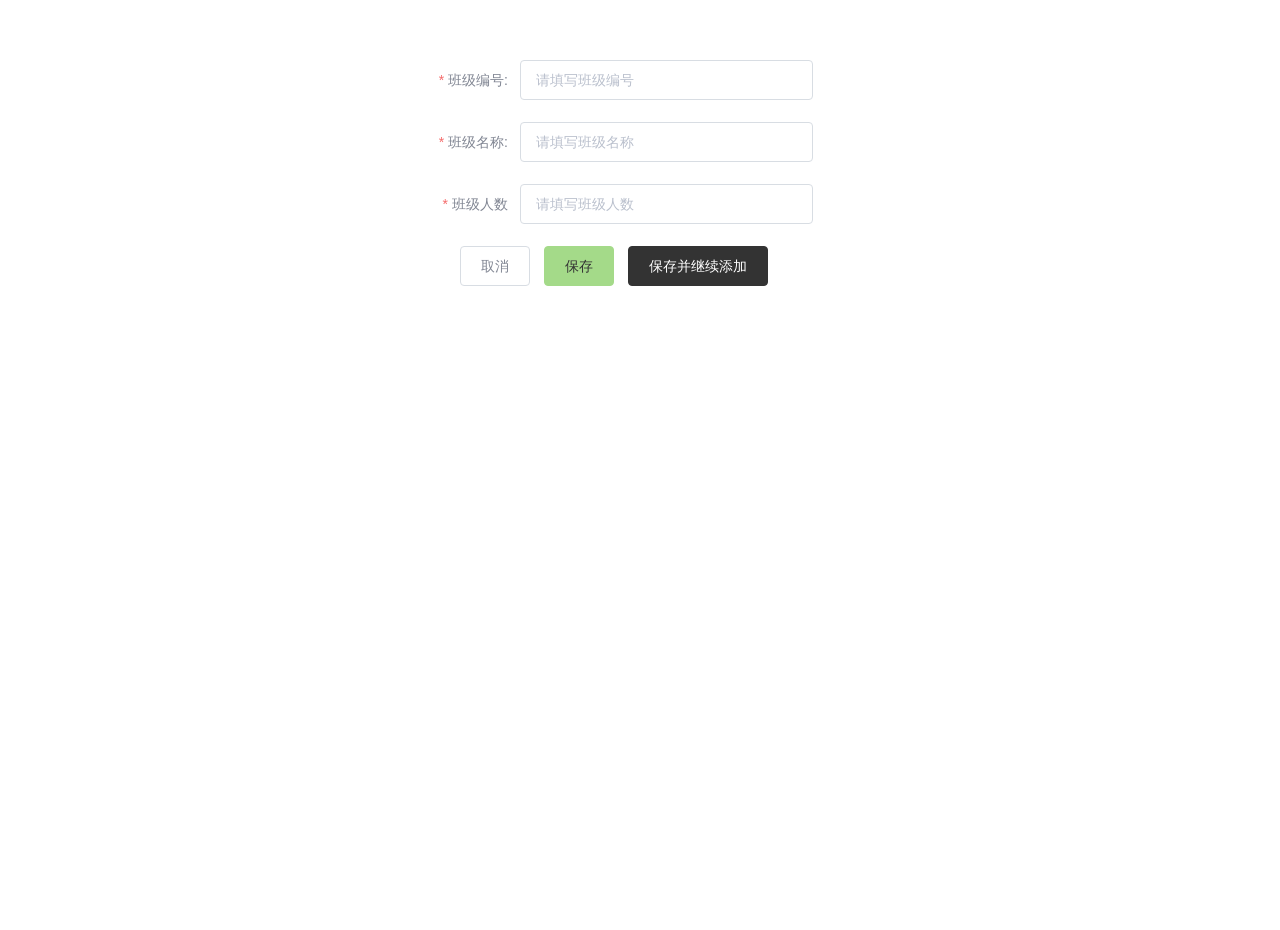
<file: src/main/resources/static/page/classManger/add.html>
<!DOCTYPE html>
<html lang="en">
  <head>
    <meta charset="UTF-8" />
    <meta http-equiv="X-UA-Compatible" content="IE=edge" />
    <meta name="viewport" content="width=device-width, initial-scale=1.0" />
    <title>Document</title>
    <!-- 引入样式 -->
    <link rel="stylesheet" href="../../plugins/element-ui/index.css" />
    <link rel="stylesheet" href="../../styles/common.css" />
    <link rel="stylesheet" href="../../styles/page.css" />
    <style>

      .dashboard-container .container .tableBox .el-image img {
        width: 20px;
        border-radius: 26px;
      }
      .el-button--primary {
        color: #333333;
        background-color: #a4da89;
        border-color: #a4da89;
      }
      .continue {
        border-color: #333333 !important;
        background: #333333 !important;
        color: #ffffff !important;
      }
      .continue:hover {
        background-color: #999999 !important;
        border-color: #999999 !important;
        color: #ffffff !important;
      }
      .continue:active {
        background-color: #2a2a2a !important;
        border-color: #2a2a2a !important;
        color: #ffffff !important;
      }

    </style>
  </head>
  <body>
    <div class="addBrand-container" id="combo-add-app">
      <div class="container">
        <el-form
          ref="ruleForm"
          :model="ruleForm"
          :rules="rules"
          :inline="false"
          label-width="460px"
        >
          <div>
            <el-form-item label="班级编号:" prop="id"  v-if="id !== 'edit'">
              <el-input v-model="ruleForm.id" placeholder="请填写班级编号" maxlength="20"/>
            </el-form-item>
            <el-form-item label="班级名称:" prop="name" >
              <el-input v-model="ruleForm.name" placeholder="请填写班级名称" maxlength="20"/>
            </el-form-item>

            <el-form-item label="班级人数" prop="number">
              <el-input v-model="ruleForm.number" placeholder="请填写班级人数" maxlength="20"/>
              <!--<el-select v-model="ruleForm.idType" placeholder="请选择套餐分类" @change="$forceUpdate()">
                <el-option v-for="(item, index) in setMealList" :key="index" :label="item.name" :value="item.id" />
              </el-select>-->
            </el-form-item>
          </div>

          <div>
            <el-form-item
            label-width="400px"
            >
              <el-button @click="goBack()"> 取消 </el-button>
              <el-button type="primary" @click="submitForm('ruleForm', false)"> 保存 </el-button>
              <el-button
                v-if="actionType == 'add'"
                type="primary"
                class="continue"
                @click="submitForm('ruleForm', true)"
              >
                保存并继续添加
              </el-button>
            </el-form-item>
          </div>
        </el-form>
      </div>

    </div>
    <!-- 开发环境版本，包含了有帮助的命令行警告 -->
    <script src="../../plugins/vue/vue.js"></script>
    <!-- 引入组件库 -->
    <script src="../../plugins/element-ui/index.js"></script>
    <!-- 引入axios -->
    <script src="../../plugins/axios/axios.min.js"></script>
    <script src="../../js/request.js"></script>
    <script src="../../api/class.js"></script>
    <script src="../../js/validate.js"></script>
    <script src="../../js/index.js"></script>
    <script>
      new Vue({
        el: '#combo-add-app',
        data() {
          return {
            id:'',
            actionType: '',
            dialogVisible: false,
            ruleForm: {
              id:'',
              name:'',
              number:''
            },

          }
        },
        computed: {
          rules() {
            return {
              name: {
                required: true,
                message: '请输入班级名称',
                trigger: 'blur',
              },
              id: {
                required: true,
                trigger: 'blur',
                validator: (rules ,value,callback) =>{
                  if(!value){
                    callback(new Error('请输入班级编号'));
                  }else{
                    if(value.length > 4){
                      callback(new Error('班级编号过长,请规范到4位以内'));
                    }
                  }
                }
              },
              number:{
                required: true,
                message: '请输入班级人数',
                trigger: 'blur',
              }

            }
          },
        },
        watch:{

        },
        created() {
          this.id = requestUrlParam('id');
          //window.alert(this.id);
          this.actionType = this.id ? 'edit' : 'add'
          if (this.id) {
            this.init()
          }
        },
        mounted() {},
        methods: {
          async init() {
            queryClassById(this.id).then((res) => {
              if (String(res.code) === '1') {
               this.ruleForm = res.data;
              } else {
                this.$message.error(res.msg || '操作失败')
              }
            })
          },

          submitForm(formName, st) {
                let prams = this.ruleForm
                if (this.actionType === 'add') {
                  addClass(prams)
                    .then((res) => {
                      if (res.code === 1) {
                        this.$message.success('添加成功！')
                        if (!st) {
                          this.goBack()
                        } else {
                          this.ruleForm = {
                            id:'',
                            name:'',
                            number:'',
                          }
                        }
                      } else {
                        this.$message.error(res.msg || '操作失败')
                      }
                    })
                    .catch((err) => {
                      this.$message.error('请求出错了：' + err)
                    })
                } else {
                  editClass(prams)
                    .then((res) => {
                      if (res.code === 1) {
                        this.$message.success('修改成功！')
                        this.goBack()
                      } else {
                        this.$message.error(res.msg || '操作失败')
                      }
                    })
                    .catch((err) => {
                      this.$message.error('请求出错了：' + err)
                    })
                }

          },/*
          handleAvatarSuccess (response, file, fileList) {
            // this.imageUrl = response.data
            if(response.code === 0 && response.msg === '未登录'){
              window.top.location.href = '/backend/page/login/login.html'
            }else{
              this.imageUrl = `/common/download?name=${response.data}`
              this.ruleForm.image = response.data
            }
          },*/

          goBack() {
            window.parent.menuHandle(
              {
                id: '1',
                url: 'page/classManger/list.html',
                name: '班级管理',
              },
              false
            )
          },

        },
      })
    </script>
  </body>
</html>
</file>
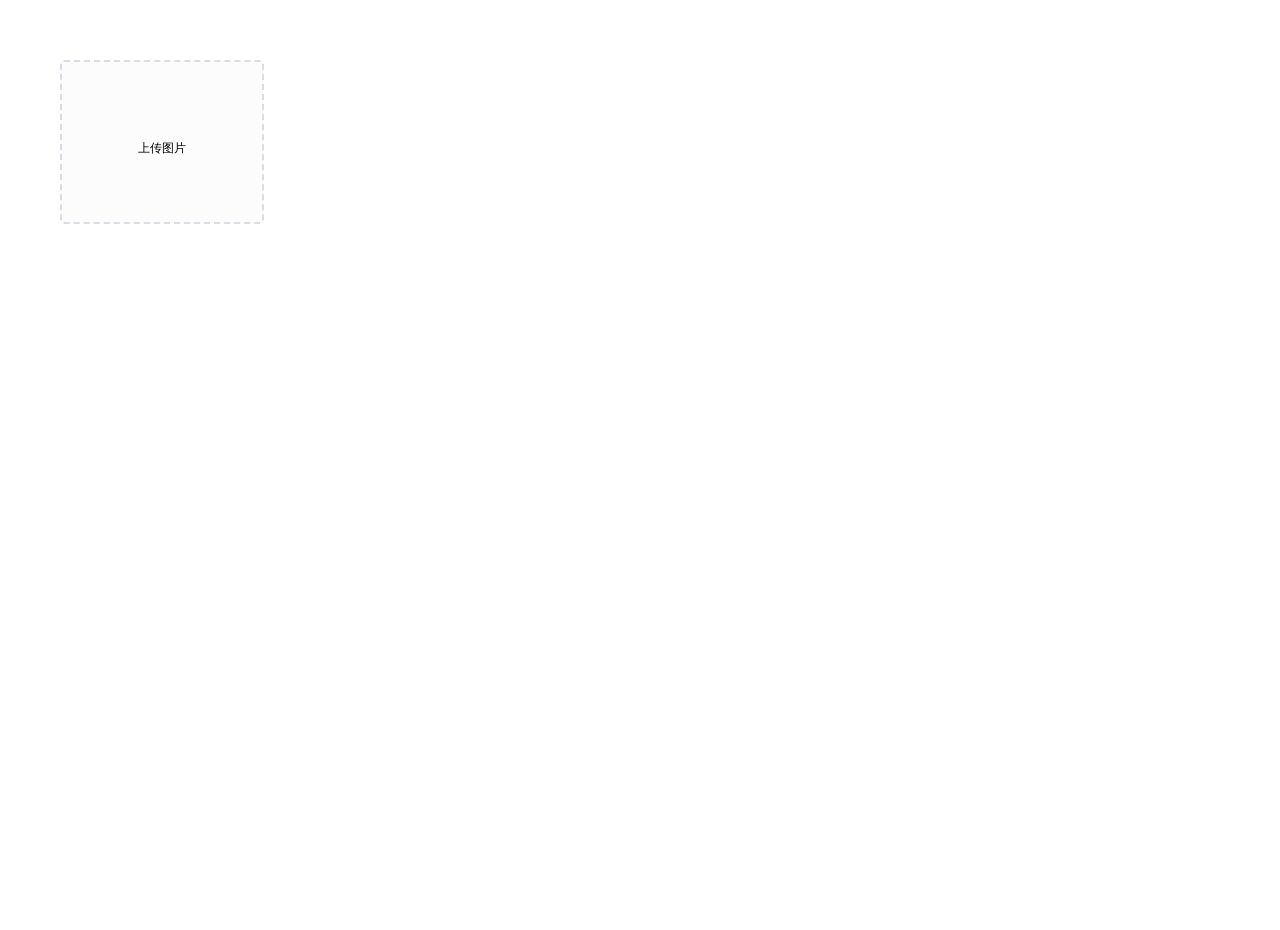
<file: src/main/resources/static/page/download/upload.html>
<!DOCTYPE html>
<html lang="en">
<head>
  <meta charset="UTF-8">
  <meta http-equiv="X-UA-Compatible" content="IE=edge">
  <meta name="viewport" content="width=device-width, initial-scale=1.0">
  <title>文件上传</title>
  <!-- 引入样式 -->
  <link rel="stylesheet" href="../../plugins/element-ui/index.css" />
  <link rel="stylesheet" href="../../styles/common.css" />
  <link rel="stylesheet" href="../../styles/page.css" />
</head>
<body>
   <div class="addBrand-container" id="food-add-app">
    <div class="container">
        <el-upload class="avatar-uploader"
                action="/common/upload"
                :show-file-list="false"
                :on-success="handleAvatarSuccess"
                :before-upload="beforeUpload"
                ref="upload">
            <img v-if="imageUrl" :src="imageUrl" class="avatar"/>
            <i v-else class="el-icon-plus avatar-uploader-icon"></i>
        </el-upload>
    </div>
  </div>
    <!-- 开发环境版本，包含了有帮助的命令行警告 -->
    <script src="../../plugins/vue/vue.js"></script>
    <!-- 引入组件库 -->
    <script src="../../plugins/element-ui/index.js"></script>
    <!-- 引入axios -->
    <script src="../../plugins/axios/axios.min.js"></script>
    <script src="../../js/index.js"></script>
    <script>
      new Vue({
        el: '#food-add-app',
        data() {
          return {
            imageUrl: ''
          }
        },
        methods: {
          handleAvatarSuccess (response, file, fileList) {
              this.imageUrl = `/common/download?name=${response.data}`
          },
          beforeUpload (file) {
            if(file){
              const suffix = file.name.split('.')[1]
              const size = file.size / 1024 / 1024 < 2
              if(['png','jpeg','jpg'].indexOf(suffix) < 0){
                this.$message.error('上传图片只支持 png、jpeg、jpg 格式！')
                this.$refs.upload.clearFiles()
                return false
              }
              if(!size){
                this.$message.error('上传文件大小不能超过 2MB!')
                return false
              }
              return file
            }
          }
        }
      })
    </script>
</body>
</html>
</file>
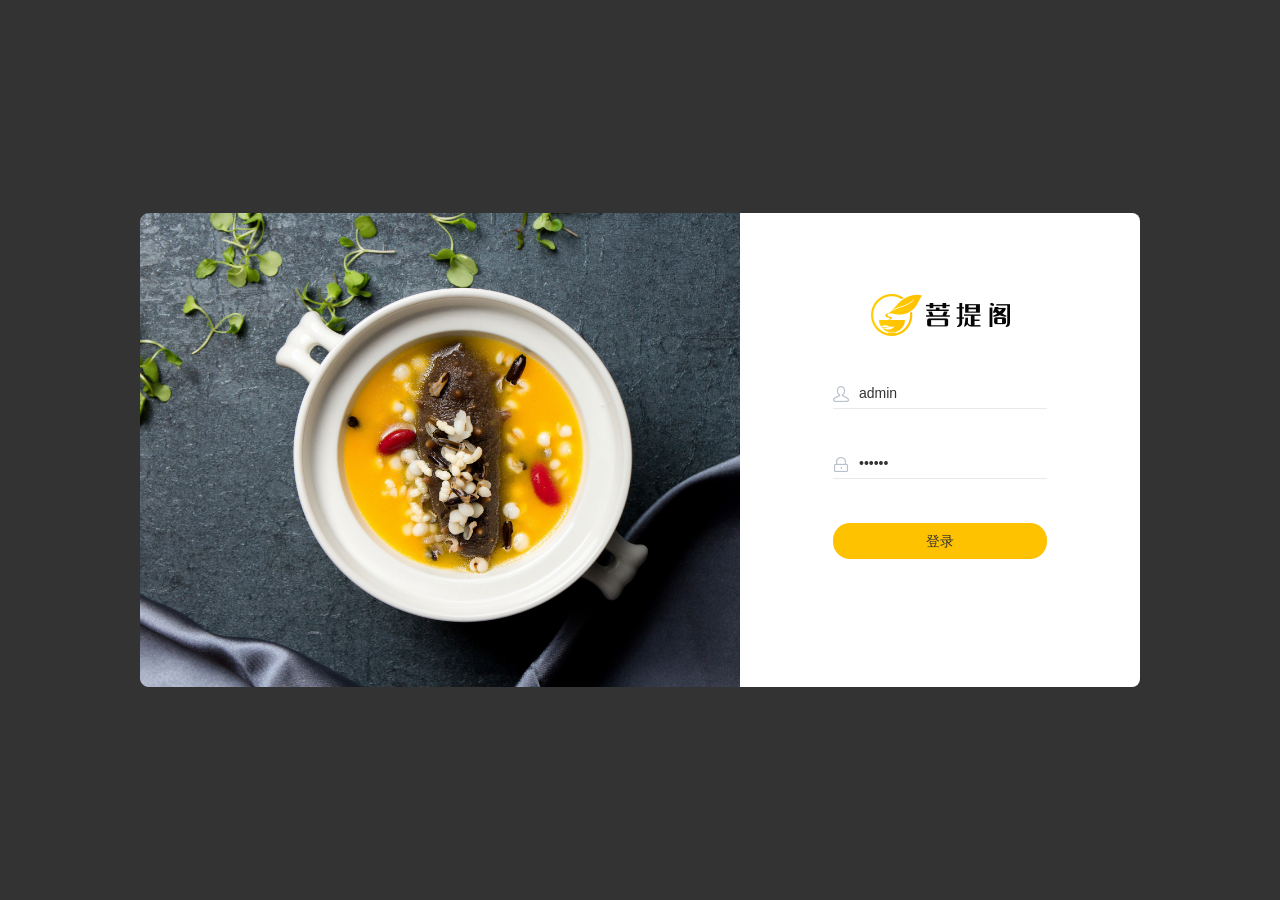
<file: src/main/resources/static/page/login/login.html>
<!DOCTYPE html>
<html lang="en">

<head>
  <meta charset="UTF-8">
  <meta http-equiv="X-UA-Compatible" content="IE=edge">
  <meta name="viewport" content="width=device-width, initial-scale=1.0">
  <title>瑞吉外卖管理端</title>
  <link rel="shortcut icon" href="../../favicon.png">
  <!-- 引入样式 -->
  <link rel="stylesheet" href="../../plugins/element-ui/index.css" />
  <link rel="stylesheet" href="../../styles/common.css">
  <link rel="stylesheet" href="../../styles/login.css">
  <link rel="stylesheet" href="../../styles/icon/iconfont.css" />
  <style>
    .body{
      min-width: 1366px;
    }
  </style>
</head> 

<body>
  <div class="login" id="login-app">
    <div class="login-box">
      <img src="../../images/login/login-l.png" alt="">
      <div class="login-form">
        <el-form ref="loginForm" :model="loginForm" :rules="loginRules" >
          <div class="login-form-title">
            <img src="../../images/login/logo.png" style="width:139px;height:42px;" alt="" />
          </div>
          <el-form-item prop="username">
            <el-input v-model="loginForm.username" type="text" auto-complete="off" placeholder="账号" maxlength="20"
              prefix-icon="iconfont icon-user" />
          </el-form-item>
          <el-form-item prop="password">
            <el-input v-model="loginForm.password" type="password" placeholder="密码" prefix-icon="iconfont icon-lock" maxlength="20"
              @keyup.enter.native="handleLogin" />
          </el-form-item>
          <el-form-item style="width:100%;">
            <el-button :loading="loading" class="login-btn" size="medium" type="primary" style="width:100%;"
              @click.native.prevent="handleLogin">
              <span v-if="!loading">登录</span>
              <span v-else>登录中...</span>
            </el-button>
          </el-form-item>
        </el-form>
      </div>
    </div>
  </div>

  <!-- 开发环境版本，包含了有帮助的命令行警告 -->
  <script src="../../plugins/vue/vue.js"></script>
  <!-- 引入组件库 -->
  <script src="../../plugins/element-ui/index.js"></script>
  <!-- 引入axios -->
  <script src="../../plugins/axios/axios.min.js"></script>
  <script src="../../js/request.js"></script>
  <script src="../../js/validate.js"></script>
  <script src="../../api/login.js"></script>

  <script>
    new Vue({
      el: '#login-app',
      data() {
        return {
          loginForm:{
            username: 'admin',
            password: '123456'
          },
          loading: false
        }
      },
      computed: {
        loginRules() {
          const validateUsername = (rule, value, callback) => {
            if (value.length < 1 ) {
              callback(new Error('请输入用户名'))
            } else {
              callback()
            }
          }
          const validatePassword = (rule, value, callback) => {
            if (value.length < 6) {
              callback(new Error('密码必须在6位以上'))
            } else {
              callback()
            }
          }
          return {
            'username': [{ 'validator': validateUsername, 'trigger': 'blur' }],
            'password': [{ 'validator': validatePassword, 'trigger': 'blur' }]
          }
        }
      },
      created() {
      },
      methods: {
        async handleLogin() {
          this.$refs.loginForm.validate(async (valid) => {
            if (valid) {
              this.loading = true
              let res = await loginApi(this.loginForm)
              if (String(res.code) === '1') {
                localStorage.setItem('userInfo',JSON.stringify(res.data))
                window.location.href= '/backend/index.html'
              } else {
                this.$message.error(res.msg)
                this.loading = false
              }
            }
          })
        }
      }
    })
  </script>
</body>

</html>
</file>
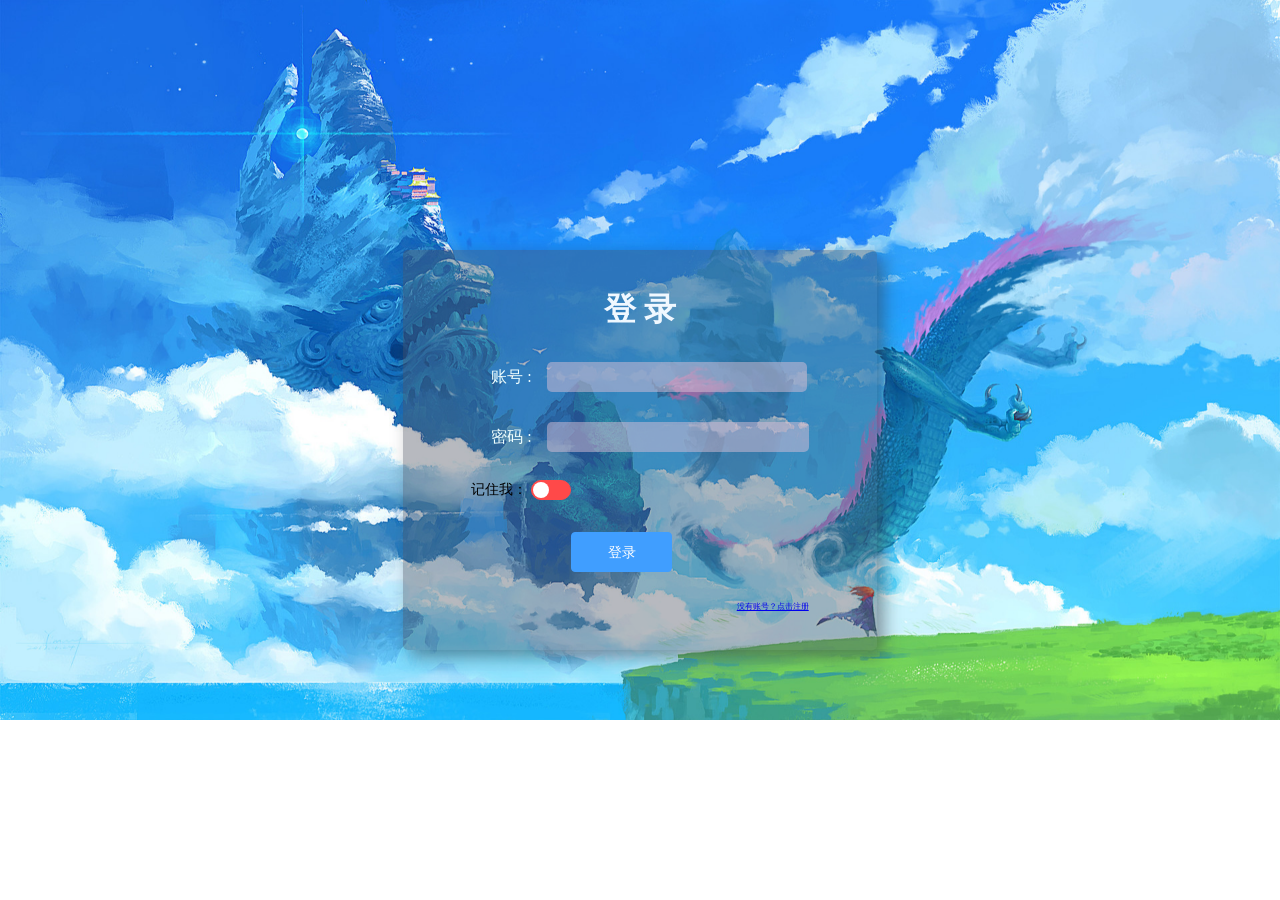
<file: src/main/resources/static/page/login/logins.html>
<!DOCTYPE html>
<html lang="en">
<head>
    <meta charset="UTF-8">
    <title>login</title>
    <link rel="stylesheet" href="../../styles/logins.css">
    <link rel="shortcut icon" href="../../favicon.png">
    <link rel="stylesheet" href="../../plugins/element-ui/index.css"/>
</head>

<body>
<div id="loginDiv" style="height: 400px">

    <el-form ref="loginForm" :model="loginForm" >
        <h1 id="loginMsg">登 录</h1>
        <!--显示登录失败或注册成功的消-->
        <!--<p id="errorMsg" v-model="errMsg"></p>-->
        <p>账号 :<input id="username" v-model="loginForm.username" type="text"></p>

        <p>密码 :<input id="password" v-model="loginForm.password" type="password"></p>


        <br>
        <el-form-item >
            记住我：
            <el-switch
                    v-model="remember"
                    active-color="#13ce66"
                    inactive-color="#ff4949">
            </el-switch>

        </el-form-item>

        <el-form-item style="margin-left: 100px">
            <el-button  :loading="loading" type="primary"  @click="submit"> &nbsp&nbsp&nbsp
            <span v-if="!loading">登录</span>
            <span v-else>登录中...</span>
                &nbsp&nbsp&nbsp
            </el-button>
        </el-form-item>


        <div class="textright">
            <a href="#" class="al">没有账号？点击注册</a>
        </div>

    </el-form>


</div>

<!--导入axios文件
<script src="js/axios-0.18.0.js"></script>
&lt;!&ndash;导入vue文件&ndash;&gt;
<script src="js/vue.js"></script>
<script src="element-ui/lib/index.js"></script>
<link rel="stylesheet" href="element-ui/lib/theme-chalk/index.css">-->

<!-- 开发环境版本，包含了有帮助的命令行警告 -->
<script src="../../plugins/vue/vue.js"></script>
<!-- 引入组件库 -->
<script src="../../plugins/element-ui/index.js"></script>
<!-- 引入axios -->
<script src="../../plugins/axios/axios.min.js"></script>
<script src="../../js/request.js"></script>
<script src="../../js/validate.js"></script>
<script src="../../api/login.js"></script>

<script>

    new Vue({
        el: "#loginDiv",
        data() {
            return {
                loginForm: {
                    username: '',
                    password: ''
                },loading: false,
                remember: false,
                submitButton:false
            }
        },
        computed: {
            loginRules() {

                    const validateUsername = (rule, value, callback) => {
                        if (value.length < 1 ) {
                            callback(new Error('请输入用户名'))
                        } else {
                            callback()
                        }
                    }
                    const validatePassword = (rule, value, callback) => {
                        if (value.length < 6) {
                            callback(new Error('密码必须在6位以上'))
                        } else {
                            callback()
                        }
                    }
                    return {
                        'username': [{ 'validator': validateUsername, 'trigger': 'blur' }],
                        'password': [{ 'validator': validatePassword, 'trigger': 'blur' }]
                    }
                }
        },
        mounted() {


        },
        methods: {

            ///账号密码错误弹窗
            error(msg) {
                this.$message({
                    showClose: true,
                    message: msg,
                    type: 'error'
                });

            },

            async submit() {
                /*this.$refs.loginForm.validate(async (valid) => {
                    if (valid) {*/
                this.loading = true
                let res = await loginApi(this.loginForm, this.remember)
                if (String(res.code) === '1') {
                    window.localStorage.setItem('username',res.data.counts.username);
                    window.localStorage.setItem('type',res.data.counts.type);
                    window.localStorage.setItem('info',res.data.type);
                    window.location.href = '/index.html';
                } else {
                    this.$message.error(res.msg)
                    this.loading = false
                }
            }
                //})
           // }

        }
    })
</script>
</body>
</html>
</file>
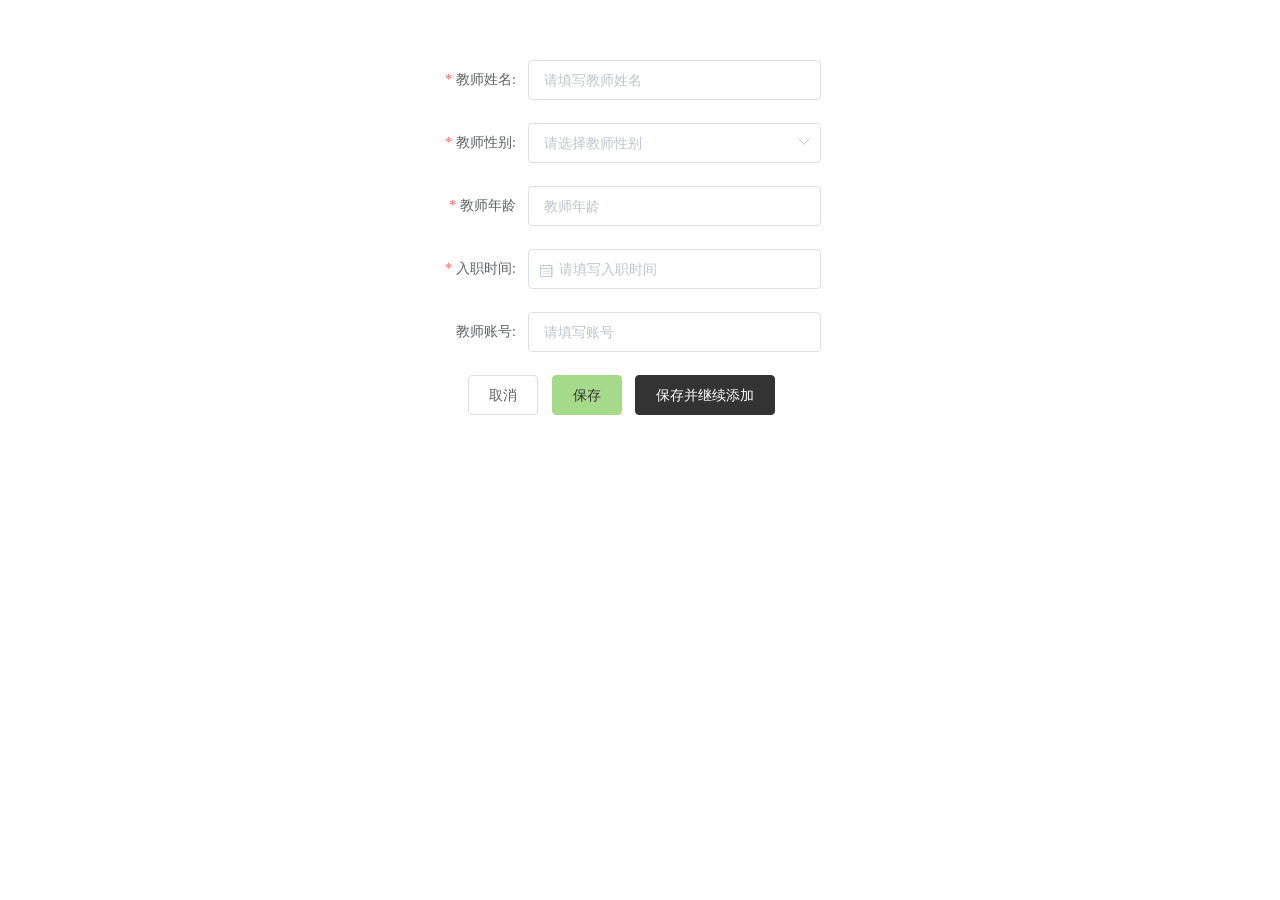
<file: src/main/resources/static/page/teacherManger/add.html>
<!DOCTYPE html>
<html lang="en">
  <head>
    <meta charset="UTF-8" />
    <meta http-equiv="X-UA-Compatible" content="IE=edge" />
    <meta name="viewport" content="width=device-width, initial-scale=1.0" />
    <title>Document</title>
    <!-- 引入样式 -->
    <link rel="stylesheet" href="../../plugins/element-ui/index.css" />
    <link rel="stylesheet" href="../../styles/page.css" />
    <style>
      .el-button--primary {
        color: #333333;
        background-color: #a4da89;
        border-color: #a4da89;
      }
      .continue {
        border-color: #333333 !important;
        background: #333333 !important;
        color: #ffffff !important;
      }
      .continue:hover {
        background-color: #999999 !important;
        border-color: #999999 !important;
        color: #ffffff !important;
      }
      .continue:active {
        background-color: #2a2a2a !important;
        border-color: #2a2a2a !important;
        color: #ffffff !important;
      }
      element.style {
        margin-right: 650px;
      }
    </style>
  </head>
  <body>
    <div class="addBrand-container" id="combo-add-app">
      <div class="container">
        <el-form
          ref="ruleForm"
          :model="ruleForm"
          :rules="rules"
          :inline="false"
          label-width="460px"
        >
          <div>
            <el-form-item label="教师姓名:" prop="name">
              <el-input v-model="ruleForm.name" placeholder="请填写教师姓名" maxlength="20"/>
            </el-form-item>
            <el-form-item label="教师性别:" prop="sex" >
              <el-select v-model="ruleForm.sex" placeholder="请选择教师性别">
                <el-option
                        v-for="item in options"
                        :key="item.value"
                        :label="item.label"
                        :value="item.value">
                </el-option>
              </el-select>
            </el-form-item>

            <el-form-item label="教师年龄" prop="birthday">
              <el-input v-model="ruleForm.birthday" placeholder="教师年龄" maxlength="20"/>

            </el-form-item>
            <el-form-item label="入职时间:" prop="inTime" >
              <el-date-picker
                      v-model="ruleForm.inTime"
                      type="year"
                      placeholder="请填写入职时间"
                      format="yyyy">
              </el-date-picker>
            </el-form-item>
            <el-form-item label="教师账号:" prop="count" >
              <el-input v-model="ruleForm.count" placeholder="请填写账号" maxlength="20"/>
            </el-form-item>
          </div>

          <div>
            <el-form-item
              label-width="400px"
            >
              <el-button @click="goBack()"> 取消 </el-button>
              <el-button type="primary" @click="submitForm('ruleForm', false)"> 保存 </el-button>
              <el-button
                v-if="actionType == 'add'"
                type="primary"
                class="continue"
                @click="submitForm('ruleForm', true)"
              >
                保存并继续添加
              </el-button>
            </el-form-item>
          </div>
        </el-form>
      </div>

    </div>
    <!-- 开发环境版本，包含了有帮助的命令行警告 -->
    <script src="../../plugins/vue/vue.js"></script>
    <!-- 引入组件库 -->
    <script src="../../plugins/element-ui/index.js"></script>
    <!-- 引入axios -->
    <script src="../../plugins/axios/axios.min.js"></script>
    <script src="../../js/request.js"></script>
    <script src="../../api/teacher.js"></script>
    <script src="../../js/validate.js"></script>
    <script src="../../js/index.js"></script>
    <script>
      new Vue({
        el: '#combo-add-app',
        data() {
          return {
            id:'',
            actionType: '',
            ruleForm: {
              id:'',
              name:'',
              sex:'',
              birthday:'',
              inTime:'',
              count:''
            },
            options:[
              {
              label:'男', value:'1'
            },
              {label:'女',value:'0'}
            ]

          }
        },
        computed: {
          rules() {
            return {
              name: {
                required: true,
                message: '请输入教师姓名',
                trigger: 'blur',
              },
              sex:{
                required: true,
                message: '请选择性别',
                trigger: 'blur',
              },
              inTime:{
                required: true,
                message: '请输入入职时间',
                trigger: 'blur',
              },
              birthday:{
                required: true,
                message: '请输入年龄',
                trigger: 'blur',
              }

            }
          },
        },
        watch:{

        },
        created() {
          this.id = requestUrlParam('id');
          this.actionType = this.id ? 'edit' : 'add'
          if (this.id) {
            this.init()
          }
        },
        mounted() {},
        methods: {
          async init() {
            queryTeacherById(this.id).then((res) => {
              if (String(res.code) === '1') {
               this.ruleForm = res.data;
              } else {
                this.$message.error(res.msg || '操作失败')
              }
            })
          },

          submitForm(formName, st) {
                let prams = this.ruleForm
                var strings = prams.inTime.split('-');
                prams.inTime = strings;
                if (this.actionType === 'add') {
                  addTeacher(prams,prams.count)
                    .then((res) => {
                      if (res.code === 1) {
                        this.$message.success('添加成功！')
                        if (!st) {
                          this.goBack()
                        } else {
                          this.ruleForm = {
                            id:'',
                            name:'',
                            sex:'',
                            birthday:'',
                            inTime:'',
                            count:''
                          }
                        }
                      } else {
                        this.$message.error(res.msg || '操作失败')
                      }
                    })
                    .catch((err) => {
                      this.$message.error('请求出错了：' + err)
                    })
                } else {
                  editTeacher(prams)
                    .then((res) => {
                      if (res.code === 1) {
                        this.$message.success('修改成功！')
                        this.goBack()
                      } else {
                        this.$message.error(res.msg || '操作失败')
                      }
                    })
                    .catch((err) => {
                      this.$message.error('请求出错了：' + err)
                    })
                }

          },
          handleAvatarSuccess (response, file, fileList) {
            // this.imageUrl = response.data
            if(response.code === 0 && response.msg === '未登录'){
              window.top.location.href = '/backend/page/login/login.html'
            }else{
              this.imageUrl = `/common/download?name=${response.data}`
              this.ruleForm.image = response.data
            }
          },

          goBack() {
            window.parent.menuHandle(
              {
                id: '3',
                url: 'page/teacherManger/list.html',
                name: '班级管理',
              },
              false
            )
          },

        },
      })
    </script>
  </body>
</html>
</file>
<file: src/main/resources/static/plugins/element-ui/index.css>
@charset "UTF-8";.el-pagination--small .arrow.disabled,.el-table .hidden-columns,.el-table td.is-hidden>*,.el-table th.is-hidden>*,.el-table--hidden{visibility:hidden}.el-input__suffix,.el-tree.is-dragging .el-tree-node__content *{pointer-events:none}.el-dropdown .el-dropdown-selfdefine:focus:active,.el-dropdown .el-dropdown-selfdefine:focus:not(.focusing),.el-message__closeBtn:focus,.el-message__content:focus,.el-popover:focus,.el-popover:focus:active,.el-popover__reference:focus:hover,.el-popover__reference:focus:not(.focusing),.el-rate:active,.el-rate:focus,.el-tooltip:focus:hover,.el-tooltip:focus:not(.focusing),.el-upload-list__item.is-success:active,.el-upload-list__item.is-success:not(.focusing):focus{outline-width:0}@font-face{font-family:element-icons;src:url(fonts/element-icons.woff) format("woff"),url(fonts/element-icons.ttf) format("truetype");font-weight:400;font-display:"auto";font-style:normal}[class*=" el-icon-"],[class^=el-icon-]{font-family:element-icons!important;speak:none;font-style:normal;font-weight:400;font-variant:normal;text-transform:none;line-height:1;vertical-align:baseline;display:inline-block;-webkit-font-smoothing:antialiased;-moz-osx-font-smoothing:grayscale}.el-icon-ice-cream-round:before{content:"\e6a0"}.el-icon-ice-cream-square:before{content:"\e6a3"}.el-icon-lollipop:before{content:"\e6a4"}.el-icon-potato-strips:before{content:"\e6a5"}.el-icon-milk-tea:before{content:"\e6a6"}.el-icon-ice-drink:before{content:"\e6a7"}.el-icon-ice-tea:before{content:"\e6a9"}.el-icon-coffee:before{content:"\e6aa"}.el-icon-orange:before{content:"\e6ab"}.el-icon-pear:before{content:"\e6ac"}.el-icon-apple:before{content:"\e6ad"}.el-icon-cherry:before{content:"\e6ae"}.el-icon-watermelon:before{content:"\e6af"}.el-icon-grape:before{content:"\e6b0"}.el-icon-refrigerator:before{content:"\e6b1"}.el-icon-goblet-square-full:before{content:"\e6b2"}.el-icon-goblet-square:before{content:"\e6b3"}.el-icon-goblet-full:before{content:"\e6b4"}.el-icon-goblet:before{content:"\e6b5"}.el-icon-cold-drink:before{content:"\e6b6"}.el-icon-coffee-cup:before{content:"\e6b8"}.el-icon-water-cup:before{content:"\e6b9"}.el-icon-hot-water:before{content:"\e6ba"}.el-icon-ice-cream:before{content:"\e6bb"}.el-icon-dessert:before{content:"\e6bc"}.el-icon-sugar:before{content:"\e6bd"}.el-icon-tableware:before{content:"\e6be"}.el-icon-burger:before{content:"\e6bf"}.el-icon-knife-fork:before{content:"\e6c1"}.el-icon-fork-spoon:before{content:"\e6c2"}.el-icon-chicken:before{content:"\e6c3"}.el-icon-food:before{content:"\e6c4"}.el-icon-dish-1:before{content:"\e6c5"}.el-icon-dish:before{content:"\e6c6"}.el-icon-moon-night:before{content:"\e6ee"}.el-icon-moon:before{content:"\e6f0"}.el-icon-cloudy-and-sunny:before{content:"\e6f1"}.el-icon-partly-cloudy:before{content:"\e6f2"}.el-icon-cloudy:before{content:"\e6f3"}.el-icon-sunny:before{content:"\e6f6"}.el-icon-sunset:before{content:"\e6f7"}.el-icon-sunrise-1:before{content:"\e6f8"}.el-icon-sunrise:before{content:"\e6f9"}.el-icon-heavy-rain:before{content:"\e6fa"}.el-icon-lightning:before{content:"\e6fb"}.el-icon-light-rain:before{content:"\e6fc"}.el-icon-wind-power:before{content:"\e6fd"}.el-icon-baseball:before{content:"\e712"}.el-icon-soccer:before{content:"\e713"}.el-icon-football:before{content:"\e715"}.el-icon-basketball:before{content:"\e716"}.el-icon-ship:before{content:"\e73f"}.el-icon-truck:before{content:"\e740"}.el-icon-bicycle:before{content:"\e741"}.el-icon-mobile-phone:before{content:"\e6d3"}.el-icon-service:before{content:"\e6d4"}.el-icon-key:before{content:"\e6e2"}.el-icon-unlock:before{content:"\e6e4"}.el-icon-lock:before{content:"\e6e5"}.el-icon-watch:before{content:"\e6fe"}.el-icon-watch-1:before{content:"\e6ff"}.el-icon-timer:before{content:"\e702"}.el-icon-alarm-clock:before{content:"\e703"}.el-icon-map-location:before{content:"\e704"}.el-icon-delete-location:before{content:"\e705"}.el-icon-add-location:before{content:"\e706"}.el-icon-location-information:before{content:"\e707"}.el-icon-location-outline:before{content:"\e708"}.el-icon-location:before{content:"\e79e"}.el-icon-place:before{content:"\e709"}.el-icon-discover:before{content:"\e70a"}.el-icon-first-aid-kit:before{content:"\e70b"}.el-icon-trophy-1:before{content:"\e70c"}.el-icon-trophy:before{content:"\e70d"}.el-icon-medal:before{content:"\e70e"}.el-icon-medal-1:before{content:"\e70f"}.el-icon-stopwatch:before{content:"\e710"}.el-icon-mic:before{content:"\e711"}.el-icon-copy-document:before{content:"\e718"}.el-icon-full-screen:before{content:"\e719"}.el-icon-switch-button:before{content:"\e71b"}.el-icon-aim:before{content:"\e71c"}.el-icon-crop:before{content:"\e71d"}.el-icon-odometer:before{content:"\e71e"}.el-icon-time:before{content:"\e71f"}.el-icon-bangzhu:before{content:"\e724"}.el-icon-close-notification:before{content:"\e726"}.el-icon-microphone:before{content:"\e727"}.el-icon-turn-off-microphone:before{content:"\e728"}.el-icon-position:before{content:"\e729"}.el-icon-postcard:before{content:"\e72a"}.el-icon-message:before{content:"\e72b"}.el-icon-chat-line-square:before{content:"\e72d"}.el-icon-chat-dot-square:before{content:"\e72e"}.el-icon-chat-dot-round:before{content:"\e72f"}.el-icon-chat-square:before{content:"\e730"}.el-icon-chat-line-round:before{content:"\e731"}.el-icon-chat-round:before{content:"\e732"}.el-icon-set-up:before{content:"\e733"}.el-icon-turn-off:before{content:"\e734"}.el-icon-open:before{content:"\e735"}.el-icon-connection:before{content:"\e736"}.el-icon-link:before{content:"\e737"}.el-icon-cpu:before{content:"\e738"}.el-icon-thumb:before{content:"\e739"}.el-icon-female:before{content:"\e73a"}.el-icon-male:before{content:"\e73b"}.el-icon-guide:before{content:"\e73c"}.el-icon-news:before{content:"\e73e"}.el-icon-price-tag:before{content:"\e744"}.el-icon-discount:before{content:"\e745"}.el-icon-wallet:before{content:"\e747"}.el-icon-coin:before{content:"\e748"}.el-icon-money:before{content:"\e749"}.el-icon-bank-card:before{content:"\e74a"}.el-icon-box:before{content:"\e74b"}.el-icon-present:before{content:"\e74c"}.el-icon-sell:before{content:"\e6d5"}.el-icon-sold-out:before{content:"\e6d6"}.el-icon-shopping-bag-2:before{content:"\e74d"}.el-icon-shopping-bag-1:before{content:"\e74e"}.el-icon-shopping-cart-2:before{content:"\e74f"}.el-icon-shopping-cart-1:before{content:"\e750"}.el-icon-shopping-cart-full:before{content:"\e751"}.el-icon-smoking:before{content:"\e752"}.el-icon-no-smoking:before{content:"\e753"}.el-icon-house:before{content:"\e754"}.el-icon-table-lamp:before{content:"\e755"}.el-icon-school:before{content:"\e756"}.el-icon-office-building:before{content:"\e757"}.el-icon-toilet-paper:before{content:"\e758"}.el-icon-notebook-2:before{content:"\e759"}.el-icon-notebook-1:before{content:"\e75a"}.el-icon-files:before{content:"\e75b"}.el-icon-collection:before{content:"\e75c"}.el-icon-receiving:before{content:"\e75d"}.el-icon-suitcase-1:before{content:"\e760"}.el-icon-suitcase:before{content:"\e761"}.el-icon-film:before{content:"\e763"}.el-icon-collection-tag:before{content:"\e765"}.el-icon-data-analysis:before{content:"\e766"}.el-icon-pie-chart:before{content:"\e767"}.el-icon-data-board:before{content:"\e768"}.el-icon-data-line:before{content:"\e76d"}.el-icon-reading:before{content:"\e769"}.el-icon-magic-stick:before{content:"\e76a"}.el-icon-coordinate:before{content:"\e76b"}.el-icon-mouse:before{content:"\e76c"}.el-icon-brush:before{content:"\e76e"}.el-icon-headset:before{content:"\e76f"}.el-icon-umbrella:before{content:"\e770"}.el-icon-scissors:before{content:"\e771"}.el-icon-mobile:before{content:"\e773"}.el-icon-attract:before{content:"\e774"}.el-icon-monitor:before{content:"\e775"}.el-icon-search:before{content:"\e778"}.el-icon-takeaway-box:before{content:"\e77a"}.el-icon-paperclip:before{content:"\e77d"}.el-icon-printer:before{content:"\e77e"}.el-icon-document-add:before{content:"\e782"}.el-icon-document:before{content:"\e785"}.el-icon-document-checked:before{content:"\e786"}.el-icon-document-copy:before{content:"\e787"}.el-icon-document-delete:before{content:"\e788"}.el-icon-document-remove:before{content:"\e789"}.el-icon-tickets:before{content:"\e78b"}.el-icon-folder-checked:before{content:"\e77f"}.el-icon-folder-delete:before{content:"\e780"}.el-icon-folder-remove:before{content:"\e781"}.el-icon-folder-add:before{content:"\e783"}.el-icon-folder-opened:before{content:"\e784"}.el-icon-folder:before{content:"\e78a"}.el-icon-edit-outline:before{content:"\e764"}.el-icon-edit:before{content:"\e78c"}.el-icon-date:before{content:"\e78e"}.el-icon-c-scale-to-original:before{content:"\e7c6"}.el-icon-view:before{content:"\e6ce"}.el-icon-loading:before{content:"\e6cf"}.el-icon-rank:before{content:"\e6d1"}.el-icon-sort-down:before{content:"\e7c4"}.el-icon-sort-up:before{content:"\e7c5"}.el-icon-sort:before{content:"\e6d2"}.el-icon-finished:before{content:"\e6cd"}.el-icon-refresh-left:before{content:"\e6c7"}.el-icon-refresh-right:before{content:"\e6c8"}.el-icon-refresh:before{content:"\e6d0"}.el-icon-video-play:before{content:"\e7c0"}.el-icon-video-pause:before{content:"\e7c1"}.el-icon-d-arrow-right:before{content:"\e6dc"}.el-icon-d-arrow-left:before{content:"\e6dd"}.el-icon-arrow-up:before{content:"\e6e1"}.el-icon-arrow-down:before{content:"\e6df"}.el-icon-arrow-right:before{content:"\e6e0"}.el-icon-arrow-left:before{content:"\e6de"}.el-icon-top-right:before{content:"\e6e7"}.el-icon-top-left:before{content:"\e6e8"}.el-icon-top:before{content:"\e6e6"}.el-icon-bottom:before{content:"\e6eb"}.el-icon-right:before{content:"\e6e9"}.el-icon-back:before{content:"\e6ea"}.el-icon-bottom-right:before{content:"\e6ec"}.el-icon-bottom-left:before{content:"\e6ed"}.el-icon-caret-top:before{content:"\e78f"}.el-icon-caret-bottom:before{content:"\e790"}.el-icon-caret-right:before{content:"\e791"}.el-icon-caret-left:before{content:"\e792"}.el-icon-d-caret:before{content:"\e79a"}.el-icon-share:before{content:"\e793"}.el-icon-menu:before{content:"\e798"}.el-icon-s-grid:before{content:"\e7a6"}.el-icon-s-check:before{content:"\e7a7"}.el-icon-s-data:before{content:"\e7a8"}.el-icon-s-opportunity:before{content:"\e7aa"}.el-icon-s-custom:before{content:"\e7ab"}.el-icon-s-claim:before{content:"\e7ad"}.el-icon-s-finance:before{content:"\e7ae"}.el-icon-s-comment:before{content:"\e7af"}.el-icon-s-flag:before{content:"\e7b0"}.el-icon-s-marketing:before{content:"\e7b1"}.el-icon-s-shop:before{content:"\e7b4"}.el-icon-s-open:before{content:"\e7b5"}.el-icon-s-management:before{content:"\e7b6"}.el-icon-s-ticket:before{content:"\e7b7"}.el-icon-s-release:before{content:"\e7b8"}.el-icon-s-home:before{content:"\e7b9"}.el-icon-s-promotion:before{content:"\e7ba"}.el-icon-s-operation:before{content:"\e7bb"}.el-icon-s-unfold:before{content:"\e7bc"}.el-icon-s-fold:before{content:"\e7a9"}.el-icon-s-platform:before{content:"\e7bd"}.el-icon-s-order:before{content:"\e7be"}.el-icon-s-cooperation:before{content:"\e7bf"}.el-icon-bell:before{content:"\e725"}.el-icon-message-solid:before{content:"\e799"}.el-icon-video-camera:before{content:"\e772"}.el-icon-video-camera-solid:before{content:"\e796"}.el-icon-camera:before{content:"\e779"}.el-icon-camera-solid:before{content:"\e79b"}.el-icon-download:before{content:"\e77c"}.el-icon-upload2:before{content:"\e77b"}.el-icon-upload:before{content:"\e7c3"}.el-icon-picture-outline-round:before{content:"\e75f"}.el-icon-picture-outline:before{content:"\e75e"}.el-icon-picture:before{content:"\e79f"}.el-icon-close:before{content:"\e6db"}.el-icon-check:before{content:"\e6da"}.el-icon-plus:before{content:"\e6d9"}.el-icon-minus:before{content:"\e6d8"}.el-icon-help:before{content:"\e73d"}.el-icon-s-help:before{content:"\e7b3"}.el-icon-circle-close:before{content:"\e78d"}.el-icon-circle-check:before{content:"\e720"}.el-icon-circle-plus-outline:before{content:"\e723"}.el-icon-remove-outline:before{content:"\e722"}.el-icon-zoom-out:before{content:"\e776"}.el-icon-zoom-in:before{content:"\e777"}.el-icon-error:before{content:"\e79d"}.el-icon-success:before{content:"\e79c"}.el-icon-circle-plus:before{content:"\e7a0"}.el-icon-remove:before{content:"\e7a2"}.el-icon-info:before{content:"\e7a1"}.el-icon-question:before{content:"\e7a4"}.el-icon-warning-outline:before{content:"\e6c9"}.el-icon-warning:before{content:"\e7a3"}.el-icon-goods:before{content:"\e7c2"}.el-icon-s-goods:before{content:"\e7b2"}.el-icon-star-off:before{content:"\e717"}.el-icon-star-on:before{content:"\e797"}.el-icon-more-outline:before{content:"\e6cc"}.el-icon-more:before{content:"\e794"}.el-icon-phone-outline:before{content:"\e6cb"}.el-icon-phone:before{content:"\e795"}.el-icon-user:before{content:"\e6e3"}.el-icon-user-solid:before{content:"\e7a5"}.el-icon-setting:before{content:"\e6ca"}.el-icon-s-tools:before{content:"\e7ac"}.el-icon-delete:before{content:"\e6d7"}.el-icon-delete-solid:before{content:"\e7c9"}.el-icon-eleme:before{content:"\e7c7"}.el-icon-platform-eleme:before{content:"\e7ca"}.el-icon-loading{-webkit-animation:rotating 2s linear infinite;animation:rotating 2s linear infinite}.el-icon--right{margin-left:5px}.el-icon--left{margin-right:5px}@-webkit-keyframes rotating{0%{-webkit-transform:rotateZ(0);transform:rotateZ(0)}100%{-webkit-transform:rotateZ(360deg);transform:rotateZ(360deg)}}@keyframes rotating{0%{-webkit-transform:rotateZ(0);transform:rotateZ(0)}100%{-webkit-transform:rotateZ(360deg);transform:rotateZ(360deg)}}.el-pagination{white-space:nowrap;padding:2px 5px;color:#303133;font-weight:700}.el-pagination::after,.el-pagination::before{display:table;content:""}.el-pagination::after{clear:both}.el-pagination button,.el-pagination span:not([class*=suffix]){display:inline-block;font-size:13px;min-width:35.5px;height:28px;line-height:28px;vertical-align:top;-webkit-box-sizing:border-box;box-sizing:border-box}.el-pagination .el-input__inner{text-align:center;-moz-appearance:textfield;line-height:normal}.el-pagination .el-input__suffix{right:0;-webkit-transform:scale(.8);transform:scale(.8)}.el-pagination .el-select .el-input{width:100px;margin:0 5px}.el-pagination .el-select .el-input .el-input__inner{padding-right:25px;border-radius:3px}.el-pagination button{border:none;padding:0 6px;background:0 0}.el-pagination button:focus{outline:0}.el-pagination button:hover{color:#409EFF}.el-pagination button:disabled{color:#C0C4CC;background-color:#FFF;cursor:not-allowed}.el-pagination .btn-next,.el-pagination .btn-prev{background:center center no-repeat #FFF;background-size:16px;cursor:pointer;margin:0;color:#303133}.el-pagination .btn-next .el-icon,.el-pagination .btn-prev .el-icon{display:block;font-size:12px;font-weight:700}.el-pagination .btn-prev{padding-right:12px}.el-pagination .btn-next{padding-left:12px}.el-pagination .el-pager li.disabled{color:#C0C4CC;cursor:not-allowed}.el-pager li,.el-pager li.btn-quicknext:hover,.el-pager li.btn-quickprev:hover{cursor:pointer}.el-pagination--small .btn-next,.el-pagination--small .btn-prev,.el-pagination--small .el-pager li,.el-pagination--small .el-pager li.btn-quicknext,.el-pagination--small .el-pager li.btn-quickprev,.el-pagination--small .el-pager li:last-child{border-color:transparent;font-size:12px;line-height:22px;height:22px;min-width:22px}.el-pagination--small .more::before,.el-pagination--small li.more::before{line-height:24px}.el-pagination--small button,.el-pagination--small span:not([class*=suffix]){height:22px;line-height:22px}.el-pagination--small .el-pagination__editor,.el-pagination--small .el-pagination__editor.el-input .el-input__inner{height:22px}.el-pagination__sizes{margin:0 10px 0 0;font-weight:400;color:#606266}.el-pagination__sizes .el-input .el-input__inner{font-size:13px;padding-left:8px}.el-pagination__sizes .el-input .el-input__inner:hover{border-color:#409EFF}.el-pagination__total{margin-right:10px;font-weight:400;color:#606266}.el-pagination__jump{margin-left:24px;font-weight:400;color:#606266}.el-pagination__jump .el-input__inner{padding:0 3px}.el-pagination__rightwrapper{float:right}.el-pagination__editor{line-height:18px;padding:0 2px;height:28px;text-align:center;margin:0 2px;-webkit-box-sizing:border-box;box-sizing:border-box;border-radius:3px}.el-pager,.el-pagination.is-background .btn-next,.el-pagination.is-background .btn-prev{padding:0}.el-pagination__editor.el-input{width:50px}.el-pagination__editor.el-input .el-input__inner{height:28px}.el-pagination__editor .el-input__inner::-webkit-inner-spin-button,.el-pagination__editor .el-input__inner::-webkit-outer-spin-button{-webkit-appearance:none;margin:0}.el-pagination.is-background .btn-next,.el-pagination.is-background .btn-prev,.el-pagination.is-background .el-pager li{margin:0 5px;background-color:#f4f4f5;color:#606266;min-width:30px;border-radius:2px}.el-pagination.is-background .btn-next.disabled,.el-pagination.is-background .btn-next:disabled,.el-pagination.is-background .btn-prev.disabled,.el-pagination.is-background .btn-prev:disabled,.el-pagination.is-background .el-pager li.disabled{color:#C0C4CC}.el-pagination.is-background .el-pager li:not(.disabled):hover{color:#409EFF}.el-pagination.is-background .el-pager li:not(.disabled).active{background-color:#409EFF;color:#FFF}.el-dialog,.el-pager li{background:#FFF;-webkit-box-sizing:border-box}.el-pagination.is-background.el-pagination--small .btn-next,.el-pagination.is-background.el-pagination--small .btn-prev,.el-pagination.is-background.el-pagination--small .el-pager li{margin:0 3px;min-width:22px}.el-pager,.el-pager li{vertical-align:top;margin:0;display:inline-block}.el-pager{-webkit-user-select:none;-moz-user-select:none;-ms-user-select:none;user-select:none;list-style:none;font-size:0}.el-date-table,.el-table th{-webkit-user-select:none;-moz-user-select:none}.el-pager .more::before{line-height:30px}.el-pager li{padding:0 4px;font-size:13px;min-width:35.5px;height:28px;line-height:28px;box-sizing:border-box;text-align:center}.el-menu--collapse .el-menu .el-submenu,.el-menu--popup{min-width:200px}.el-pager li.btn-quicknext,.el-pager li.btn-quickprev{line-height:28px;color:#303133}.el-pager li.btn-quicknext.disabled,.el-pager li.btn-quickprev.disabled{color:#C0C4CC}.el-pager li.active+li{border-left:0}.el-pager li:hover{color:#409EFF}.el-pager li.active{color:#409EFF;cursor:default}@-webkit-keyframes v-modal-in{0%{opacity:0}}@-webkit-keyframes v-modal-out{100%{opacity:0}}.el-dialog{position:relative;margin:0 auto 50px;border-radius:2px;-webkit-box-shadow:0 1px 3px rgba(0,0,0,.3);box-shadow:0 1px 3px rgba(0,0,0,.3);box-sizing:border-box;width:50%}.el-dialog.is-fullscreen{width:100%;margin-top:0;margin-bottom:0;height:100%;overflow:auto}.el-dialog__wrapper{position:fixed;top:0;right:0;bottom:0;left:0;overflow:auto;margin:0}.el-dialog__header{padding:20px 20px 10px}.el-dialog__headerbtn{position:absolute;top:20px;right:20px;padding:0;background:0 0;border:none;outline:0;cursor:pointer;font-size:16px}.el-dialog__headerbtn .el-dialog__close{color:#909399}.el-dialog__headerbtn:focus .el-dialog__close,.el-dialog__headerbtn:hover .el-dialog__close{color:#409EFF}.el-dialog__title{line-height:24px;font-size:18px;color:#303133}.el-dialog__body{padding:30px 20px;color:#606266;font-size:14px;word-break:break-all}.el-dialog__footer{padding:10px 20px 20px;text-align:right;-webkit-box-sizing:border-box;box-sizing:border-box}.el-dialog--center{text-align:center}.el-dialog--center .el-dialog__body{text-align:initial;padding:25px 25px 30px}.el-dialog--center .el-dialog__footer{text-align:inherit}.dialog-fade-enter-active{-webkit-animation:dialog-fade-in .3s;animation:dialog-fade-in .3s}.dialog-fade-leave-active{-webkit-animation:dialog-fade-out .3s;animation:dialog-fade-out .3s}@-webkit-keyframes dialog-fade-in{0%{-webkit-transform:translate3d(0,-20px,0);transform:translate3d(0,-20px,0);opacity:0}100%{-webkit-transform:translate3d(0,0,0);transform:translate3d(0,0,0);opacity:1}}@keyframes dialog-fade-in{0%{-webkit-transform:translate3d(0,-20px,0);transform:translate3d(0,-20px,0);opacity:0}100%{-webkit-transform:translate3d(0,0,0);transform:translate3d(0,0,0);opacity:1}}@-webkit-keyframes dialog-fade-out{0%{-webkit-transform:translate3d(0,0,0);transform:translate3d(0,0,0);opacity:1}100%{-webkit-transform:translate3d(0,-20px,0);transform:translate3d(0,-20px,0);opacity:0}}@keyframes dialog-fade-out{0%{-webkit-transform:translate3d(0,0,0);transform:translate3d(0,0,0);opacity:1}100%{-webkit-transform:translate3d(0,-20px,0);transform:translate3d(0,-20px,0);opacity:0}}.el-autocomplete{position:relative;display:inline-block}.el-autocomplete-suggestion{margin:5px 0;-webkit-box-shadow:0 2px 12px 0 rgba(0,0,0,.1);box-shadow:0 2px 12px 0 rgba(0,0,0,.1);border-radius:4px;border:1px solid #E4E7ED;-webkit-box-sizing:border-box;box-sizing:border-box;background-color:#FFF}.el-dropdown-menu,.el-menu--collapse .el-submenu .el-menu{z-index:10;-webkit-box-shadow:0 2px 12px 0 rgba(0,0,0,.1)}.el-autocomplete-suggestion__wrap{max-height:280px;padding:10px 0;-webkit-box-sizing:border-box;box-sizing:border-box}.el-autocomplete-suggestion__list{margin:0;padding:0}.el-autocomplete-suggestion li{padding:0 20px;margin:0;line-height:34px;cursor:pointer;color:#606266;font-size:14px;list-style:none;white-space:nowrap;overflow:hidden;text-overflow:ellipsis}.el-autocomplete-suggestion li.highlighted,.el-autocomplete-suggestion li:hover{background-color:#F5F7FA}.el-autocomplete-suggestion li.divider{margin-top:6px;border-top:1px solid #000}.el-autocomplete-suggestion li.divider:last-child{margin-bottom:-6px}.el-autocomplete-suggestion.is-loading li{text-align:center;height:100px;line-height:100px;font-size:20px;color:#999}.el-autocomplete-suggestion.is-loading li::after{display:inline-block;content:"";height:100%;vertical-align:middle}.el-autocomplete-suggestion.is-loading li:hover{background-color:#FFF}.el-autocomplete-suggestion.is-loading .el-icon-loading{vertical-align:middle}.el-dropdown{display:inline-block;position:relative;color:#606266;font-size:14px}.el-dropdown .el-button-group{display:block}.el-dropdown .el-button-group .el-button{float:none}.el-dropdown .el-dropdown__caret-button{padding-left:5px;padding-right:5px;position:relative;border-left:none}.el-dropdown .el-dropdown__caret-button::before{content:'';position:absolute;display:block;width:1px;top:5px;bottom:5px;left:0;background:rgba(255,255,255,.5)}.el-dropdown .el-dropdown__caret-button.el-button--default::before{background:rgba(220,223,230,.5)}.el-dropdown .el-dropdown__caret-button:hover::before{top:0;bottom:0}.el-dropdown .el-dropdown__caret-button .el-dropdown__icon{padding-left:0}.el-dropdown__icon{font-size:12px;margin:0 3px}.el-dropdown-menu{position:absolute;top:0;left:0;padding:10px 0;margin:5px 0;background-color:#FFF;border:1px solid #EBEEF5;border-radius:4px;box-shadow:0 2px 12px 0 rgba(0,0,0,.1)}.el-dropdown-menu__item{list-style:none;line-height:36px;padding:0 20px;margin:0;font-size:14px;color:#606266;cursor:pointer;outline:0}.el-dropdown-menu__item:focus,.el-dropdown-menu__item:not(.is-disabled):hover{background-color:#ecf5ff;color:#66b1ff}.el-dropdown-menu__item i{margin-right:5px}.el-dropdown-menu__item--divided{position:relative;margin-top:6px;border-top:1px solid #EBEEF5}.el-dropdown-menu__item--divided:before{content:'';height:6px;display:block;margin:0 -20px;background-color:#FFF}.el-dropdown-menu__item.is-disabled{cursor:default;color:#bbb;pointer-events:none}.el-dropdown-menu--medium{padding:6px 0}.el-dropdown-menu--medium .el-dropdown-menu__item{line-height:30px;padding:0 17px;font-size:14px}.el-dropdown-menu--medium .el-dropdown-menu__item.el-dropdown-menu__item--divided{margin-top:6px}.el-dropdown-menu--medium .el-dropdown-menu__item.el-dropdown-menu__item--divided:before{height:6px;margin:0 -17px}.el-dropdown-menu--small{padding:6px 0}.el-dropdown-menu--small .el-dropdown-menu__item{line-height:27px;padding:0 15px;font-size:13px}.el-dropdown-menu--small .el-dropdown-menu__item.el-dropdown-menu__item--divided{margin-top:4px}.el-dropdown-menu--small .el-dropdown-menu__item.el-dropdown-menu__item--divided:before{height:4px;margin:0 -15px}.el-dropdown-menu--mini{padding:3px 0}.el-dropdown-menu--mini .el-dropdown-menu__item{line-height:24px;padding:0 10px;font-size:12px}.el-dropdown-menu--mini .el-dropdown-menu__item.el-dropdown-menu__item--divided{margin-top:3px}.el-dropdown-menu--mini .el-dropdown-menu__item.el-dropdown-menu__item--divided:before{height:3px;margin:0 -10px}.el-menu{border-right:solid 1px #e6e6e6;list-style:none;position:relative;margin:0;padding-left:0;background-color:#FFF}.el-menu--horizontal>.el-menu-item:not(.is-disabled):focus,.el-menu--horizontal>.el-menu-item:not(.is-disabled):hover,.el-menu--horizontal>.el-submenu .el-submenu__title:hover{background-color:#fff}.el-menu::after,.el-menu::before{display:table;content:""}.el-menu::after{clear:both}.el-menu.el-menu--horizontal{border-bottom:solid 1px #e6e6e6}.el-menu--horizontal{border-right:none}.el-menu--horizontal>.el-menu-item{float:left;height:60px;line-height:60px;margin:0;border-bottom:2px solid transparent;color:#909399}.el-menu--horizontal>.el-menu-item a,.el-menu--horizontal>.el-menu-item a:hover{color:inherit}.el-menu--horizontal>.el-submenu{float:left}.el-menu--horizontal>.el-submenu:focus,.el-menu--horizontal>.el-submenu:hover{outline:0}.el-menu--horizontal>.el-submenu:focus .el-submenu__title,.el-menu--horizontal>.el-submenu:hover .el-submenu__title{color:#303133}.el-menu--horizontal>.el-submenu.is-active .el-submenu__title{border-bottom:2px solid #409EFF;color:#303133}.el-menu--horizontal>.el-submenu .el-submenu__title{height:60px;line-height:60px;border-bottom:2px solid transparent;color:#909399}.el-menu--horizontal>.el-submenu .el-submenu__icon-arrow{position:static;vertical-align:middle;margin-left:8px;margin-top:-3px}.el-menu--horizontal .el-menu .el-menu-item,.el-menu--horizontal .el-menu .el-submenu__title{background-color:#FFF;float:none;height:36px;line-height:36px;padding:0 10px;color:#909399}.el-menu--horizontal .el-menu .el-menu-item.is-active,.el-menu--horizontal .el-menu .el-submenu.is-active>.el-submenu__title{color:#303133}.el-menu--horizontal .el-menu-item:not(.is-disabled):focus,.el-menu--horizontal .el-menu-item:not(.is-disabled):hover{outline:0;color:#303133}.el-menu--horizontal>.el-menu-item.is-active{border-bottom:2px solid #409EFF;color:#303133}.el-menu--collapse{width:64px}.el-menu--collapse>.el-menu-item [class^=el-icon-],.el-menu--collapse>.el-submenu>.el-submenu__title [class^=el-icon-]{margin:0;vertical-align:middle;width:24px;text-align:center}.el-menu--collapse>.el-menu-item .el-submenu__icon-arrow,.el-menu--collapse>.el-submenu>.el-submenu__title .el-submenu__icon-arrow{display:none}.el-menu--collapse>.el-menu-item span,.el-menu--collapse>.el-submenu>.el-submenu__title span{height:0;width:0;overflow:hidden;visibility:hidden;display:inline-block}.el-menu--collapse>.el-menu-item.is-active i{color:inherit}.el-menu--collapse .el-submenu{position:relative}.el-menu--collapse .el-submenu .el-menu{position:absolute;margin-left:5px;top:0;left:100%;border:1px solid #E4E7ED;border-radius:2px;box-shadow:0 2px 12px 0 rgba(0,0,0,.1)}.el-menu-item,.el-submenu__title{height:56px;line-height:56px;position:relative;-webkit-box-sizing:border-box;white-space:nowrap;list-style:none}.el-menu--collapse .el-submenu.is-opened>.el-submenu__title .el-submenu__icon-arrow{-webkit-transform:none;transform:none}.el-menu--popup{z-index:100;border:none;padding:5px 0;border-radius:2px;-webkit-box-shadow:0 2px 12px 0 rgba(0,0,0,.1);box-shadow:0 2px 12px 0 rgba(0,0,0,.1)}.el-menu--popup-bottom-start{margin-top:5px}.el-menu--popup-right-start{margin-left:5px;margin-right:5px}.el-menu-item{font-size:14px;color:#303133;padding:0 20px;cursor:pointer;-webkit-transition:border-color .3s,background-color .3s,color .3s;transition:border-color .3s,background-color .3s,color .3s;box-sizing:border-box}.el-menu-item *{vertical-align:middle}.el-menu-item i{color:#909399}.el-menu-item:focus,.el-menu-item:hover{outline:0;background-color:#ecf5ff}.el-menu-item.is-disabled{opacity:.25;cursor:not-allowed;background:0 0!important}.el-menu-item [class^=el-icon-]{margin-right:5px;width:24px;text-align:center;font-size:18px;vertical-align:middle}.el-menu-item.is-active{color:#409EFF}.el-menu-item.is-active i{color:inherit}.el-submenu{list-style:none;margin:0;padding-left:0}.el-submenu__title{font-size:14px;color:#303133;padding:0 20px;cursor:pointer;-webkit-transition:border-color .3s,background-color .3s,color .3s;transition:border-color .3s,background-color .3s,color .3s;box-sizing:border-box}.el-submenu__title *{vertical-align:middle}.el-submenu__title i{color:#909399}.el-submenu__title:focus,.el-submenu__title:hover{outline:0;background-color:#ecf5ff}.el-submenu__title.is-disabled{opacity:.25;cursor:not-allowed;background:0 0!important}.el-submenu__title:hover{background-color:#ecf5ff}.el-submenu .el-menu{border:none}.el-submenu .el-menu-item{height:50px;line-height:50px;padding:0 45px;min-width:200px}.el-submenu__icon-arrow{position:absolute;top:50%;right:20px;margin-top:-7px;-webkit-transition:-webkit-transform .3s;transition:-webkit-transform .3s;transition:transform .3s;transition:transform .3s,-webkit-transform .3s;font-size:12px}.el-submenu.is-active .el-submenu__title{border-bottom-color:#409EFF}.el-submenu.is-opened>.el-submenu__title .el-submenu__icon-arrow{-webkit-transform:rotateZ(180deg);transform:rotateZ(180deg)}.el-submenu.is-disabled .el-menu-item,.el-submenu.is-disabled .el-submenu__title{opacity:.25;cursor:not-allowed;background:0 0!important}.el-submenu [class^=el-icon-]{vertical-align:middle;margin-right:5px;width:24px;text-align:center;font-size:18px}.el-menu-item-group>ul{padding:0}.el-menu-item-group__title{padding:7px 0 7px 20px;line-height:normal;font-size:12px;color:#909399}.el-radio-button__inner,.el-radio-group{display:inline-block;line-height:1;vertical-align:middle}.horizontal-collapse-transition .el-submenu__title .el-submenu__icon-arrow{-webkit-transition:.2s;transition:.2s;opacity:0}.el-radio-group{font-size:0}.el-radio-button{position:relative;display:inline-block;outline:0}.el-radio-button__inner{white-space:nowrap;background:#FFF;border:1px solid #DCDFE6;font-weight:500;border-left:0;color:#606266;-webkit-appearance:none;text-align:center;-webkit-box-sizing:border-box;box-sizing:border-box;outline:0;margin:0;position:relative;cursor:pointer;-webkit-transition:all .3s cubic-bezier(.645,.045,.355,1);transition:all .3s cubic-bezier(.645,.045,.355,1);padding:12px 20px;font-size:14px;border-radius:0}.el-radio-button__inner.is-round{padding:12px 20px}.el-radio-button__inner:hover{color:#409EFF}.el-radio-button__inner [class*=el-icon-]{line-height:.9}.el-radio-button__inner [class*=el-icon-]+span{margin-left:5px}.el-radio-button:first-child .el-radio-button__inner{border-left:1px solid #DCDFE6;border-radius:4px 0 0 4px;-webkit-box-shadow:none!important;box-shadow:none!important}.el-radio-button__orig-radio{opacity:0;outline:0;position:absolute;z-index:-1}.el-radio-button__orig-radio:checked+.el-radio-button__inner{color:#FFF;background-color:#409EFF;border-color:#409EFF;-webkit-box-shadow:-1px 0 0 0 #409EFF;box-shadow:-1px 0 0 0 #409EFF}.el-radio-button__orig-radio:disabled+.el-radio-button__inner{color:#C0C4CC;cursor:not-allowed;background-image:none;background-color:#FFF;border-color:#EBEEF5;-webkit-box-shadow:none;box-shadow:none}.el-radio-button__orig-radio:disabled:checked+.el-radio-button__inner{background-color:#F2F6FC}.el-radio-button:last-child .el-radio-button__inner{border-radius:0 4px 4px 0}.el-popover,.el-radio-button:first-child:last-child .el-radio-button__inner{border-radius:4px}.el-radio-button--medium .el-radio-button__inner{padding:10px 20px;font-size:14px;border-radius:0}.el-radio-button--medium .el-radio-button__inner.is-round{padding:10px 20px}.el-radio-button--small .el-radio-button__inner{padding:9px 15px;font-size:12px;border-radius:0}.el-radio-button--small .el-radio-button__inner.is-round{padding:9px 15px}.el-radio-button--mini .el-radio-button__inner{padding:7px 15px;font-size:12px;border-radius:0}.el-radio-button--mini .el-radio-button__inner.is-round{padding:7px 15px}.el-radio-button:focus:not(.is-focus):not(:active):not(.is-disabled){-webkit-box-shadow:0 0 2px 2px #409EFF;box-shadow:0 0 2px 2px #409EFF}.el-switch{display:-webkit-inline-box;display:-ms-inline-flexbox;display:inline-flex;-webkit-box-align:center;-ms-flex-align:center;align-items:center;position:relative;font-size:14px;line-height:20px;height:20px;vertical-align:middle}.el-switch__core,.el-switch__label{display:inline-block;cursor:pointer}.el-switch.is-disabled .el-switch__core,.el-switch.is-disabled .el-switch__label{cursor:not-allowed}.el-switch__label{-webkit-transition:.2s;transition:.2s;height:20px;font-size:14px;font-weight:500;vertical-align:middle;color:#303133}.el-switch__label.is-active{color:#409EFF}.el-switch__label--left{margin-right:10px}.el-switch__label--right{margin-left:10px}.el-switch__label *{line-height:1;font-size:14px;display:inline-block}.el-switch__input{position:absolute;width:0;height:0;opacity:0;margin:0}.el-switch__core{margin:0;position:relative;width:40px;height:20px;border:1px solid #DCDFE6;outline:0;border-radius:10px;-webkit-box-sizing:border-box;box-sizing:border-box;background:#DCDFE6;-webkit-transition:border-color .3s,background-color .3s;transition:border-color .3s,background-color .3s;vertical-align:middle}.el-switch__core:after{content:"";position:absolute;top:1px;left:1px;border-radius:100%;-webkit-transition:all .3s;transition:all .3s;width:16px;height:16px;background-color:#FFF}.el-switch.is-checked .el-switch__core{border-color:#409EFF;background-color:#409EFF}.el-switch.is-checked .el-switch__core::after{left:100%;margin-left:-17px}.el-switch.is-disabled{opacity:.6}.el-switch--wide .el-switch__label.el-switch__label--left span{left:10px}.el-switch--wide .el-switch__label.el-switch__label--right span{right:10px}.el-switch .label-fade-enter,.el-switch .label-fade-leave-active{opacity:0}.el-select-dropdown{position:absolute;z-index:1001;border:1px solid #E4E7ED;border-radius:4px;background-color:#FFF;-webkit-box-shadow:0 2px 12px 0 rgba(0,0,0,.1);box-shadow:0 2px 12px 0 rgba(0,0,0,.1);-webkit-box-sizing:border-box;box-sizing:border-box;margin:5px 0}.el-select-dropdown.is-multiple .el-select-dropdown__item.selected{color:#409EFF;background-color:#FFF}.el-select-dropdown.is-multiple .el-select-dropdown__item.selected.hover{background-color:#F5F7FA}.el-select-dropdown.is-multiple .el-select-dropdown__item.selected::after{position:absolute;right:20px;font-family:element-icons;content:"\e6da";font-size:12px;font-weight:700;-webkit-font-smoothing:antialiased;-moz-osx-font-smoothing:grayscale}.el-select-dropdown .el-scrollbar.is-empty .el-select-dropdown__list{padding:0}.el-select-dropdown__empty{padding:10px 0;margin:0;text-align:center;color:#999;font-size:14px}.el-select-dropdown__wrap{max-height:274px}.el-select-dropdown__list{list-style:none;padding:6px 0;margin:0;-webkit-box-sizing:border-box;box-sizing:border-box}.el-select-dropdown__item{font-size:14px;padding:0 20px;position:relative;white-space:nowrap;overflow:hidden;text-overflow:ellipsis;color:#606266;height:34px;line-height:34px;-webkit-box-sizing:border-box;box-sizing:border-box;cursor:pointer}.el-select-dropdown__item.is-disabled{color:#C0C4CC;cursor:not-allowed}.el-select-dropdown__item.is-disabled:hover{background-color:#FFF}.el-select-dropdown__item.hover,.el-select-dropdown__item:hover{background-color:#F5F7FA}.el-select-dropdown__item.selected{color:#409EFF;font-weight:700}.el-select-group{margin:0;padding:0}.el-select-group__wrap{position:relative;list-style:none;margin:0;padding:0}.el-select-group__wrap:not(:last-of-type){padding-bottom:24px}.el-select-group__wrap:not(:last-of-type)::after{content:'';position:absolute;display:block;left:20px;right:20px;bottom:12px;height:1px;background:#E4E7ED}.el-select-group__title{padding-left:20px;font-size:12px;color:#909399;line-height:30px}.el-select-group .el-select-dropdown__item{padding-left:20px}.el-select{display:inline-block;position:relative}.el-select .el-select__tags>span{display:contents}.el-select:hover .el-input__inner{border-color:#C0C4CC}.el-select .el-input__inner{cursor:pointer;padding-right:35px}.el-select .el-input__inner:focus{border-color:#409EFF}.el-select .el-input .el-select__caret{color:#C0C4CC;font-size:14px;-webkit-transition:-webkit-transform .3s;transition:-webkit-transform .3s;transition:transform .3s;transition:transform .3s,-webkit-transform .3s;-webkit-transform:rotateZ(180deg);transform:rotateZ(180deg);cursor:pointer}.el-select .el-input .el-select__caret.is-reverse{-webkit-transform:rotateZ(0);transform:rotateZ(0)}.el-select .el-input .el-select__caret.is-show-close{font-size:14px;text-align:center;-webkit-transform:rotateZ(180deg);transform:rotateZ(180deg);border-radius:100%;color:#C0C4CC;-webkit-transition:color .2s cubic-bezier(.645,.045,.355,1);transition:color .2s cubic-bezier(.645,.045,.355,1)}.el-select .el-input .el-select__caret.is-show-close:hover{color:#909399}.el-select .el-input.is-disabled .el-input__inner{cursor:not-allowed}.el-select .el-input.is-disabled .el-input__inner:hover{border-color:#E4E7ED}.el-select .el-input.is-focus .el-input__inner{border-color:#409EFF}.el-select>.el-input{display:block}.el-select__input{border:none;outline:0;padding:0;margin-left:15px;color:#666;font-size:14px;-webkit-appearance:none;-moz-appearance:none;appearance:none;height:28px;background-color:transparent}.el-select__input.is-mini{height:14px}.el-select__close{cursor:pointer;position:absolute;top:8px;z-index:1000;right:25px;color:#C0C4CC;line-height:18px;font-size:14px}.el-select__close:hover{color:#909399}.el-select__tags{position:absolute;line-height:normal;white-space:normal;z-index:1;top:50%;-webkit-transform:translateY(-50%);transform:translateY(-50%);display:-webkit-box;display:-ms-flexbox;display:flex;-webkit-box-align:center;-ms-flex-align:center;align-items:center;-ms-flex-wrap:wrap;flex-wrap:wrap}.el-select .el-tag__close{margin-top:-2px}.el-select .el-tag{-webkit-box-sizing:border-box;box-sizing:border-box;border-color:transparent;margin:2px 0 2px 6px;background-color:#f0f2f5}.el-select .el-tag__close.el-icon-close{background-color:#C0C4CC;right:-7px;top:0;color:#FFF}.el-select .el-tag__close.el-icon-close:hover{background-color:#909399}.el-table,.el-table__expanded-cell{background-color:#FFF}.el-select .el-tag__close.el-icon-close::before{display:block;-webkit-transform:translate(0,.5px);transform:translate(0,.5px)}.el-table{position:relative;overflow:hidden;-webkit-box-sizing:border-box;box-sizing:border-box;-webkit-box-flex:1;-ms-flex:1;flex:1;width:100%;max-width:100%;font-size:14px;color:#606266}.el-table--mini,.el-table--small,.el-table__expand-icon{font-size:12px}.el-table__empty-block{min-height:60px;text-align:center;width:100%;display:-webkit-box;display:-ms-flexbox;display:flex;-webkit-box-pack:center;-ms-flex-pack:center;justify-content:center;-webkit-box-align:center;-ms-flex-align:center;align-items:center}.el-table__empty-text{line-height:60px;width:50%;color:#909399}.el-table__expand-column .cell{padding:0;text-align:center}.el-table__expand-icon{position:relative;cursor:pointer;color:#666;-webkit-transition:-webkit-transform .2s ease-in-out;transition:-webkit-transform .2s ease-in-out;transition:transform .2s ease-in-out;transition:transform .2s ease-in-out,-webkit-transform .2s ease-in-out;height:20px}.el-table__expand-icon--expanded{-webkit-transform:rotate(90deg);transform:rotate(90deg)}.el-table__expand-icon>.el-icon{position:absolute;left:50%;top:50%;margin-left:-5px;margin-top:-5px}.el-table__expanded-cell[class*=cell]{padding:20px 50px}.el-table__expanded-cell:hover{background-color:transparent!important}.el-table__placeholder{display:inline-block;width:20px}.el-table__append-wrapper{overflow:hidden}.el-table--fit{border-right:0;border-bottom:0}.el-table--fit td.gutter,.el-table--fit th.gutter{border-right-width:1px}.el-table--scrollable-x .el-table__body-wrapper{overflow-x:auto}.el-table--scrollable-y .el-table__body-wrapper{overflow-y:auto}.el-table thead{color:#909399;font-weight:500}.el-table thead.is-group th{background:#F5F7FA}.el-table th,.el-table tr{background-color:#FFF}.el-table td,.el-table th{padding:12px 0;min-width:0;-webkit-box-sizing:border-box;box-sizing:border-box;text-overflow:ellipsis;vertical-align:middle;position:relative;text-align:left}.el-table td.is-center,.el-table th.is-center{text-align:center}.el-table td.is-right,.el-table th.is-right{text-align:right}.el-table td.gutter,.el-table th.gutter{width:15px;border-right-width:0;border-bottom-width:0;padding:0}.el-table--medium td,.el-table--medium th{padding:10px 0}.el-table--small td,.el-table--small th{padding:8px 0}.el-table--mini td,.el-table--mini th{padding:6px 0}.el-table .cell,.el-table--border td:first-child .cell,.el-table--border th:first-child .cell{padding-left:10px}.el-table tr input[type=checkbox]{margin:0}.el-table td,.el-table th.is-leaf{border-bottom:1px solid #EBEEF5}.el-table th.is-sortable{cursor:pointer}.el-table th{overflow:hidden;-ms-user-select:none;user-select:none}.el-table th>.cell{display:inline-block;-webkit-box-sizing:border-box;box-sizing:border-box;position:relative;vertical-align:middle;padding-left:10px;padding-right:10px;width:100%}.el-table th>.cell.highlight{color:#409EFF}.el-table th.required>div::before{display:inline-block;content:"";width:8px;height:8px;border-radius:50%;background:#ff4d51;margin-right:5px;vertical-align:middle}.el-table td div{-webkit-box-sizing:border-box;box-sizing:border-box}.el-table td.gutter{width:0}.el-table .cell{-webkit-box-sizing:border-box;box-sizing:border-box;overflow:hidden;text-overflow:ellipsis;white-space:normal;word-break:break-all;line-height:23px;padding-right:10px}.el-table .cell.el-tooltip{white-space:nowrap;min-width:50px}.el-table--border,.el-table--group{border:1px solid #EBEEF5}.el-table--border::after,.el-table--group::after,.el-table::before{content:'';position:absolute;background-color:#EBEEF5;z-index:1}.el-table--border::after,.el-table--group::after{top:0;right:0;width:1px;height:100%}.el-table::before{left:0;bottom:0;width:100%;height:1px}.el-table--border{border-right:none;border-bottom:none}.el-table--border.el-loading-parent--relative{border-color:transparent}.el-table--border td,.el-table--border th,.el-table__body-wrapper .el-table--border.is-scrolling-left~.el-table__fixed{border-right:1px solid #EBEEF5}.el-table--border th.gutter:last-of-type{border-bottom:1px solid #EBEEF5;border-bottom-width:1px}.el-table--border th,.el-table__fixed-right-patch{border-bottom:1px solid #EBEEF5}.el-table__fixed,.el-table__fixed-right{position:absolute;top:0;left:0;overflow-x:hidden;overflow-y:hidden;-webkit-box-shadow:0 0 10px rgba(0,0,0,.12);box-shadow:0 0 10px rgba(0,0,0,.12)}.el-table__fixed-right::before,.el-table__fixed::before{content:'';position:absolute;left:0;bottom:0;width:100%;height:1px;background-color:#EBEEF5;z-index:4}.el-table__fixed-right-patch{position:absolute;top:-1px;right:0;background-color:#FFF}.el-table__fixed-right{top:0;left:auto;right:0}.el-table__fixed-right .el-table__fixed-body-wrapper,.el-table__fixed-right .el-table__fixed-footer-wrapper,.el-table__fixed-right .el-table__fixed-header-wrapper{left:auto;right:0}.el-table__fixed-header-wrapper{position:absolute;left:0;top:0;z-index:3}.el-table__fixed-footer-wrapper{position:absolute;left:0;bottom:0;z-index:3}.el-table__fixed-footer-wrapper tbody td{border-top:1px solid #EBEEF5;background-color:#F5F7FA;color:#606266}.el-table__fixed-body-wrapper{position:absolute;left:0;top:37px;overflow:hidden;z-index:3}.el-table__body-wrapper,.el-table__footer-wrapper,.el-table__header-wrapper{width:100%}.el-table__footer-wrapper{margin-top:-1px}.el-table__footer-wrapper td{border-top:1px solid #EBEEF5}.el-table__body,.el-table__footer,.el-table__header{table-layout:fixed;border-collapse:separate}.el-table__footer-wrapper,.el-table__header-wrapper{overflow:hidden}.el-table__footer-wrapper tbody td,.el-table__header-wrapper tbody td{background-color:#F5F7FA;color:#606266}.el-table__body-wrapper{overflow:hidden;position:relative}.el-table__body-wrapper.is-scrolling-left~.el-table__fixed,.el-table__body-wrapper.is-scrolling-none~.el-table__fixed,.el-table__body-wrapper.is-scrolling-none~.el-table__fixed-right,.el-table__body-wrapper.is-scrolling-right~.el-table__fixed-right{-webkit-box-shadow:none;box-shadow:none}.el-picker-panel,.el-table-filter{-webkit-box-shadow:0 2px 12px 0 rgba(0,0,0,.1)}.el-table__body-wrapper .el-table--border.is-scrolling-right~.el-table__fixed-right{border-left:1px solid #EBEEF5}.el-table .caret-wrapper{display:-webkit-inline-box;display:-ms-inline-flexbox;display:inline-flex;-webkit-box-orient:vertical;-webkit-box-direction:normal;-ms-flex-direction:column;flex-direction:column;-webkit-box-align:center;-ms-flex-align:center;align-items:center;height:34px;width:24px;vertical-align:middle;cursor:pointer;overflow:initial;position:relative}.el-table .sort-caret{width:0;height:0;border:5px solid transparent;position:absolute;left:7px}.el-table .sort-caret.ascending{border-bottom-color:#C0C4CC;top:5px}.el-table .sort-caret.descending{border-top-color:#C0C4CC;bottom:7px}.el-table .ascending .sort-caret.ascending{border-bottom-color:#409EFF}.el-table .descending .sort-caret.descending{border-top-color:#409EFF}.el-table .hidden-columns{position:absolute;z-index:-1}.el-table--striped .el-table__body tr.el-table__row--striped td{background:#FAFAFA}.el-table--striped .el-table__body tr.el-table__row--striped.current-row td{background-color:#ecf5ff}.el-table__body tr.hover-row.current-row>td,.el-table__body tr.hover-row.el-table__row--striped.current-row>td,.el-table__body tr.hover-row.el-table__row--striped>td,.el-table__body tr.hover-row>td{background-color:#F5F7FA}.el-table__body tr.current-row>td{background-color:#ecf5ff}.el-table__column-resize-proxy{position:absolute;left:200px;top:0;bottom:0;width:0;border-left:1px solid #EBEEF5;z-index:10}.el-table__column-filter-trigger{display:inline-block;line-height:34px;cursor:pointer}.el-table__column-filter-trigger i{color:#909399;font-size:12px;-webkit-transform:scale(.75);transform:scale(.75)}.el-table--enable-row-transition .el-table__body td{-webkit-transition:background-color .25s ease;transition:background-color .25s ease}.el-table--enable-row-hover .el-table__body tr:hover>td{background-color:#F5F7FA}.el-table--fluid-height .el-table__fixed,.el-table--fluid-height .el-table__fixed-right{bottom:0;overflow:hidden}.el-table [class*=el-table__row--level] .el-table__expand-icon{display:inline-block;width:20px;line-height:20px;height:20px;text-align:center;margin-right:3px}.el-table-column--selection .cell{padding-left:14px;padding-right:14px}.el-table-filter{border:1px solid #EBEEF5;border-radius:2px;background-color:#FFF;box-shadow:0 2px 12px 0 rgba(0,0,0,.1);-webkit-box-sizing:border-box;box-sizing:border-box;margin:2px 0}.el-date-table td,.el-date-table td div{height:30px;-webkit-box-sizing:border-box}.el-table-filter__list{padding:5px 0;margin:0;list-style:none;min-width:100px}.el-table-filter__list-item{line-height:36px;padding:0 10px;cursor:pointer;font-size:14px}.el-table-filter__list-item:hover{background-color:#ecf5ff;color:#66b1ff}.el-table-filter__list-item.is-active{background-color:#409EFF;color:#FFF}.el-table-filter__content{min-width:100px}.el-table-filter__bottom{border-top:1px solid #EBEEF5;padding:8px}.el-table-filter__bottom button{background:0 0;border:none;color:#606266;cursor:pointer;font-size:13px;padding:0 3px}.el-date-table td.in-range div,.el-date-table td.in-range div:hover,.el-date-table.is-week-mode .el-date-table__row.current div,.el-date-table.is-week-mode .el-date-table__row:hover div{background-color:#F2F6FC}.el-table-filter__bottom button:hover{color:#409EFF}.el-table-filter__bottom button:focus{outline:0}.el-table-filter__bottom button.is-disabled{color:#C0C4CC;cursor:not-allowed}.el-table-filter__wrap{max-height:280px}.el-table-filter__checkbox-group{padding:10px}.el-table-filter__checkbox-group label.el-checkbox{display:block;margin-right:5px;margin-bottom:8px;margin-left:5px}.el-table-filter__checkbox-group .el-checkbox:last-child{margin-bottom:0}.el-date-table{font-size:12px;-ms-user-select:none;user-select:none}.el-date-table.is-week-mode .el-date-table__row:hover td.available:hover{color:#606266}.el-date-table.is-week-mode .el-date-table__row:hover td:first-child div{margin-left:5px;border-top-left-radius:15px;border-bottom-left-radius:15px}.el-date-table.is-week-mode .el-date-table__row:hover td:last-child div{margin-right:5px;border-top-right-radius:15px;border-bottom-right-radius:15px}.el-date-table td{width:32px;padding:4px 0;box-sizing:border-box;text-align:center;cursor:pointer;position:relative}.el-date-table td div{padding:3px 0;box-sizing:border-box}.el-date-table td span{width:24px;height:24px;display:block;margin:0 auto;line-height:24px;position:absolute;left:50%;-webkit-transform:translateX(-50%);transform:translateX(-50%);border-radius:50%}.el-date-table td.next-month,.el-date-table td.prev-month{color:#C0C4CC}.el-date-table td.today{position:relative}.el-date-table td.today span{color:#409EFF;font-weight:700}.el-date-table td.today.end-date span,.el-date-table td.today.start-date span{color:#FFF}.el-date-table td.available:hover{color:#409EFF}.el-date-table td.current:not(.disabled) span{color:#FFF;background-color:#409EFF}.el-date-table td.end-date div,.el-date-table td.start-date div{color:#FFF}.el-date-table td.end-date span,.el-date-table td.start-date span{background-color:#409EFF}.el-date-table td.start-date div{margin-left:5px;border-top-left-radius:15px;border-bottom-left-radius:15px}.el-date-table td.end-date div{margin-right:5px;border-top-right-radius:15px;border-bottom-right-radius:15px}.el-date-table td.disabled div{background-color:#F5F7FA;opacity:1;cursor:not-allowed;color:#C0C4CC}.el-date-table td.selected div{margin-left:5px;margin-right:5px;background-color:#F2F6FC;border-radius:15px}.el-date-table td.selected div:hover{background-color:#F2F6FC}.el-date-table td.selected span{background-color:#409EFF;color:#FFF;border-radius:15px}.el-date-table td.week{font-size:80%;color:#606266}.el-month-table,.el-year-table{font-size:12px;border-collapse:collapse}.el-date-table th{padding:5px;color:#606266;font-weight:400;border-bottom:solid 1px #EBEEF5}.el-month-table{margin:-1px}.el-month-table td{text-align:center;padding:8px 0;cursor:pointer}.el-month-table td div{height:48px;padding:6px 0;-webkit-box-sizing:border-box;box-sizing:border-box}.el-month-table td.today .cell{color:#409EFF;font-weight:700}.el-month-table td.today.end-date .cell,.el-month-table td.today.start-date .cell{color:#FFF}.el-month-table td.disabled .cell{background-color:#F5F7FA;cursor:not-allowed;color:#C0C4CC}.el-month-table td.disabled .cell:hover{color:#C0C4CC}.el-month-table td .cell{width:60px;height:36px;display:block;line-height:36px;color:#606266;margin:0 auto;border-radius:18px}.el-month-table td .cell:hover{color:#409EFF}.el-month-table td.in-range div,.el-month-table td.in-range div:hover{background-color:#F2F6FC}.el-month-table td.end-date div,.el-month-table td.start-date div{color:#FFF}.el-month-table td.end-date .cell,.el-month-table td.start-date .cell{color:#FFF;background-color:#409EFF}.el-month-table td.start-date div{border-top-left-radius:24px;border-bottom-left-radius:24px}.el-month-table td.end-date div{border-top-right-radius:24px;border-bottom-right-radius:24px}.el-month-table td.current:not(.disabled) .cell{color:#409EFF}.el-year-table{margin:-1px}.el-year-table .el-icon{color:#303133}.el-year-table td{text-align:center;padding:20px 3px;cursor:pointer}.el-year-table td.today .cell{color:#409EFF;font-weight:700}.el-year-table td.disabled .cell{background-color:#F5F7FA;cursor:not-allowed;color:#C0C4CC}.el-year-table td.disabled .cell:hover{color:#C0C4CC}.el-year-table td .cell{width:48px;height:32px;display:block;line-height:32px;color:#606266;margin:0 auto}.el-year-table td .cell:hover,.el-year-table td.current:not(.disabled) .cell{color:#409EFF}.el-date-range-picker{width:646px}.el-date-range-picker.has-sidebar{width:756px}.el-date-range-picker table{table-layout:fixed;width:100%}.el-date-range-picker .el-picker-panel__body{min-width:513px}.el-date-range-picker .el-picker-panel__content{margin:0}.el-date-range-picker__header{position:relative;text-align:center;height:28px}.el-date-range-picker__header [class*=arrow-left]{float:left}.el-date-range-picker__header [class*=arrow-right]{float:right}.el-date-range-picker__header div{font-size:16px;font-weight:500;margin-right:50px}.el-date-range-picker__content{float:left;width:50%;-webkit-box-sizing:border-box;box-sizing:border-box;margin:0;padding:16px}.el-date-range-picker__content.is-left{border-right:1px solid #e4e4e4}.el-date-range-picker__content .el-date-range-picker__header div{margin-left:50px;margin-right:50px}.el-date-range-picker__editors-wrap{-webkit-box-sizing:border-box;box-sizing:border-box;display:table-cell}.el-date-range-picker__editors-wrap.is-right{text-align:right}.el-date-range-picker__time-header{position:relative;border-bottom:1px solid #e4e4e4;font-size:12px;padding:8px 5px 5px;display:table;width:100%;-webkit-box-sizing:border-box;box-sizing:border-box}.el-date-range-picker__time-header>.el-icon-arrow-right{font-size:20px;vertical-align:middle;display:table-cell;color:#303133}.el-date-range-picker__time-picker-wrap{position:relative;display:table-cell;padding:0 5px}.el-date-range-picker__time-picker-wrap .el-picker-panel{position:absolute;top:13px;right:0;z-index:1;background:#FFF}.el-date-picker{width:322px}.el-date-picker.has-sidebar.has-time{width:434px}.el-date-picker.has-sidebar{width:438px}.el-date-picker.has-time .el-picker-panel__body-wrapper{position:relative}.el-date-picker .el-picker-panel__content{width:292px}.el-date-picker table{table-layout:fixed;width:100%}.el-date-picker__editor-wrap{position:relative;display:table-cell;padding:0 5px}.el-date-picker__time-header{position:relative;border-bottom:1px solid #e4e4e4;font-size:12px;padding:8px 5px 5px;display:table;width:100%;-webkit-box-sizing:border-box;box-sizing:border-box}.el-date-picker__header{margin:12px;text-align:center}.el-date-picker__header--bordered{margin-bottom:0;padding-bottom:12px;border-bottom:solid 1px #EBEEF5}.el-date-picker__header--bordered+.el-picker-panel__content{margin-top:0}.el-date-picker__header-label{font-size:16px;font-weight:500;padding:0 5px;line-height:22px;text-align:center;cursor:pointer;color:#606266}.el-date-picker__header-label.active,.el-date-picker__header-label:hover{color:#409EFF}.el-date-picker__prev-btn{float:left}.el-date-picker__next-btn{float:right}.el-date-picker__time-wrap{padding:10px;text-align:center}.el-date-picker__time-label{float:left;cursor:pointer;line-height:30px;margin-left:10px}.time-select{margin:5px 0;min-width:0}.time-select .el-picker-panel__content{max-height:200px;margin:0}.time-select-item{padding:8px 10px;font-size:14px;line-height:20px}.time-select-item.selected:not(.disabled){color:#409EFF;font-weight:700}.time-select-item.disabled{color:#E4E7ED;cursor:not-allowed}.time-select-item:hover{background-color:#F5F7FA;font-weight:700;cursor:pointer}.el-date-editor{position:relative;display:inline-block;text-align:left}.el-date-editor.el-input,.el-date-editor.el-input__inner{width:220px}.el-date-editor--monthrange.el-input,.el-date-editor--monthrange.el-input__inner{width:300px}.el-date-editor--daterange.el-input,.el-date-editor--daterange.el-input__inner,.el-date-editor--timerange.el-input,.el-date-editor--timerange.el-input__inner{width:350px}.el-date-editor--datetimerange.el-input,.el-date-editor--datetimerange.el-input__inner{width:400px}.el-date-editor--dates .el-input__inner{text-overflow:ellipsis;white-space:nowrap}.el-date-editor .el-icon-circle-close{cursor:pointer}.el-date-editor .el-range__icon{font-size:14px;margin-left:-5px;color:#C0C4CC;float:left;line-height:32px}.el-date-editor .el-range-input,.el-date-editor .el-range-separator{height:100%;margin:0;text-align:center;display:inline-block;font-size:14px}.el-date-editor .el-range-input{-webkit-appearance:none;-moz-appearance:none;appearance:none;border:none;outline:0;padding:0;width:39%;color:#606266}.el-date-editor .el-range-input::-webkit-input-placeholder{color:#C0C4CC}.el-date-editor .el-range-input:-ms-input-placeholder{color:#C0C4CC}.el-date-editor .el-range-input::-ms-input-placeholder{color:#C0C4CC}.el-date-editor .el-range-input::placeholder{color:#C0C4CC}.el-date-editor .el-range-separator{padding:0 5px;line-height:32px;width:5%;color:#303133}.el-date-editor .el-range__close-icon{font-size:14px;color:#C0C4CC;width:25px;display:inline-block;float:right;line-height:32px}.el-range-editor.el-input__inner{display:-webkit-inline-box;display:-ms-inline-flexbox;display:inline-flex;-webkit-box-align:center;-ms-flex-align:center;align-items:center;padding:3px 10px}.el-range-editor .el-range-input{line-height:1}.el-range-editor.is-active,.el-range-editor.is-active:hover{border-color:#409EFF}.el-range-editor--medium.el-input__inner{height:36px}.el-range-editor--medium .el-range-separator{line-height:28px;font-size:14px}.el-range-editor--medium .el-range-input{font-size:14px}.el-range-editor--medium .el-range__close-icon,.el-range-editor--medium .el-range__icon{line-height:28px}.el-range-editor--small.el-input__inner{height:32px}.el-range-editor--small .el-range-separator{line-height:24px;font-size:13px}.el-range-editor--small .el-range-input{font-size:13px}.el-range-editor--small .el-range__close-icon,.el-range-editor--small .el-range__icon{line-height:24px}.el-range-editor--mini.el-input__inner{height:28px}.el-range-editor--mini .el-range-separator{line-height:20px;font-size:12px}.el-range-editor--mini .el-range-input{font-size:12px}.el-range-editor--mini .el-range__close-icon,.el-range-editor--mini .el-range__icon{line-height:20px}.el-range-editor.is-disabled{background-color:#F5F7FA;border-color:#E4E7ED;color:#C0C4CC;cursor:not-allowed}.el-range-editor.is-disabled:focus,.el-range-editor.is-disabled:hover{border-color:#E4E7ED}.el-range-editor.is-disabled input{background-color:#F5F7FA;color:#C0C4CC;cursor:not-allowed}.el-range-editor.is-disabled input::-webkit-input-placeholder{color:#C0C4CC}.el-range-editor.is-disabled input:-ms-input-placeholder{color:#C0C4CC}.el-range-editor.is-disabled input::-ms-input-placeholder{color:#C0C4CC}.el-range-editor.is-disabled input::placeholder{color:#C0C4CC}.el-range-editor.is-disabled .el-range-separator{color:#C0C4CC}.el-picker-panel{color:#606266;border:1px solid #E4E7ED;box-shadow:0 2px 12px 0 rgba(0,0,0,.1);background:#FFF;border-radius:4px;line-height:30px;margin:5px 0}.el-popover,.el-time-panel{-webkit-box-shadow:0 2px 12px 0 rgba(0,0,0,.1)}.el-picker-panel__body-wrapper::after,.el-picker-panel__body::after{content:"";display:table;clear:both}.el-picker-panel__content{position:relative;margin:15px}.el-picker-panel__footer{border-top:1px solid #e4e4e4;padding:4px;text-align:right;background-color:#FFF;position:relative;font-size:0}.el-picker-panel__shortcut{display:block;width:100%;border:0;background-color:transparent;line-height:28px;font-size:14px;color:#606266;padding-left:12px;text-align:left;outline:0;cursor:pointer}.el-picker-panel__shortcut:hover{color:#409EFF}.el-picker-panel__shortcut.active{background-color:#e6f1fe;color:#409EFF}.el-picker-panel__btn{border:1px solid #dcdcdc;color:#333;line-height:24px;border-radius:2px;padding:0 20px;cursor:pointer;background-color:transparent;outline:0;font-size:12px}.el-picker-panel__btn[disabled]{color:#ccc;cursor:not-allowed}.el-picker-panel__icon-btn{font-size:12px;color:#303133;border:0;background:0 0;cursor:pointer;outline:0;margin-top:8px}.el-picker-panel__icon-btn:hover{color:#409EFF}.el-picker-panel__icon-btn.is-disabled{color:#bbb}.el-picker-panel__icon-btn.is-disabled:hover{cursor:not-allowed}.el-picker-panel__link-btn{vertical-align:middle}.el-picker-panel [slot=sidebar],.el-picker-panel__sidebar{position:absolute;top:0;bottom:0;width:110px;border-right:1px solid #e4e4e4;-webkit-box-sizing:border-box;box-sizing:border-box;padding-top:6px;background-color:#FFF;overflow:auto}.el-picker-panel [slot=sidebar]+.el-picker-panel__body,.el-picker-panel__sidebar+.el-picker-panel__body{margin-left:110px}.el-time-spinner.has-seconds .el-time-spinner__wrapper{width:33.3%}.el-time-spinner__wrapper{max-height:190px;overflow:auto;display:inline-block;width:50%;vertical-align:top;position:relative}.el-time-spinner__wrapper .el-scrollbar__wrap:not(.el-scrollbar__wrap--hidden-default){padding-bottom:15px}.el-time-spinner__input.el-input .el-input__inner,.el-time-spinner__list{padding:0;text-align:center}.el-time-spinner__wrapper.is-arrow{-webkit-box-sizing:border-box;box-sizing:border-box;text-align:center;overflow:hidden}.el-time-spinner__wrapper.is-arrow .el-time-spinner__list{-webkit-transform:translateY(-32px);transform:translateY(-32px)}.el-time-spinner__wrapper.is-arrow .el-time-spinner__item:hover:not(.disabled):not(.active){background:#FFF;cursor:default}.el-time-spinner__arrow{font-size:12px;color:#909399;position:absolute;left:0;width:100%;z-index:1;text-align:center;height:30px;line-height:30px;cursor:pointer}.el-time-spinner__arrow:hover{color:#409EFF}.el-time-spinner__arrow.el-icon-arrow-up{top:10px}.el-time-spinner__arrow.el-icon-arrow-down{bottom:10px}.el-time-spinner__input.el-input{width:70%}.el-time-spinner__list{margin:0;list-style:none}.el-time-spinner__list::after,.el-time-spinner__list::before{content:'';display:block;width:100%;height:80px}.el-time-spinner__item{height:32px;line-height:32px;font-size:12px;color:#606266}.el-time-spinner__item:hover:not(.disabled):not(.active){background:#F5F7FA;cursor:pointer}.el-time-spinner__item.active:not(.disabled){color:#303133;font-weight:700}.el-time-spinner__item.disabled{color:#C0C4CC;cursor:not-allowed}.el-time-panel{margin:5px 0;border:1px solid #E4E7ED;background-color:#FFF;box-shadow:0 2px 12px 0 rgba(0,0,0,.1);border-radius:2px;position:absolute;width:180px;left:0;z-index:1000;-webkit-user-select:none;-moz-user-select:none;-ms-user-select:none;user-select:none;-webkit-box-sizing:content-box;box-sizing:content-box}.el-slider__button,.el-slider__button-wrapper{-webkit-user-select:none;-moz-user-select:none;-ms-user-select:none}.el-time-panel__content{font-size:0;position:relative;overflow:hidden}.el-time-panel__content::after,.el-time-panel__content::before{content:"";top:50%;position:absolute;margin-top:-15px;height:32px;z-index:-1;left:0;right:0;-webkit-box-sizing:border-box;box-sizing:border-box;padding-top:6px;text-align:left;border-top:1px solid #E4E7ED;border-bottom:1px solid #E4E7ED}.el-time-panel__content::after{left:50%;margin-left:12%;margin-right:12%}.el-time-panel__content::before{padding-left:50%;margin-right:12%;margin-left:12%}.el-time-panel__content.has-seconds::after{left:calc(100% / 3 * 2)}.el-time-panel__content.has-seconds::before{padding-left:calc(100% / 3)}.el-time-panel__footer{border-top:1px solid #e4e4e4;padding:4px;height:36px;line-height:25px;text-align:right;-webkit-box-sizing:border-box;box-sizing:border-box}.el-time-panel__btn{border:none;line-height:28px;padding:0 5px;margin:0 5px;cursor:pointer;background-color:transparent;outline:0;font-size:12px;color:#303133}.el-time-panel__btn.confirm{font-weight:800;color:#409EFF}.el-time-range-picker{width:354px;overflow:visible}.el-time-range-picker__content{position:relative;text-align:center;padding:10px}.el-time-range-picker__cell{-webkit-box-sizing:border-box;box-sizing:border-box;margin:0;padding:4px 7px 7px;width:50%;display:inline-block}.el-time-range-picker__header{margin-bottom:5px;text-align:center;font-size:14px}.el-time-range-picker__body{border-radius:2px;border:1px solid #E4E7ED}.el-popover{position:absolute;background:#FFF;min-width:150px;border:1px solid #EBEEF5;padding:12px;z-index:2000;color:#606266;line-height:1.4;text-align:justify;font-size:14px;box-shadow:0 2px 12px 0 rgba(0,0,0,.1);word-break:break-all}.el-popover--plain{padding:18px 20px}.el-popover__title{color:#303133;font-size:16px;line-height:1;margin-bottom:12px}.v-modal-enter{-webkit-animation:v-modal-in .2s ease;animation:v-modal-in .2s ease}.v-modal-leave{-webkit-animation:v-modal-out .2s ease forwards;animation:v-modal-out .2s ease forwards}@keyframes v-modal-in{0%{opacity:0}}@keyframes v-modal-out{100%{opacity:0}}.v-modal{position:fixed;left:0;top:0;width:100%;height:100%;opacity:.5;background:#000}.el-popup-parent--hidden{overflow:hidden}.el-message-box{display:inline-block;width:420px;padding-bottom:10px;vertical-align:middle;background-color:#FFF;border-radius:4px;border:1px solid #EBEEF5;font-size:18px;-webkit-box-shadow:0 2px 12px 0 rgba(0,0,0,.1);box-shadow:0 2px 12px 0 rgba(0,0,0,.1);text-align:left;overflow:hidden;-webkit-backface-visibility:hidden;backface-visibility:hidden}.el-message-box__wrapper{position:fixed;top:0;bottom:0;left:0;right:0;text-align:center}.el-message-box__wrapper::after{content:"";display:inline-block;height:100%;width:0;vertical-align:middle}.el-message-box__header{position:relative;padding:15px 15px 10px}.el-message-box__title{padding-left:0;margin-bottom:0;font-size:18px;line-height:1;color:#303133}.el-message-box__headerbtn{position:absolute;top:15px;right:15px;padding:0;border:none;outline:0;background:0 0;font-size:16px;cursor:pointer}.el-form-item.is-error .el-input__inner,.el-form-item.is-error .el-input__inner:focus,.el-form-item.is-error .el-textarea__inner,.el-form-item.is-error .el-textarea__inner:focus,.el-message-box__input input.invalid,.el-message-box__input input.invalid:focus{border-color:#F56C6C}.el-message-box__headerbtn .el-message-box__close{color:#909399}.el-message-box__headerbtn:focus .el-message-box__close,.el-message-box__headerbtn:hover .el-message-box__close{color:#409EFF}.el-message-box__content{padding:10px 15px;color:#606266;font-size:14px}.el-message-box__container{position:relative}.el-message-box__input{padding-top:15px}.el-message-box__status{position:absolute;top:50%;-webkit-transform:translateY(-50%);transform:translateY(-50%);font-size:24px!important}.el-message-box__status::before{padding-left:1px}.el-message-box__status+.el-message-box__message{padding-left:36px;padding-right:12px}.el-message-box__status.el-icon-success{color:#67C23A}.el-message-box__status.el-icon-info{color:#909399}.el-message-box__status.el-icon-warning{color:#E6A23C}.el-message-box__status.el-icon-error{color:#F56C6C}.el-message-box__message{margin:0}.el-message-box__message p{margin:0;line-height:24px}.el-message-box__errormsg{color:#F56C6C;font-size:12px;min-height:18px;margin-top:2px}.el-message-box__btns{padding:5px 15px 0;text-align:right}.el-message-box__btns button:nth-child(2){margin-left:10px}.el-message-box__btns-reverse{-webkit-box-orient:horizontal;-webkit-box-direction:reverse;-ms-flex-direction:row-reverse;flex-direction:row-reverse}.el-message-box--center{padding-bottom:30px}.el-message-box--center .el-message-box__header{padding-top:30px}.el-message-box--center .el-message-box__title{position:relative;display:-webkit-box;display:-ms-flexbox;display:flex;-webkit-box-align:center;-ms-flex-align:center;align-items:center;-webkit-box-pack:center;-ms-flex-pack:center;justify-content:center}.el-message-box--center .el-message-box__status{position:relative;top:auto;padding-right:5px;text-align:center;-webkit-transform:translateY(-1px);transform:translateY(-1px)}.el-message-box--center .el-message-box__message{margin-left:0}.el-message-box--center .el-message-box__btns,.el-message-box--center .el-message-box__content{text-align:center}.el-message-box--center .el-message-box__content{padding-left:27px;padding-right:27px}.msgbox-fade-enter-active{-webkit-animation:msgbox-fade-in .3s;animation:msgbox-fade-in .3s}.msgbox-fade-leave-active{-webkit-animation:msgbox-fade-out .3s;animation:msgbox-fade-out .3s}@-webkit-keyframes msgbox-fade-in{0%{-webkit-transform:translate3d(0,-20px,0);transform:translate3d(0,-20px,0);opacity:0}100%{-webkit-transform:translate3d(0,0,0);transform:translate3d(0,0,0);opacity:1}}@keyframes msgbox-fade-in{0%{-webkit-transform:translate3d(0,-20px,0);transform:translate3d(0,-20px,0);opacity:0}100%{-webkit-transform:translate3d(0,0,0);transform:translate3d(0,0,0);opacity:1}}@-webkit-keyframes msgbox-fade-out{0%{-webkit-transform:translate3d(0,0,0);transform:translate3d(0,0,0);opacity:1}100%{-webkit-transform:translate3d(0,-20px,0);transform:translate3d(0,-20px,0);opacity:0}}@keyframes msgbox-fade-out{0%{-webkit-transform:translate3d(0,0,0);transform:translate3d(0,0,0);opacity:1}100%{-webkit-transform:translate3d(0,-20px,0);transform:translate3d(0,-20px,0);opacity:0}}.el-breadcrumb{font-size:14px;line-height:1}.el-breadcrumb::after,.el-breadcrumb::before{display:table;content:""}.el-breadcrumb::after{clear:both}.el-breadcrumb__separator{margin:0 9px;font-weight:700;color:#C0C4CC}.el-breadcrumb__separator[class*=icon]{margin:0 6px;font-weight:400}.el-breadcrumb__item{float:left}.el-breadcrumb__inner{color:#606266}.el-breadcrumb__inner a,.el-breadcrumb__inner.is-link{font-weight:700;text-decoration:none;-webkit-transition:color .2s cubic-bezier(.645,.045,.355,1);transition:color .2s cubic-bezier(.645,.045,.355,1);color:#303133}.el-breadcrumb__inner a:hover,.el-breadcrumb__inner.is-link:hover{color:#409EFF;cursor:pointer}.el-breadcrumb__item:last-child .el-breadcrumb__inner,.el-breadcrumb__item:last-child .el-breadcrumb__inner a,.el-breadcrumb__item:last-child .el-breadcrumb__inner a:hover,.el-breadcrumb__item:last-child .el-breadcrumb__inner:hover{font-weight:400;color:#606266;cursor:text}.el-breadcrumb__item:last-child .el-breadcrumb__separator{display:none}.el-form--label-left .el-form-item__label{text-align:left}.el-form--label-top .el-form-item__label{float:none;display:inline-block;text-align:left;padding:0 0 10px}.el-form--inline .el-form-item{display:inline-block;margin-right:10px;vertical-align:top}.el-form--inline .el-form-item__label{float:none;display:inline-block}.el-form--inline .el-form-item__content{display:inline-block;vertical-align:top}.el-form--inline.el-form--label-top .el-form-item__content{display:block}.el-form-item{margin-bottom:22px}.el-form-item::after,.el-form-item::before{display:table;content:""}.el-form-item::after{clear:both}.el-form-item .el-form-item{margin-bottom:0}.el-form-item--mini.el-form-item,.el-form-item--small.el-form-item{margin-bottom:18px}.el-form-item .el-input__validateIcon{display:none}.el-form-item--medium .el-form-item__content,.el-form-item--medium .el-form-item__label{line-height:36px}.el-form-item--small .el-form-item__content,.el-form-item--small .el-form-item__label{line-height:32px}.el-form-item--small .el-form-item__error{padding-top:2px}.el-form-item--mini .el-form-item__content,.el-form-item--mini .el-form-item__label{line-height:28px}.el-form-item--mini .el-form-item__error{padding-top:1px}.el-form-item__label-wrap{float:left}.el-form-item__label-wrap .el-form-item__label{display:inline-block;float:none}.el-form-item__label{text-align:right;vertical-align:middle;float:left;font-size:14px;color:#606266;line-height:40px;padding:0 12px 0 0;-webkit-box-sizing:border-box;box-sizing:border-box}.el-form-item__content{line-height:40px;position:relative;font-size:14px}.el-form-item__content::after,.el-form-item__content::before{display:table;content:""}.el-form-item__content::after{clear:both}.el-form-item__content .el-input-group{vertical-align:top}.el-form-item__error{color:#F56C6C;font-size:12px;line-height:1;padding-top:4px;position:absolute;top:100%;left:0}.el-form-item__error--inline{position:relative;top:auto;left:auto;display:inline-block;margin-left:10px}.el-form-item.is-required:not(.is-no-asterisk) .el-form-item__label-wrap>.el-form-item__label:before,.el-form-item.is-required:not(.is-no-asterisk)>.el-form-item__label:before{content:'*';color:#F56C6C;margin-right:4px}.el-form-item.is-error .el-input-group__append .el-input__inner,.el-form-item.is-error .el-input-group__prepend .el-input__inner{border-color:transparent}.el-form-item.is-error .el-input__validateIcon{color:#F56C6C}.el-form-item--feedback .el-input__validateIcon{display:inline-block}.el-tabs__header{padding:0;position:relative;margin:0 0 15px}.el-tabs__active-bar{position:absolute;bottom:0;left:0;height:2px;background-color:#409EFF;z-index:1;-webkit-transition:-webkit-transform .3s cubic-bezier(.645,.045,.355,1);transition:-webkit-transform .3s cubic-bezier(.645,.045,.355,1);transition:transform .3s cubic-bezier(.645,.045,.355,1);transition:transform .3s cubic-bezier(.645,.045,.355,1),-webkit-transform .3s cubic-bezier(.645,.045,.355,1);list-style:none}.el-tabs__new-tab{float:right;border:1px solid #d3dce6;height:18px;width:18px;line-height:18px;margin:12px 0 9px 10px;border-radius:3px;text-align:center;font-size:12px;color:#d3dce6;cursor:pointer;-webkit-transition:all .15s;transition:all .15s}.el-collapse-item__arrow,.el-tabs__nav{-webkit-transition:-webkit-transform .3s}.el-tabs__new-tab .el-icon-plus{-webkit-transform:scale(.8,.8);transform:scale(.8,.8)}.el-tabs__new-tab:hover{color:#409EFF}.el-tabs__nav-wrap{overflow:hidden;margin-bottom:-1px;position:relative}.el-tabs__nav-wrap::after{content:"";position:absolute;left:0;bottom:0;width:100%;height:2px;background-color:#E4E7ED;z-index:1}.el-tabs--border-card>.el-tabs__header .el-tabs__nav-wrap::after,.el-tabs--card>.el-tabs__header .el-tabs__nav-wrap::after{content:none}.el-tabs__nav-wrap.is-scrollable{padding:0 20px;-webkit-box-sizing:border-box;box-sizing:border-box}.el-tabs__nav-scroll{overflow:hidden}.el-tabs__nav-next,.el-tabs__nav-prev{position:absolute;cursor:pointer;line-height:44px;font-size:12px;color:#909399}.el-tabs__nav-next{right:0}.el-tabs__nav-prev{left:0}.el-tabs__nav{white-space:nowrap;position:relative;transition:-webkit-transform .3s;transition:transform .3s;transition:transform .3s,-webkit-transform .3s;float:left;z-index:2}.el-tabs__nav.is-stretch{min-width:100%;display:-webkit-box;display:-ms-flexbox;display:flex}.el-tabs__nav.is-stretch>*{-webkit-box-flex:1;-ms-flex:1;flex:1;text-align:center}.el-tabs__item{padding:0 20px;height:40px;-webkit-box-sizing:border-box;box-sizing:border-box;line-height:40px;display:inline-block;list-style:none;font-size:14px;font-weight:500;color:#303133;position:relative}.el-tabs__item:focus,.el-tabs__item:focus:active{outline:0}.el-tabs__item:focus.is-active.is-focus:not(:active){-webkit-box-shadow:0 0 2px 2px #409EFF inset;box-shadow:0 0 2px 2px #409EFF inset;border-radius:3px}.el-tabs__item .el-icon-close{border-radius:50%;text-align:center;-webkit-transition:all .3s cubic-bezier(.645,.045,.355,1);transition:all .3s cubic-bezier(.645,.045,.355,1);margin-left:5px}.el-tabs__item .el-icon-close:before{-webkit-transform:scale(.9);transform:scale(.9);display:inline-block}.el-tabs__item .el-icon-close:hover{background-color:#C0C4CC;color:#FFF}.el-tabs__item.is-active{color:#409EFF}.el-tabs__item:hover{color:#409EFF;cursor:pointer}.el-tabs__item.is-disabled{color:#C0C4CC;cursor:default}.el-tabs__content{overflow:hidden;position:relative}.el-tabs--card>.el-tabs__header{border-bottom:1px solid #E4E7ED}.el-tabs--card>.el-tabs__header .el-tabs__nav{border:1px solid #E4E7ED;border-bottom:none;border-radius:4px 4px 0 0;-webkit-box-sizing:border-box;box-sizing:border-box}.el-tabs--card>.el-tabs__header .el-tabs__active-bar{display:none}.el-tabs--card>.el-tabs__header .el-tabs__item .el-icon-close{position:relative;font-size:12px;width:0;height:14px;vertical-align:middle;line-height:15px;overflow:hidden;top:-1px;right:-2px;-webkit-transform-origin:100% 50%;transform-origin:100% 50%}.el-tabs--card>.el-tabs__header .el-tabs__item.is-active.is-closable .el-icon-close,.el-tabs--card>.el-tabs__header .el-tabs__item.is-closable:hover .el-icon-close{width:14px}.el-tabs--card>.el-tabs__header .el-tabs__item{border-bottom:1px solid transparent;border-left:1px solid #E4E7ED;-webkit-transition:color .3s cubic-bezier(.645,.045,.355,1),padding .3s cubic-bezier(.645,.045,.355,1);transition:color .3s cubic-bezier(.645,.045,.355,1),padding .3s cubic-bezier(.645,.045,.355,1)}.el-tabs--card>.el-tabs__header .el-tabs__item:first-child{border-left:none}.el-tabs--card>.el-tabs__header .el-tabs__item.is-closable:hover{padding-left:13px;padding-right:13px}.el-tabs--card>.el-tabs__header .el-tabs__item.is-active{border-bottom-color:#FFF}.el-tabs--card>.el-tabs__header .el-tabs__item.is-active.is-closable{padding-left:20px;padding-right:20px}.el-tabs--border-card{background:#FFF;border:1px solid #DCDFE6;-webkit-box-shadow:0 2px 4px 0 rgba(0,0,0,.12),0 0 6px 0 rgba(0,0,0,.04);box-shadow:0 2px 4px 0 rgba(0,0,0,.12),0 0 6px 0 rgba(0,0,0,.04)}.el-tabs--border-card>.el-tabs__content{padding:15px}.el-tabs--border-card>.el-tabs__header{background-color:#F5F7FA;border-bottom:1px solid #E4E7ED;margin:0}.el-tabs--border-card>.el-tabs__header .el-tabs__item{-webkit-transition:all .3s cubic-bezier(.645,.045,.355,1);transition:all .3s cubic-bezier(.645,.045,.355,1);border:1px solid transparent;margin-top:-1px;color:#909399}.el-tabs--border-card>.el-tabs__header .el-tabs__item+.el-tabs__item,.el-tabs--border-card>.el-tabs__header .el-tabs__item:first-child{margin-left:-1px}.el-tabs--border-card>.el-tabs__header .el-tabs__item.is-active{color:#409EFF;background-color:#FFF;border-right-color:#DCDFE6;border-left-color:#DCDFE6}.el-tabs--border-card>.el-tabs__header .el-tabs__item:not(.is-disabled):hover{color:#409EFF}.el-tabs--border-card>.el-tabs__header .el-tabs__item.is-disabled{color:#C0C4CC}.el-tabs--border-card>.el-tabs__header .is-scrollable .el-tabs__item:first-child{margin-left:0}.el-tabs--bottom .el-tabs__item.is-bottom:nth-child(2),.el-tabs--bottom .el-tabs__item.is-top:nth-child(2),.el-tabs--top .el-tabs__item.is-bottom:nth-child(2),.el-tabs--top .el-tabs__item.is-top:nth-child(2){padding-left:0}.el-tabs--bottom .el-tabs__item.is-bottom:last-child,.el-tabs--bottom .el-tabs__item.is-top:last-child,.el-tabs--top .el-tabs__item.is-bottom:last-child,.el-tabs--top .el-tabs__item.is-top:last-child{padding-right:0}.el-tabs--bottom .el-tabs--left>.el-tabs__header .el-tabs__item:nth-child(2),.el-tabs--bottom .el-tabs--right>.el-tabs__header .el-tabs__item:nth-child(2),.el-tabs--bottom.el-tabs--border-card>.el-tabs__header .el-tabs__item:nth-child(2),.el-tabs--bottom.el-tabs--card>.el-tabs__header .el-tabs__item:nth-child(2),.el-tabs--top .el-tabs--left>.el-tabs__header .el-tabs__item:nth-child(2),.el-tabs--top .el-tabs--right>.el-tabs__header .el-tabs__item:nth-child(2),.el-tabs--top.el-tabs--border-card>.el-tabs__header .el-tabs__item:nth-child(2),.el-tabs--top.el-tabs--card>.el-tabs__header .el-tabs__item:nth-child(2){padding-left:20px}.el-tabs--bottom .el-tabs--left>.el-tabs__header .el-tabs__item:last-child,.el-tabs--bottom .el-tabs--right>.el-tabs__header .el-tabs__item:last-child,.el-tabs--bottom.el-tabs--border-card>.el-tabs__header .el-tabs__item:last-child,.el-tabs--bottom.el-tabs--card>.el-tabs__header .el-tabs__item:last-child,.el-tabs--top .el-tabs--left>.el-tabs__header .el-tabs__item:last-child,.el-tabs--top .el-tabs--right>.el-tabs__header .el-tabs__item:last-child,.el-tabs--top.el-tabs--border-card>.el-tabs__header .el-tabs__item:last-child,.el-tabs--top.el-tabs--card>.el-tabs__header .el-tabs__item:last-child{padding-right:20px}.el-tabs--bottom .el-tabs__header.is-bottom{margin-bottom:0;margin-top:10px}.el-tabs--bottom.el-tabs--border-card .el-tabs__header.is-bottom{border-bottom:0;border-top:1px solid #DCDFE6}.el-tabs--bottom.el-tabs--border-card .el-tabs__nav-wrap.is-bottom{margin-top:-1px;margin-bottom:0}.el-tabs--bottom.el-tabs--border-card .el-tabs__item.is-bottom:not(.is-active){border:1px solid transparent}.el-tabs--bottom.el-tabs--border-card .el-tabs__item.is-bottom{margin:0 -1px -1px}.el-tabs--left,.el-tabs--right{overflow:hidden}.el-tabs--left .el-tabs__header.is-left,.el-tabs--left .el-tabs__header.is-right,.el-tabs--left .el-tabs__nav-scroll,.el-tabs--left .el-tabs__nav-wrap.is-left,.el-tabs--left .el-tabs__nav-wrap.is-right,.el-tabs--right .el-tabs__header.is-left,.el-tabs--right .el-tabs__header.is-right,.el-tabs--right .el-tabs__nav-scroll,.el-tabs--right .el-tabs__nav-wrap.is-left,.el-tabs--right .el-tabs__nav-wrap.is-right{height:100%}.el-tabs--left .el-tabs__active-bar.is-left,.el-tabs--left .el-tabs__active-bar.is-right,.el-tabs--right .el-tabs__active-bar.is-left,.el-tabs--right .el-tabs__active-bar.is-right{top:0;bottom:auto;width:2px;height:auto}.el-tabs--left .el-tabs__nav-wrap.is-left,.el-tabs--left .el-tabs__nav-wrap.is-right,.el-tabs--right .el-tabs__nav-wrap.is-left,.el-tabs--right .el-tabs__nav-wrap.is-right{margin-bottom:0}.el-tabs--left .el-tabs__nav-wrap.is-left>.el-tabs__nav-next,.el-tabs--left .el-tabs__nav-wrap.is-left>.el-tabs__nav-prev,.el-tabs--left .el-tabs__nav-wrap.is-right>.el-tabs__nav-next,.el-tabs--left .el-tabs__nav-wrap.is-right>.el-tabs__nav-prev,.el-tabs--right .el-tabs__nav-wrap.is-left>.el-tabs__nav-next,.el-tabs--right .el-tabs__nav-wrap.is-left>.el-tabs__nav-prev,.el-tabs--right .el-tabs__nav-wrap.is-right>.el-tabs__nav-next,.el-tabs--right .el-tabs__nav-wrap.is-right>.el-tabs__nav-prev{height:30px;line-height:30px;width:100%;text-align:center;cursor:pointer}.el-tabs--left .el-tabs__nav-wrap.is-left>.el-tabs__nav-next i,.el-tabs--left .el-tabs__nav-wrap.is-left>.el-tabs__nav-prev i,.el-tabs--left .el-tabs__nav-wrap.is-right>.el-tabs__nav-next i,.el-tabs--left .el-tabs__nav-wrap.is-right>.el-tabs__nav-prev i,.el-tabs--right .el-tabs__nav-wrap.is-left>.el-tabs__nav-next i,.el-tabs--right .el-tabs__nav-wrap.is-left>.el-tabs__nav-prev i,.el-tabs--right .el-tabs__nav-wrap.is-right>.el-tabs__nav-next i,.el-tabs--right .el-tabs__nav-wrap.is-right>.el-tabs__nav-prev i{-webkit-transform:rotateZ(90deg);transform:rotateZ(90deg)}.el-tabs--left .el-tabs__nav-wrap.is-left>.el-tabs__nav-prev,.el-tabs--left .el-tabs__nav-wrap.is-right>.el-tabs__nav-prev,.el-tabs--right .el-tabs__nav-wrap.is-left>.el-tabs__nav-prev,.el-tabs--right .el-tabs__nav-wrap.is-right>.el-tabs__nav-prev{left:auto;top:0}.el-tabs--left .el-tabs__nav-wrap.is-left>.el-tabs__nav-next,.el-tabs--left .el-tabs__nav-wrap.is-right>.el-tabs__nav-next,.el-tabs--right .el-tabs__nav-wrap.is-left>.el-tabs__nav-next,.el-tabs--right .el-tabs__nav-wrap.is-right>.el-tabs__nav-next{right:auto;bottom:0}.el-tabs--left .el-tabs__active-bar.is-left,.el-tabs--left .el-tabs__nav-wrap.is-left::after{right:0;left:auto}.el-tabs--left .el-tabs__nav-wrap.is-left.is-scrollable,.el-tabs--left .el-tabs__nav-wrap.is-right.is-scrollable,.el-tabs--right .el-tabs__nav-wrap.is-left.is-scrollable,.el-tabs--right .el-tabs__nav-wrap.is-right.is-scrollable{padding:30px 0}.el-tabs--left .el-tabs__nav-wrap.is-left::after,.el-tabs--left .el-tabs__nav-wrap.is-right::after,.el-tabs--right .el-tabs__nav-wrap.is-left::after,.el-tabs--right .el-tabs__nav-wrap.is-right::after{height:100%;width:2px;bottom:auto;top:0}.el-tabs--left .el-tabs__nav.is-left,.el-tabs--left .el-tabs__nav.is-right,.el-tabs--right .el-tabs__nav.is-left,.el-tabs--right .el-tabs__nav.is-right{float:none}.el-tabs--left .el-tabs__item.is-left,.el-tabs--left .el-tabs__item.is-right,.el-tabs--right .el-tabs__item.is-left,.el-tabs--right .el-tabs__item.is-right{display:block}.el-tabs--left.el-tabs--card .el-tabs__active-bar.is-left,.el-tabs--right.el-tabs--card .el-tabs__active-bar.is-right{display:none}.el-tabs--left .el-tabs__header.is-left{float:left;margin-bottom:0;margin-right:10px}.el-tabs--left .el-tabs__nav-wrap.is-left{margin-right:-1px}.el-tabs--left .el-tabs__item.is-left{text-align:right}.el-tabs--left.el-tabs--card .el-tabs__item.is-left{border-left:none;border-right:1px solid #E4E7ED;border-bottom:none;border-top:1px solid #E4E7ED;text-align:left}.el-tabs--left.el-tabs--card .el-tabs__item.is-left:first-child{border-right:1px solid #E4E7ED;border-top:none}.el-tabs--left.el-tabs--card .el-tabs__item.is-left.is-active{border:1px solid #E4E7ED;border-right-color:#fff;border-left:none;border-bottom:none}.el-tabs--left.el-tabs--card .el-tabs__item.is-left.is-active:first-child{border-top:none}.el-tabs--left.el-tabs--card .el-tabs__item.is-left.is-active:last-child{border-bottom:none}.el-tabs--left.el-tabs--card .el-tabs__nav{border-radius:4px 0 0 4px;border-bottom:1px solid #E4E7ED;border-right:none}.el-tabs--left.el-tabs--card .el-tabs__new-tab{float:none}.el-tabs--left.el-tabs--border-card .el-tabs__header.is-left{border-right:1px solid #dfe4ed}.el-tabs--left.el-tabs--border-card .el-tabs__item.is-left{border:1px solid transparent;margin:-1px 0 -1px -1px}.el-tabs--left.el-tabs--border-card .el-tabs__item.is-left.is-active{border-color:#d1dbe5 transparent}.el-tabs--right .el-tabs__header.is-right{float:right;margin-bottom:0;margin-left:10px}.el-tabs--right .el-tabs__nav-wrap.is-right{margin-left:-1px}.el-tabs--right .el-tabs__nav-wrap.is-right::after{left:0;right:auto}.el-tabs--right .el-tabs__active-bar.is-right{left:0}.el-tabs--right.el-tabs--card .el-tabs__item.is-right{border-bottom:none;border-top:1px solid #E4E7ED}.el-tabs--right.el-tabs--card .el-tabs__item.is-right:first-child{border-left:1px solid #E4E7ED;border-top:none}.el-tabs--right.el-tabs--card .el-tabs__item.is-right.is-active{border:1px solid #E4E7ED;border-left-color:#fff;border-right:none;border-bottom:none}.el-tabs--right.el-tabs--card .el-tabs__item.is-right.is-active:first-child{border-top:none}.el-tabs--right.el-tabs--card .el-tabs__item.is-right.is-active:last-child{border-bottom:none}.el-tabs--right.el-tabs--card .el-tabs__nav{border-radius:0 4px 4px 0;border-bottom:1px solid #E4E7ED;border-left:none}.el-tabs--right.el-tabs--border-card .el-tabs__header.is-right{border-left:1px solid #dfe4ed}.el-tabs--right.el-tabs--border-card .el-tabs__item.is-right{border:1px solid transparent;margin:-1px -1px -1px 0}.el-tabs--right.el-tabs--border-card .el-tabs__item.is-right.is-active{border-color:#d1dbe5 transparent}.slideInLeft-transition,.slideInRight-transition{display:inline-block}.slideInRight-enter{-webkit-animation:slideInRight-enter .3s;animation:slideInRight-enter .3s}.slideInRight-leave{position:absolute;left:0;right:0;-webkit-animation:slideInRight-leave .3s;animation:slideInRight-leave .3s}.slideInLeft-enter{-webkit-animation:slideInLeft-enter .3s;animation:slideInLeft-enter .3s}.slideInLeft-leave{position:absolute;left:0;right:0;-webkit-animation:slideInLeft-leave .3s;animation:slideInLeft-leave .3s}@-webkit-keyframes slideInRight-enter{0%{opacity:0;-webkit-transform-origin:0 0;transform-origin:0 0;-webkit-transform:translateX(100%);transform:translateX(100%)}to{opacity:1;-webkit-transform-origin:0 0;transform-origin:0 0;-webkit-transform:translateX(0);transform:translateX(0)}}@keyframes slideInRight-enter{0%{opacity:0;-webkit-transform-origin:0 0;transform-origin:0 0;-webkit-transform:translateX(100%);transform:translateX(100%)}to{opacity:1;-webkit-transform-origin:0 0;transform-origin:0 0;-webkit-transform:translateX(0);transform:translateX(0)}}@-webkit-keyframes slideInRight-leave{0%{-webkit-transform-origin:0 0;transform-origin:0 0;-webkit-transform:translateX(0);transform:translateX(0);opacity:1}100%{-webkit-transform-origin:0 0;transform-origin:0 0;-webkit-transform:translateX(100%);transform:translateX(100%);opacity:0}}@keyframes slideInRight-leave{0%{-webkit-transform-origin:0 0;transform-origin:0 0;-webkit-transform:translateX(0);transform:translateX(0);opacity:1}100%{-webkit-transform-origin:0 0;transform-origin:0 0;-webkit-transform:translateX(100%);transform:translateX(100%);opacity:0}}@-webkit-keyframes slideInLeft-enter{0%{opacity:0;-webkit-transform-origin:0 0;transform-origin:0 0;-webkit-transform:translateX(-100%);transform:translateX(-100%)}to{opacity:1;-webkit-transform-origin:0 0;transform-origin:0 0;-webkit-transform:translateX(0);transform:translateX(0)}}@keyframes slideInLeft-enter{0%{opacity:0;-webkit-transform-origin:0 0;transform-origin:0 0;-webkit-transform:translateX(-100%);transform:translateX(-100%)}to{opacity:1;-webkit-transform-origin:0 0;transform-origin:0 0;-webkit-transform:translateX(0);transform:translateX(0)}}@-webkit-keyframes slideInLeft-leave{0%{-webkit-transform-origin:0 0;transform-origin:0 0;-webkit-transform:translateX(0);transform:translateX(0);opacity:1}100%{-webkit-transform-origin:0 0;transform-origin:0 0;-webkit-transform:translateX(-100%);transform:translateX(-100%);opacity:0}}@keyframes slideInLeft-leave{0%{-webkit-transform-origin:0 0;transform-origin:0 0;-webkit-transform:translateX(0);transform:translateX(0);opacity:1}100%{-webkit-transform-origin:0 0;transform-origin:0 0;-webkit-transform:translateX(-100%);transform:translateX(-100%);opacity:0}}.el-tree{position:relative;cursor:default;background:#FFF;color:#606266}.el-tree__empty-block{position:relative;min-height:60px;text-align:center;width:100%;height:100%}.el-tree__empty-text{position:absolute;left:50%;top:50%;-webkit-transform:translate(-50%,-50%);transform:translate(-50%,-50%);color:#909399;font-size:14px}.el-tree__drop-indicator{position:absolute;left:0;right:0;height:1px;background-color:#409EFF}.el-tree-node{white-space:nowrap;outline:0}.el-tree-node:focus>.el-tree-node__content{background-color:#F5F7FA}.el-tree-node.is-drop-inner>.el-tree-node__content .el-tree-node__label{background-color:#409EFF;color:#fff}.el-tree-node__content{display:-webkit-box;display:-ms-flexbox;display:flex;-webkit-box-align:center;-ms-flex-align:center;align-items:center;height:26px;cursor:pointer}.el-tree-node__content>.el-tree-node__expand-icon{padding:6px}.el-tree-node__content>label.el-checkbox{margin-right:8px}.el-tree-node__content:hover{background-color:#F5F7FA}.el-tree.is-dragging .el-tree-node__content{cursor:move}.el-tree.is-dragging.is-drop-not-allow .el-tree-node__content{cursor:not-allowed}.el-tree-node__expand-icon{cursor:pointer;color:#C0C4CC;font-size:12px;-webkit-transform:rotate(0);transform:rotate(0);-webkit-transition:-webkit-transform .3s ease-in-out;transition:-webkit-transform .3s ease-in-out;transition:transform .3s ease-in-out;transition:transform .3s ease-in-out,-webkit-transform .3s ease-in-out}.el-tree-node__expand-icon.expanded{-webkit-transform:rotate(90deg);transform:rotate(90deg)}.el-tree-node__expand-icon.is-leaf{color:transparent;cursor:default}.el-tree-node__label{font-size:14px}.el-tree-node__loading-icon{margin-right:8px;font-size:14px;color:#C0C4CC}.el-tree-node>.el-tree-node__children{overflow:hidden;background-color:transparent}.el-tree-node.is-expanded>.el-tree-node__children{display:block}.el-tree--highlight-current .el-tree-node.is-current>.el-tree-node__content{background-color:#f0f7ff}.el-alert{width:100%;padding:8px 16px;margin:0;-webkit-box-sizing:border-box;box-sizing:border-box;border-radius:4px;position:relative;background-color:#FFF;overflow:hidden;opacity:1;display:-webkit-box;display:-ms-flexbox;display:flex;-webkit-box-align:center;-ms-flex-align:center;align-items:center;-webkit-transition:opacity .2s;transition:opacity .2s}.el-alert.is-light .el-alert__closebtn{color:#C0C4CC}.el-alert.is-dark .el-alert__closebtn,.el-alert.is-dark .el-alert__description{color:#FFF}.el-alert.is-center{-webkit-box-pack:center;-ms-flex-pack:center;justify-content:center}.el-alert--success.is-light{background-color:#f0f9eb;color:#67C23A}.el-alert--success.is-light .el-alert__description{color:#67C23A}.el-alert--success.is-dark{background-color:#67C23A;color:#FFF}.el-alert--info.is-light{background-color:#f4f4f5;color:#909399}.el-alert--info.is-dark{background-color:#909399;color:#FFF}.el-alert--info .el-alert__description{color:#909399}.el-alert--warning.is-light{background-color:#fdf6ec;color:#E6A23C}.el-alert--warning.is-light .el-alert__description{color:#E6A23C}.el-alert--warning.is-dark{background-color:#E6A23C;color:#FFF}.el-alert--error.is-light{background-color:#fef0f0;color:#F56C6C}.el-alert--error.is-light .el-alert__description{color:#F56C6C}.el-alert--error.is-dark{background-color:#F56C6C;color:#FFF}.el-alert__content{display:table-cell;padding:0 8px}.el-alert__icon{font-size:16px;width:16px}.el-alert__icon.is-big{font-size:28px;width:28px}.el-alert__title{font-size:13px;line-height:18px}.el-alert__title.is-bold{font-weight:700}.el-alert .el-alert__description{font-size:12px;margin:5px 0 0}.el-alert__closebtn{font-size:12px;opacity:1;position:absolute;top:12px;right:15px;cursor:pointer}.el-alert-fade-enter,.el-alert-fade-leave-active,.el-loading-fade-enter,.el-loading-fade-leave-active,.el-notification-fade-leave-active{opacity:0}.el-alert__closebtn.is-customed{font-style:normal;font-size:13px;top:9px}.el-notification{display:-webkit-box;display:-ms-flexbox;display:flex;width:330px;padding:14px 26px 14px 13px;border-radius:8px;-webkit-box-sizing:border-box;box-sizing:border-box;border:1px solid #EBEEF5;position:fixed;background-color:#FFF;-webkit-box-shadow:0 2px 12px 0 rgba(0,0,0,.1);box-shadow:0 2px 12px 0 rgba(0,0,0,.1);-webkit-transition:opacity .3s,left .3s,right .3s,top .4s,bottom .3s,-webkit-transform .3s;transition:opacity .3s,left .3s,right .3s,top .4s,bottom .3s,-webkit-transform .3s;transition:opacity .3s,transform .3s,left .3s,right .3s,top .4s,bottom .3s;transition:opacity .3s,transform .3s,left .3s,right .3s,top .4s,bottom .3s,-webkit-transform .3s;overflow:hidden}.el-notification.right{right:16px}.el-notification.left{left:16px}.el-notification__group{margin-left:13px;margin-right:8px}.el-notification__title{font-weight:700;font-size:16px;color:#303133;margin:0}.el-notification__content{font-size:14px;line-height:21px;margin:6px 0 0;color:#606266;text-align:justify}.el-notification__content p{margin:0}.el-notification__icon{height:24px;width:24px;font-size:24px}.el-notification__closeBtn{position:absolute;top:18px;right:15px;cursor:pointer;color:#909399;font-size:16px}.el-notification__closeBtn:hover{color:#606266}.el-notification .el-icon-success{color:#67C23A}.el-notification .el-icon-error{color:#F56C6C}.el-notification .el-icon-info{color:#909399}.el-notification .el-icon-warning{color:#E6A23C}.el-notification-fade-enter.right{right:0;-webkit-transform:translateX(100%);transform:translateX(100%)}.el-notification-fade-enter.left{left:0;-webkit-transform:translateX(-100%);transform:translateX(-100%)}.el-input-number{position:relative;display:inline-block;width:180px;line-height:38px}.el-input-number .el-input{display:block}.el-input-number .el-input__inner{-webkit-appearance:none;padding-left:50px;padding-right:50px;text-align:center}.el-input-number__decrease,.el-input-number__increase{position:absolute;z-index:1;top:1px;width:40px;height:auto;text-align:center;background:#F5F7FA;color:#606266;cursor:pointer;font-size:13px}.el-input-number__decrease:hover,.el-input-number__increase:hover{color:#409EFF}.el-input-number__decrease:hover:not(.is-disabled)~.el-input .el-input__inner:not(.is-disabled),.el-input-number__increase:hover:not(.is-disabled)~.el-input .el-input__inner:not(.is-disabled){border-color:#409EFF}.el-input-number__decrease.is-disabled,.el-input-number__increase.is-disabled{color:#C0C4CC;cursor:not-allowed}.el-input-number__increase{right:1px;border-radius:0 4px 4px 0;border-left:1px solid #DCDFE6}.el-input-number__decrease{left:1px;border-radius:4px 0 0 4px;border-right:1px solid #DCDFE6}.el-input-number.is-disabled .el-input-number__decrease,.el-input-number.is-disabled .el-input-number__increase{border-color:#E4E7ED;color:#E4E7ED}.el-input-number.is-disabled .el-input-number__decrease:hover,.el-input-number.is-disabled .el-input-number__increase:hover{color:#E4E7ED;cursor:not-allowed}.el-input-number--medium{width:200px;line-height:34px}.el-input-number--medium .el-input-number__decrease,.el-input-number--medium .el-input-number__increase{width:36px;font-size:14px}.el-input-number--medium .el-input__inner{padding-left:43px;padding-right:43px}.el-input-number--small{width:130px;line-height:30px}.el-input-number--small .el-input-number__decrease,.el-input-number--small .el-input-number__increase{width:32px;font-size:13px}.el-input-number--small .el-input-number__decrease [class*=el-icon],.el-input-number--small .el-input-number__increase [class*=el-icon]{-webkit-transform:scale(.9);transform:scale(.9)}.el-input-number--small .el-input__inner{padding-left:39px;padding-right:39px}.el-input-number--mini{width:130px;line-height:26px}.el-input-number--mini .el-input-number__decrease,.el-input-number--mini .el-input-number__increase{width:28px;font-size:12px}.el-input-number--mini .el-input-number__decrease [class*=el-icon],.el-input-number--mini .el-input-number__increase [class*=el-icon]{-webkit-transform:scale(.8);transform:scale(.8)}.el-input-number--mini .el-input__inner{padding-left:35px;padding-right:35px}.el-input-number.is-without-controls .el-input__inner{padding-left:15px;padding-right:15px}.el-input-number.is-controls-right .el-input__inner{padding-left:15px;padding-right:50px}.el-input-number.is-controls-right .el-input-number__decrease,.el-input-number.is-controls-right .el-input-number__increase{height:auto;line-height:19px}.el-input-number.is-controls-right .el-input-number__decrease [class*=el-icon],.el-input-number.is-controls-right .el-input-number__increase [class*=el-icon]{-webkit-transform:scale(.8);transform:scale(.8)}.el-input-number.is-controls-right .el-input-number__increase{border-radius:0 4px 0 0;border-bottom:1px solid #DCDFE6}.el-input-number.is-controls-right .el-input-number__decrease{right:1px;bottom:1px;top:auto;left:auto;border-right:none;border-left:1px solid #DCDFE6;border-radius:0 0 4px}.el-input-number.is-controls-right[class*=medium] [class*=decrease],.el-input-number.is-controls-right[class*=medium] [class*=increase]{line-height:17px}.el-input-number.is-controls-right[class*=small] [class*=decrease],.el-input-number.is-controls-right[class*=small] [class*=increase]{line-height:15px}.el-input-number.is-controls-right[class*=mini] [class*=decrease],.el-input-number.is-controls-right[class*=mini] [class*=increase]{line-height:13px}.el-tooltip__popper{position:absolute;border-radius:4px;padding:10px;z-index:2000;font-size:12px;line-height:1.2;min-width:10px;word-wrap:break-word}.el-tooltip__popper .popper__arrow,.el-tooltip__popper .popper__arrow::after{position:absolute;display:block;width:0;height:0;border-color:transparent;border-style:solid}.el-tooltip__popper .popper__arrow{border-width:6px}.el-tooltip__popper .popper__arrow::after{content:" ";border-width:5px}.el-progress-bar__inner::after,.el-row::after,.el-row::before,.el-slider::after,.el-slider::before,.el-slider__button-wrapper::after,.el-upload-cover::after{content:""}.el-tooltip__popper[x-placement^=top]{margin-bottom:12px}.el-tooltip__popper[x-placement^=top] .popper__arrow{bottom:-6px;border-top-color:#303133;border-bottom-width:0}.el-tooltip__popper[x-placement^=top] .popper__arrow::after{bottom:1px;margin-left:-5px;border-top-color:#303133;border-bottom-width:0}.el-tooltip__popper[x-placement^=bottom]{margin-top:12px}.el-tooltip__popper[x-placement^=bottom] .popper__arrow{top:-6px;border-top-width:0;border-bottom-color:#303133}.el-tooltip__popper[x-placement^=bottom] .popper__arrow::after{top:1px;margin-left:-5px;border-top-width:0;border-bottom-color:#303133}.el-tooltip__popper[x-placement^=right]{margin-left:12px}.el-tooltip__popper[x-placement^=right] .popper__arrow{left:-6px;border-right-color:#303133;border-left-width:0}.el-tooltip__popper[x-placement^=right] .popper__arrow::after{bottom:-5px;left:1px;border-right-color:#303133;border-left-width:0}.el-tooltip__popper[x-placement^=left]{margin-right:12px}.el-tooltip__popper[x-placement^=left] .popper__arrow{right:-6px;border-right-width:0;border-left-color:#303133}.el-tooltip__popper[x-placement^=left] .popper__arrow::after{right:1px;bottom:-5px;margin-left:-5px;border-right-width:0;border-left-color:#303133}.el-tooltip__popper.is-dark{background:#303133;color:#FFF}.el-tooltip__popper.is-light{background:#FFF;border:1px solid #303133}.el-tooltip__popper.is-light[x-placement^=top] .popper__arrow{border-top-color:#303133}.el-tooltip__popper.is-light[x-placement^=top] .popper__arrow::after{border-top-color:#FFF}.el-tooltip__popper.is-light[x-placement^=bottom] .popper__arrow{border-bottom-color:#303133}.el-tooltip__popper.is-light[x-placement^=bottom] .popper__arrow::after{border-bottom-color:#FFF}.el-tooltip__popper.is-light[x-placement^=left] .popper__arrow{border-left-color:#303133}.el-tooltip__popper.is-light[x-placement^=left] .popper__arrow::after{border-left-color:#FFF}.el-tooltip__popper.is-light[x-placement^=right] .popper__arrow{border-right-color:#303133}.el-tooltip__popper.is-light[x-placement^=right] .popper__arrow::after{border-right-color:#FFF}.el-slider::after,.el-slider::before{display:table}.el-slider__button-wrapper .el-tooltip,.el-slider__button-wrapper::after{vertical-align:middle;display:inline-block}.el-slider::after{clear:both}.el-slider__runway{width:100%;height:6px;margin:16px 0;background-color:#E4E7ED;border-radius:3px;position:relative;cursor:pointer;vertical-align:middle}.el-slider__runway.show-input{margin-right:160px;width:auto}.el-slider__runway.disabled{cursor:default}.el-slider__runway.disabled .el-slider__bar{background-color:#C0C4CC}.el-slider__runway.disabled .el-slider__button{border-color:#C0C4CC}.el-slider__runway.disabled .el-slider__button-wrapper.dragging,.el-slider__runway.disabled .el-slider__button-wrapper.hover,.el-slider__runway.disabled .el-slider__button-wrapper:hover{cursor:not-allowed}.el-slider__runway.disabled .el-slider__button.dragging,.el-slider__runway.disabled .el-slider__button.hover,.el-slider__runway.disabled .el-slider__button:hover{-webkit-transform:scale(1);transform:scale(1);cursor:not-allowed}.el-slider__button-wrapper,.el-slider__stop{-webkit-transform:translateX(-50%);position:absolute}.el-slider__input{float:right;margin-top:3px;width:130px}.el-slider__input.el-input-number--mini{margin-top:5px}.el-slider__input.el-input-number--medium{margin-top:0}.el-slider__input.el-input-number--large{margin-top:-2px}.el-slider__bar{height:6px;background-color:#409EFF;border-top-left-radius:3px;border-bottom-left-radius:3px;position:absolute}.el-slider__button-wrapper{height:36px;width:36px;z-index:1001;top:-15px;transform:translateX(-50%);background-color:transparent;text-align:center;user-select:none;line-height:normal}.el-slider__button-wrapper::after{height:100%}.el-slider__button-wrapper.hover,.el-slider__button-wrapper:hover{cursor:-webkit-grab;cursor:grab}.el-slider__button-wrapper.dragging{cursor:-webkit-grabbing;cursor:grabbing}.el-slider__button{width:16px;height:16px;border:2px solid #409EFF;background-color:#FFF;border-radius:50%;-webkit-transition:.2s;transition:.2s;user-select:none}.el-image-viewer__btn,.el-step__icon-inner{-webkit-user-select:none;-moz-user-select:none;-ms-user-select:none}.el-slider__button.dragging,.el-slider__button.hover,.el-slider__button:hover{-webkit-transform:scale(1.2);transform:scale(1.2)}.el-slider__button.hover,.el-slider__button:hover{cursor:-webkit-grab;cursor:grab}.el-slider__button.dragging{cursor:-webkit-grabbing;cursor:grabbing}.el-slider__stop{height:6px;width:6px;border-radius:100%;background-color:#FFF;transform:translateX(-50%)}.el-slider__marks{top:0;left:12px;width:18px;height:100%}.el-slider__marks-text{position:absolute;-webkit-transform:translateX(-50%);transform:translateX(-50%);font-size:14px;color:#909399;margin-top:15px}.el-slider.is-vertical{position:relative}.el-slider.is-vertical .el-slider__runway{width:6px;height:100%;margin:0 16px}.el-slider.is-vertical .el-slider__bar{width:6px;height:auto;border-radius:0 0 3px 3px}.el-slider.is-vertical .el-slider__button-wrapper{top:auto;left:-15px;-webkit-transform:translateY(50%);transform:translateY(50%)}.el-slider.is-vertical .el-slider__stop{-webkit-transform:translateY(50%);transform:translateY(50%)}.el-slider.is-vertical.el-slider--with-input{padding-bottom:58px}.el-slider.is-vertical.el-slider--with-input .el-slider__input{overflow:visible;float:none;position:absolute;bottom:22px;width:36px;margin-top:15px}.el-slider.is-vertical.el-slider--with-input .el-slider__input .el-input__inner{text-align:center;padding-left:5px;padding-right:5px}.el-slider.is-vertical.el-slider--with-input .el-slider__input .el-input-number__decrease,.el-slider.is-vertical.el-slider--with-input .el-slider__input .el-input-number__increase{top:32px;margin-top:-1px;border:1px solid #DCDFE6;line-height:20px;-webkit-box-sizing:border-box;box-sizing:border-box;-webkit-transition:border-color .2s cubic-bezier(.645,.045,.355,1);transition:border-color .2s cubic-bezier(.645,.045,.355,1)}.el-slider.is-vertical.el-slider--with-input .el-slider__input .el-input-number__decrease{width:18px;right:18px;border-bottom-left-radius:4px}.el-slider.is-vertical.el-slider--with-input .el-slider__input .el-input-number__increase{width:19px;border-bottom-right-radius:4px}.el-slider.is-vertical.el-slider--with-input .el-slider__input .el-input-number__increase~.el-input .el-input__inner{border-bottom-left-radius:0;border-bottom-right-radius:0}.el-slider.is-vertical.el-slider--with-input .el-slider__input:hover .el-input-number__decrease,.el-slider.is-vertical.el-slider--with-input .el-slider__input:hover .el-input-number__increase{border-color:#C0C4CC}.el-slider.is-vertical.el-slider--with-input .el-slider__input:active .el-input-number__decrease,.el-slider.is-vertical.el-slider--with-input .el-slider__input:active .el-input-number__increase{border-color:#409EFF}.el-slider.is-vertical .el-slider__marks-text{margin-top:0;left:15px;-webkit-transform:translateY(50%);transform:translateY(50%)}.el-loading-parent--relative{position:relative!important}.el-loading-parent--hidden{overflow:hidden!important}.el-loading-mask{position:absolute;z-index:2000;background-color:rgba(255,255,255,.9);margin:0;top:0;right:0;bottom:0;left:0;-webkit-transition:opacity .3s;transition:opacity .3s}.el-loading-mask.is-fullscreen{position:fixed}.el-loading-mask.is-fullscreen .el-loading-spinner{margin-top:-25px}.el-loading-mask.is-fullscreen .el-loading-spinner .circular{height:50px;width:50px}.el-loading-spinner{top:50%;margin-top:-21px;width:100%;text-align:center;position:absolute}.el-col-pull-0,.el-col-pull-1,.el-col-pull-10,.el-col-pull-11,.el-col-pull-13,.el-col-pull-14,.el-col-pull-15,.el-col-pull-16,.el-col-pull-17,.el-col-pull-18,.el-col-pull-19,.el-col-pull-2,.el-col-pull-20,.el-col-pull-21,.el-col-pull-22,.el-col-pull-23,.el-col-pull-24,.el-col-pull-3,.el-col-pull-4,.el-col-pull-5,.el-col-pull-6,.el-col-pull-7,.el-col-pull-8,.el-col-pull-9,.el-col-push-0,.el-col-push-1,.el-col-push-10,.el-col-push-11,.el-col-push-12,.el-col-push-13,.el-col-push-14,.el-col-push-15,.el-col-push-16,.el-col-push-17,.el-col-push-18,.el-col-push-19,.el-col-push-2,.el-col-push-20,.el-col-push-21,.el-col-push-22,.el-col-push-23,.el-col-push-24,.el-col-push-3,.el-col-push-4,.el-col-push-5,.el-col-push-6,.el-col-push-7,.el-col-push-8,.el-col-push-9,.el-row{position:relative}.el-loading-spinner .el-loading-text{color:#409EFF;margin:3px 0;font-size:14px}.el-loading-spinner .circular{height:42px;width:42px;-webkit-animation:loading-rotate 2s linear infinite;animation:loading-rotate 2s linear infinite}.el-loading-spinner .path{-webkit-animation:loading-dash 1.5s ease-in-out infinite;animation:loading-dash 1.5s ease-in-out infinite;stroke-dasharray:90,150;stroke-dashoffset:0;stroke-width:2;stroke:#409EFF;stroke-linecap:round}.el-loading-spinner i{color:#409EFF}@-webkit-keyframes loading-rotate{100%{-webkit-transform:rotate(360deg);transform:rotate(360deg)}}@keyframes loading-rotate{100%{-webkit-transform:rotate(360deg);transform:rotate(360deg)}}@-webkit-keyframes loading-dash{0%{stroke-dasharray:1,200;stroke-dashoffset:0}50%{stroke-dasharray:90,150;stroke-dashoffset:-40px}100%{stroke-dasharray:90,150;stroke-dashoffset:-120px}}@keyframes loading-dash{0%{stroke-dasharray:1,200;stroke-dashoffset:0}50%{stroke-dasharray:90,150;stroke-dashoffset:-40px}100%{stroke-dasharray:90,150;stroke-dashoffset:-120px}}.el-row{-webkit-box-sizing:border-box;box-sizing:border-box}.el-row::after,.el-row::before{display:table}.el-row::after{clear:both}.el-row--flex{display:-webkit-box;display:-ms-flexbox;display:flex}.el-col-0,.el-row--flex:after,.el-row--flex:before{display:none}.el-row--flex.is-justify-center{-webkit-box-pack:center;-ms-flex-pack:center;justify-content:center}.el-row--flex.is-justify-end{-webkit-box-pack:end;-ms-flex-pack:end;justify-content:flex-end}.el-row--flex.is-justify-space-between{-webkit-box-pack:justify;-ms-flex-pack:justify;justify-content:space-between}.el-row--flex.is-justify-space-around{-ms-flex-pack:distribute;justify-content:space-around}.el-row--flex.is-align-middle{-webkit-box-align:center;-ms-flex-align:center;align-items:center}.el-row--flex.is-align-bottom{-webkit-box-align:end;-ms-flex-align:end;align-items:flex-end}[class*=el-col-]{float:left;-webkit-box-sizing:border-box;box-sizing:border-box}.el-upload--picture-card,.el-upload-dragger{-webkit-box-sizing:border-box;cursor:pointer}.el-col-0{width:0%}.el-col-offset-0{margin-left:0}.el-col-pull-0{right:0}.el-col-push-0{left:0}.el-col-1{width:4.16667%}.el-col-offset-1{margin-left:4.16667%}.el-col-pull-1{right:4.16667%}.el-col-push-1{left:4.16667%}.el-col-2{width:8.33333%}.el-col-offset-2{margin-left:8.33333%}.el-col-pull-2{right:8.33333%}.el-col-push-2{left:8.33333%}.el-col-3{width:12.5%}.el-col-offset-3{margin-left:12.5%}.el-col-pull-3{right:12.5%}.el-col-push-3{left:12.5%}.el-col-4{width:16.66667%}.el-col-offset-4{margin-left:16.66667%}.el-col-pull-4{right:16.66667%}.el-col-push-4{left:16.66667%}.el-col-5{width:20.83333%}.el-col-offset-5{margin-left:20.83333%}.el-col-pull-5{right:20.83333%}.el-col-push-5{left:20.83333%}.el-col-6{width:25%}.el-col-offset-6{margin-left:25%}.el-col-pull-6{right:25%}.el-col-push-6{left:25%}.el-col-7{width:29.16667%}.el-col-offset-7{margin-left:29.16667%}.el-col-pull-7{right:29.16667%}.el-col-push-7{left:29.16667%}.el-col-8{width:33.33333%}.el-col-offset-8{margin-left:33.33333%}.el-col-pull-8{right:33.33333%}.el-col-push-8{left:33.33333%}.el-col-9{width:37.5%}.el-col-offset-9{margin-left:37.5%}.el-col-pull-9{right:37.5%}.el-col-push-9{left:37.5%}.el-col-10{width:41.66667%}.el-col-offset-10{margin-left:41.66667%}.el-col-pull-10{right:41.66667%}.el-col-push-10{left:41.66667%}.el-col-11{width:45.83333%}.el-col-offset-11{margin-left:45.83333%}.el-col-pull-11{right:45.83333%}.el-col-push-11{left:45.83333%}.el-col-12{width:50%}.el-col-offset-12{margin-left:50%}.el-col-pull-12{position:relative;right:50%}.el-col-push-12{left:50%}.el-col-13{width:54.16667%}.el-col-offset-13{margin-left:54.16667%}.el-col-pull-13{right:54.16667%}.el-col-push-13{left:54.16667%}.el-col-14{width:58.33333%}.el-col-offset-14{margin-left:58.33333%}.el-col-pull-14{right:58.33333%}.el-col-push-14{left:58.33333%}.el-col-15{width:62.5%}.el-col-offset-15{margin-left:62.5%}.el-col-pull-15{right:62.5%}.el-col-push-15{left:62.5%}.el-col-16{width:66.66667%}.el-col-offset-16{margin-left:66.66667%}.el-col-pull-16{right:66.66667%}.el-col-push-16{left:66.66667%}.el-col-17{width:70.83333%}.el-col-offset-17{margin-left:70.83333%}.el-col-pull-17{right:70.83333%}.el-col-push-17{left:70.83333%}.el-col-18{width:75%}.el-col-offset-18{margin-left:75%}.el-col-pull-18{right:75%}.el-col-push-18{left:75%}.el-col-19{width:79.16667%}.el-col-offset-19{margin-left:79.16667%}.el-col-pull-19{right:79.16667%}.el-col-push-19{left:79.16667%}.el-col-20{width:83.33333%}.el-col-offset-20{margin-left:83.33333%}.el-col-pull-20{right:83.33333%}.el-col-push-20{left:83.33333%}.el-col-21{width:87.5%}.el-col-offset-21{margin-left:87.5%}.el-col-pull-21{right:87.5%}.el-col-push-21{left:87.5%}.el-col-22{width:91.66667%}.el-col-offset-22{margin-left:91.66667%}.el-col-pull-22{right:91.66667%}.el-col-push-22{left:91.66667%}.el-col-23{width:95.83333%}.el-col-offset-23{margin-left:95.83333%}.el-col-pull-23{right:95.83333%}.el-col-push-23{left:95.83333%}.el-col-24{width:100%}.el-col-offset-24{margin-left:100%}.el-col-pull-24{right:100%}.el-col-push-24{left:100%}@media only screen and (max-width:767px){.el-col-xs-0{display:none;width:0%}.el-col-xs-offset-0{margin-left:0}.el-col-xs-pull-0{position:relative;right:0}.el-col-xs-push-0{position:relative;left:0}.el-col-xs-1{width:4.16667%}.el-col-xs-offset-1{margin-left:4.16667%}.el-col-xs-pull-1{position:relative;right:4.16667%}.el-col-xs-push-1{position:relative;left:4.16667%}.el-col-xs-2{width:8.33333%}.el-col-xs-offset-2{margin-left:8.33333%}.el-col-xs-pull-2{position:relative;right:8.33333%}.el-col-xs-push-2{position:relative;left:8.33333%}.el-col-xs-3{width:12.5%}.el-col-xs-offset-3{margin-left:12.5%}.el-col-xs-pull-3{position:relative;right:12.5%}.el-col-xs-push-3{position:relative;left:12.5%}.el-col-xs-4{width:16.66667%}.el-col-xs-offset-4{margin-left:16.66667%}.el-col-xs-pull-4{position:relative;right:16.66667%}.el-col-xs-push-4{position:relative;left:16.66667%}.el-col-xs-5{width:20.83333%}.el-col-xs-offset-5{margin-left:20.83333%}.el-col-xs-pull-5{position:relative;right:20.83333%}.el-col-xs-push-5{position:relative;left:20.83333%}.el-col-xs-6{width:25%}.el-col-xs-offset-6{margin-left:25%}.el-col-xs-pull-6{position:relative;right:25%}.el-col-xs-push-6{position:relative;left:25%}.el-col-xs-7{width:29.16667%}.el-col-xs-offset-7{margin-left:29.16667%}.el-col-xs-pull-7{position:relative;right:29.16667%}.el-col-xs-push-7{position:relative;left:29.16667%}.el-col-xs-8{width:33.33333%}.el-col-xs-offset-8{margin-left:33.33333%}.el-col-xs-pull-8{position:relative;right:33.33333%}.el-col-xs-push-8{position:relative;left:33.33333%}.el-col-xs-9{width:37.5%}.el-col-xs-offset-9{margin-left:37.5%}.el-col-xs-pull-9{position:relative;right:37.5%}.el-col-xs-push-9{position:relative;left:37.5%}.el-col-xs-10{width:41.66667%}.el-col-xs-offset-10{margin-left:41.66667%}.el-col-xs-pull-10{position:relative;right:41.66667%}.el-col-xs-push-10{position:relative;left:41.66667%}.el-col-xs-11{width:45.83333%}.el-col-xs-offset-11{margin-left:45.83333%}.el-col-xs-pull-11{position:relative;right:45.83333%}.el-col-xs-push-11{position:relative;left:45.83333%}.el-col-xs-12{width:50%}.el-col-xs-offset-12{margin-left:50%}.el-col-xs-pull-12{position:relative;right:50%}.el-col-xs-push-12{position:relative;left:50%}.el-col-xs-13{width:54.16667%}.el-col-xs-offset-13{margin-left:54.16667%}.el-col-xs-pull-13{position:relative;right:54.16667%}.el-col-xs-push-13{position:relative;left:54.16667%}.el-col-xs-14{width:58.33333%}.el-col-xs-offset-14{margin-left:58.33333%}.el-col-xs-pull-14{position:relative;right:58.33333%}.el-col-xs-push-14{position:relative;left:58.33333%}.el-col-xs-15{width:62.5%}.el-col-xs-offset-15{margin-left:62.5%}.el-col-xs-pull-15{position:relative;right:62.5%}.el-col-xs-push-15{position:relative;left:62.5%}.el-col-xs-16{width:66.66667%}.el-col-xs-offset-16{margin-left:66.66667%}.el-col-xs-pull-16{position:relative;right:66.66667%}.el-col-xs-push-16{position:relative;left:66.66667%}.el-col-xs-17{width:70.83333%}.el-col-xs-offset-17{margin-left:70.83333%}.el-col-xs-pull-17{position:relative;right:70.83333%}.el-col-xs-push-17{position:relative;left:70.83333%}.el-col-xs-18{width:75%}.el-col-xs-offset-18{margin-left:75%}.el-col-xs-pull-18{position:relative;right:75%}.el-col-xs-push-18{position:relative;left:75%}.el-col-xs-19{width:79.16667%}.el-col-xs-offset-19{margin-left:79.16667%}.el-col-xs-pull-19{position:relative;right:79.16667%}.el-col-xs-push-19{position:relative;left:79.16667%}.el-col-xs-20{width:83.33333%}.el-col-xs-offset-20{margin-left:83.33333%}.el-col-xs-pull-20{position:relative;right:83.33333%}.el-col-xs-push-20{position:relative;left:83.33333%}.el-col-xs-21{width:87.5%}.el-col-xs-offset-21{margin-left:87.5%}.el-col-xs-pull-21{position:relative;right:87.5%}.el-col-xs-push-21{position:relative;left:87.5%}.el-col-xs-22{width:91.66667%}.el-col-xs-offset-22{margin-left:91.66667%}.el-col-xs-pull-22{position:relative;right:91.66667%}.el-col-xs-push-22{position:relative;left:91.66667%}.el-col-xs-23{width:95.83333%}.el-col-xs-offset-23{margin-left:95.83333%}.el-col-xs-pull-23{position:relative;right:95.83333%}.el-col-xs-push-23{position:relative;left:95.83333%}.el-col-xs-24{width:100%}.el-col-xs-offset-24{margin-left:100%}.el-col-xs-pull-24{position:relative;right:100%}.el-col-xs-push-24{position:relative;left:100%}}@media only screen and (min-width:768px){.el-col-sm-0{display:none;width:0%}.el-col-sm-offset-0{margin-left:0}.el-col-sm-pull-0{position:relative;right:0}.el-col-sm-push-0{position:relative;left:0}.el-col-sm-1{width:4.16667%}.el-col-sm-offset-1{margin-left:4.16667%}.el-col-sm-pull-1{position:relative;right:4.16667%}.el-col-sm-push-1{position:relative;left:4.16667%}.el-col-sm-2{width:8.33333%}.el-col-sm-offset-2{margin-left:8.33333%}.el-col-sm-pull-2{position:relative;right:8.33333%}.el-col-sm-push-2{position:relative;left:8.33333%}.el-col-sm-3{width:12.5%}.el-col-sm-offset-3{margin-left:12.5%}.el-col-sm-pull-3{position:relative;right:12.5%}.el-col-sm-push-3{position:relative;left:12.5%}.el-col-sm-4{width:16.66667%}.el-col-sm-offset-4{margin-left:16.66667%}.el-col-sm-pull-4{position:relative;right:16.66667%}.el-col-sm-push-4{position:relative;left:16.66667%}.el-col-sm-5{width:20.83333%}.el-col-sm-offset-5{margin-left:20.83333%}.el-col-sm-pull-5{position:relative;right:20.83333%}.el-col-sm-push-5{position:relative;left:20.83333%}.el-col-sm-6{width:25%}.el-col-sm-offset-6{margin-left:25%}.el-col-sm-pull-6{position:relative;right:25%}.el-col-sm-push-6{position:relative;left:25%}.el-col-sm-7{width:29.16667%}.el-col-sm-offset-7{margin-left:29.16667%}.el-col-sm-pull-7{position:relative;right:29.16667%}.el-col-sm-push-7{position:relative;left:29.16667%}.el-col-sm-8{width:33.33333%}.el-col-sm-offset-8{margin-left:33.33333%}.el-col-sm-pull-8{position:relative;right:33.33333%}.el-col-sm-push-8{position:relative;left:33.33333%}.el-col-sm-9{width:37.5%}.el-col-sm-offset-9{margin-left:37.5%}.el-col-sm-pull-9{position:relative;right:37.5%}.el-col-sm-push-9{position:relative;left:37.5%}.el-col-sm-10{width:41.66667%}.el-col-sm-offset-10{margin-left:41.66667%}.el-col-sm-pull-10{position:relative;right:41.66667%}.el-col-sm-push-10{position:relative;left:41.66667%}.el-col-sm-11{width:45.83333%}.el-col-sm-offset-11{margin-left:45.83333%}.el-col-sm-pull-11{position:relative;right:45.83333%}.el-col-sm-push-11{position:relative;left:45.83333%}.el-col-sm-12{width:50%}.el-col-sm-offset-12{margin-left:50%}.el-col-sm-pull-12{position:relative;right:50%}.el-col-sm-push-12{position:relative;left:50%}.el-col-sm-13{width:54.16667%}.el-col-sm-offset-13{margin-left:54.16667%}.el-col-sm-pull-13{position:relative;right:54.16667%}.el-col-sm-push-13{position:relative;left:54.16667%}.el-col-sm-14{width:58.33333%}.el-col-sm-offset-14{margin-left:58.33333%}.el-col-sm-pull-14{position:relative;right:58.33333%}.el-col-sm-push-14{position:relative;left:58.33333%}.el-col-sm-15{width:62.5%}.el-col-sm-offset-15{margin-left:62.5%}.el-col-sm-pull-15{position:relative;right:62.5%}.el-col-sm-push-15{position:relative;left:62.5%}.el-col-sm-16{width:66.66667%}.el-col-sm-offset-16{margin-left:66.66667%}.el-col-sm-pull-16{position:relative;right:66.66667%}.el-col-sm-push-16{position:relative;left:66.66667%}.el-col-sm-17{width:70.83333%}.el-col-sm-offset-17{margin-left:70.83333%}.el-col-sm-pull-17{position:relative;right:70.83333%}.el-col-sm-push-17{position:relative;left:70.83333%}.el-col-sm-18{width:75%}.el-col-sm-offset-18{margin-left:75%}.el-col-sm-pull-18{position:relative;right:75%}.el-col-sm-push-18{position:relative;left:75%}.el-col-sm-19{width:79.16667%}.el-col-sm-offset-19{margin-left:79.16667%}.el-col-sm-pull-19{position:relative;right:79.16667%}.el-col-sm-push-19{position:relative;left:79.16667%}.el-col-sm-20{width:83.33333%}.el-col-sm-offset-20{margin-left:83.33333%}.el-col-sm-pull-20{position:relative;right:83.33333%}.el-col-sm-push-20{position:relative;left:83.33333%}.el-col-sm-21{width:87.5%}.el-col-sm-offset-21{margin-left:87.5%}.el-col-sm-pull-21{position:relative;right:87.5%}.el-col-sm-push-21{position:relative;left:87.5%}.el-col-sm-22{width:91.66667%}.el-col-sm-offset-22{margin-left:91.66667%}.el-col-sm-pull-22{position:relative;right:91.66667%}.el-col-sm-push-22{position:relative;left:91.66667%}.el-col-sm-23{width:95.83333%}.el-col-sm-offset-23{margin-left:95.83333%}.el-col-sm-pull-23{position:relative;right:95.83333%}.el-col-sm-push-23{position:relative;left:95.83333%}.el-col-sm-24{width:100%}.el-col-sm-offset-24{margin-left:100%}.el-col-sm-pull-24{position:relative;right:100%}.el-col-sm-push-24{position:relative;left:100%}}@media only screen and (min-width:992px){.el-col-md-0{display:none;width:0%}.el-col-md-offset-0{margin-left:0}.el-col-md-pull-0{position:relative;right:0}.el-col-md-push-0{position:relative;left:0}.el-col-md-1{width:4.16667%}.el-col-md-offset-1{margin-left:4.16667%}.el-col-md-pull-1{position:relative;right:4.16667%}.el-col-md-push-1{position:relative;left:4.16667%}.el-col-md-2{width:8.33333%}.el-col-md-offset-2{margin-left:8.33333%}.el-col-md-pull-2{position:relative;right:8.33333%}.el-col-md-push-2{position:relative;left:8.33333%}.el-col-md-3{width:12.5%}.el-col-md-offset-3{margin-left:12.5%}.el-col-md-pull-3{position:relative;right:12.5%}.el-col-md-push-3{position:relative;left:12.5%}.el-col-md-4{width:16.66667%}.el-col-md-offset-4{margin-left:16.66667%}.el-col-md-pull-4{position:relative;right:16.66667%}.el-col-md-push-4{position:relative;left:16.66667%}.el-col-md-5{width:20.83333%}.el-col-md-offset-5{margin-left:20.83333%}.el-col-md-pull-5{position:relative;right:20.83333%}.el-col-md-push-5{position:relative;left:20.83333%}.el-col-md-6{width:25%}.el-col-md-offset-6{margin-left:25%}.el-col-md-pull-6{position:relative;right:25%}.el-col-md-push-6{position:relative;left:25%}.el-col-md-7{width:29.16667%}.el-col-md-offset-7{margin-left:29.16667%}.el-col-md-pull-7{position:relative;right:29.16667%}.el-col-md-push-7{position:relative;left:29.16667%}.el-col-md-8{width:33.33333%}.el-col-md-offset-8{margin-left:33.33333%}.el-col-md-pull-8{position:relative;right:33.33333%}.el-col-md-push-8{position:relative;left:33.33333%}.el-col-md-9{width:37.5%}.el-col-md-offset-9{margin-left:37.5%}.el-col-md-pull-9{position:relative;right:37.5%}.el-col-md-push-9{position:relative;left:37.5%}.el-col-md-10{width:41.66667%}.el-col-md-offset-10{margin-left:41.66667%}.el-col-md-pull-10{position:relative;right:41.66667%}.el-col-md-push-10{position:relative;left:41.66667%}.el-col-md-11{width:45.83333%}.el-col-md-offset-11{margin-left:45.83333%}.el-col-md-pull-11{position:relative;right:45.83333%}.el-col-md-push-11{position:relative;left:45.83333%}.el-col-md-12{width:50%}.el-col-md-offset-12{margin-left:50%}.el-col-md-pull-12{position:relative;right:50%}.el-col-md-push-12{position:relative;left:50%}.el-col-md-13{width:54.16667%}.el-col-md-offset-13{margin-left:54.16667%}.el-col-md-pull-13{position:relative;right:54.16667%}.el-col-md-push-13{position:relative;left:54.16667%}.el-col-md-14{width:58.33333%}.el-col-md-offset-14{margin-left:58.33333%}.el-col-md-pull-14{position:relative;right:58.33333%}.el-col-md-push-14{position:relative;left:58.33333%}.el-col-md-15{width:62.5%}.el-col-md-offset-15{margin-left:62.5%}.el-col-md-pull-15{position:relative;right:62.5%}.el-col-md-push-15{position:relative;left:62.5%}.el-col-md-16{width:66.66667%}.el-col-md-offset-16{margin-left:66.66667%}.el-col-md-pull-16{position:relative;right:66.66667%}.el-col-md-push-16{position:relative;left:66.66667%}.el-col-md-17{width:70.83333%}.el-col-md-offset-17{margin-left:70.83333%}.el-col-md-pull-17{position:relative;right:70.83333%}.el-col-md-push-17{position:relative;left:70.83333%}.el-col-md-18{width:75%}.el-col-md-offset-18{margin-left:75%}.el-col-md-pull-18{position:relative;right:75%}.el-col-md-push-18{position:relative;left:75%}.el-col-md-19{width:79.16667%}.el-col-md-offset-19{margin-left:79.16667%}.el-col-md-pull-19{position:relative;right:79.16667%}.el-col-md-push-19{position:relative;left:79.16667%}.el-col-md-20{width:83.33333%}.el-col-md-offset-20{margin-left:83.33333%}.el-col-md-pull-20{position:relative;right:83.33333%}.el-col-md-push-20{position:relative;left:83.33333%}.el-col-md-21{width:87.5%}.el-col-md-offset-21{margin-left:87.5%}.el-col-md-pull-21{position:relative;right:87.5%}.el-col-md-push-21{position:relative;left:87.5%}.el-col-md-22{width:91.66667%}.el-col-md-offset-22{margin-left:91.66667%}.el-col-md-pull-22{position:relative;right:91.66667%}.el-col-md-push-22{position:relative;left:91.66667%}.el-col-md-23{width:95.83333%}.el-col-md-offset-23{margin-left:95.83333%}.el-col-md-pull-23{position:relative;right:95.83333%}.el-col-md-push-23{position:relative;left:95.83333%}.el-col-md-24{width:100%}.el-col-md-offset-24{margin-left:100%}.el-col-md-pull-24{position:relative;right:100%}.el-col-md-push-24{position:relative;left:100%}}@media only screen and (min-width:1200px){.el-col-lg-0{display:none;width:0%}.el-col-lg-offset-0{margin-left:0}.el-col-lg-pull-0{position:relative;right:0}.el-col-lg-push-0{position:relative;left:0}.el-col-lg-1{width:4.16667%}.el-col-lg-offset-1{margin-left:4.16667%}.el-col-lg-pull-1{position:relative;right:4.16667%}.el-col-lg-push-1{position:relative;left:4.16667%}.el-col-lg-2{width:8.33333%}.el-col-lg-offset-2{margin-left:8.33333%}.el-col-lg-pull-2{position:relative;right:8.33333%}.el-col-lg-push-2{position:relative;left:8.33333%}.el-col-lg-3{width:12.5%}.el-col-lg-offset-3{margin-left:12.5%}.el-col-lg-pull-3{position:relative;right:12.5%}.el-col-lg-push-3{position:relative;left:12.5%}.el-col-lg-4{width:16.66667%}.el-col-lg-offset-4{margin-left:16.66667%}.el-col-lg-pull-4{position:relative;right:16.66667%}.el-col-lg-push-4{position:relative;left:16.66667%}.el-col-lg-5{width:20.83333%}.el-col-lg-offset-5{margin-left:20.83333%}.el-col-lg-pull-5{position:relative;right:20.83333%}.el-col-lg-push-5{position:relative;left:20.83333%}.el-col-lg-6{width:25%}.el-col-lg-offset-6{margin-left:25%}.el-col-lg-pull-6{position:relative;right:25%}.el-col-lg-push-6{position:relative;left:25%}.el-col-lg-7{width:29.16667%}.el-col-lg-offset-7{margin-left:29.16667%}.el-col-lg-pull-7{position:relative;right:29.16667%}.el-col-lg-push-7{position:relative;left:29.16667%}.el-col-lg-8{width:33.33333%}.el-col-lg-offset-8{margin-left:33.33333%}.el-col-lg-pull-8{position:relative;right:33.33333%}.el-col-lg-push-8{position:relative;left:33.33333%}.el-col-lg-9{width:37.5%}.el-col-lg-offset-9{margin-left:37.5%}.el-col-lg-pull-9{position:relative;right:37.5%}.el-col-lg-push-9{position:relative;left:37.5%}.el-col-lg-10{width:41.66667%}.el-col-lg-offset-10{margin-left:41.66667%}.el-col-lg-pull-10{position:relative;right:41.66667%}.el-col-lg-push-10{position:relative;left:41.66667%}.el-col-lg-11{width:45.83333%}.el-col-lg-offset-11{margin-left:45.83333%}.el-col-lg-pull-11{position:relative;right:45.83333%}.el-col-lg-push-11{position:relative;left:45.83333%}.el-col-lg-12{width:50%}.el-col-lg-offset-12{margin-left:50%}.el-col-lg-pull-12{position:relative;right:50%}.el-col-lg-push-12{position:relative;left:50%}.el-col-lg-13{width:54.16667%}.el-col-lg-offset-13{margin-left:54.16667%}.el-col-lg-pull-13{position:relative;right:54.16667%}.el-col-lg-push-13{position:relative;left:54.16667%}.el-col-lg-14{width:58.33333%}.el-col-lg-offset-14{margin-left:58.33333%}.el-col-lg-pull-14{position:relative;right:58.33333%}.el-col-lg-push-14{position:relative;left:58.33333%}.el-col-lg-15{width:62.5%}.el-col-lg-offset-15{margin-left:62.5%}.el-col-lg-pull-15{position:relative;right:62.5%}.el-col-lg-push-15{position:relative;left:62.5%}.el-col-lg-16{width:66.66667%}.el-col-lg-offset-16{margin-left:66.66667%}.el-col-lg-pull-16{position:relative;right:66.66667%}.el-col-lg-push-16{position:relative;left:66.66667%}.el-col-lg-17{width:70.83333%}.el-col-lg-offset-17{margin-left:70.83333%}.el-col-lg-pull-17{position:relative;right:70.83333%}.el-col-lg-push-17{position:relative;left:70.83333%}.el-col-lg-18{width:75%}.el-col-lg-offset-18{margin-left:75%}.el-col-lg-pull-18{position:relative;right:75%}.el-col-lg-push-18{position:relative;left:75%}.el-col-lg-19{width:79.16667%}.el-col-lg-offset-19{margin-left:79.16667%}.el-col-lg-pull-19{position:relative;right:79.16667%}.el-col-lg-push-19{position:relative;left:79.16667%}.el-col-lg-20{width:83.33333%}.el-col-lg-offset-20{margin-left:83.33333%}.el-col-lg-pull-20{position:relative;right:83.33333%}.el-col-lg-push-20{position:relative;left:83.33333%}.el-col-lg-21{width:87.5%}.el-col-lg-offset-21{margin-left:87.5%}.el-col-lg-pull-21{position:relative;right:87.5%}.el-col-lg-push-21{position:relative;left:87.5%}.el-col-lg-22{width:91.66667%}.el-col-lg-offset-22{margin-left:91.66667%}.el-col-lg-pull-22{position:relative;right:91.66667%}.el-col-lg-push-22{position:relative;left:91.66667%}.el-col-lg-23{width:95.83333%}.el-col-lg-offset-23{margin-left:95.83333%}.el-col-lg-pull-23{position:relative;right:95.83333%}.el-col-lg-push-23{position:relative;left:95.83333%}.el-col-lg-24{width:100%}.el-col-lg-offset-24{margin-left:100%}.el-col-lg-pull-24{position:relative;right:100%}.el-col-lg-push-24{position:relative;left:100%}}@media only screen and (min-width:1920px){.el-col-xl-0{display:none;width:0%}.el-col-xl-offset-0{margin-left:0}.el-col-xl-pull-0{position:relative;right:0}.el-col-xl-push-0{position:relative;left:0}.el-col-xl-1{width:4.16667%}.el-col-xl-offset-1{margin-left:4.16667%}.el-col-xl-pull-1{position:relative;right:4.16667%}.el-col-xl-push-1{position:relative;left:4.16667%}.el-col-xl-2{width:8.33333%}.el-col-xl-offset-2{margin-left:8.33333%}.el-col-xl-pull-2{position:relative;right:8.33333%}.el-col-xl-push-2{position:relative;left:8.33333%}.el-col-xl-3{width:12.5%}.el-col-xl-offset-3{margin-left:12.5%}.el-col-xl-pull-3{position:relative;right:12.5%}.el-col-xl-push-3{position:relative;left:12.5%}.el-col-xl-4{width:16.66667%}.el-col-xl-offset-4{margin-left:16.66667%}.el-col-xl-pull-4{position:relative;right:16.66667%}.el-col-xl-push-4{position:relative;left:16.66667%}.el-col-xl-5{width:20.83333%}.el-col-xl-offset-5{margin-left:20.83333%}.el-col-xl-pull-5{position:relative;right:20.83333%}.el-col-xl-push-5{position:relative;left:20.83333%}.el-col-xl-6{width:25%}.el-col-xl-offset-6{margin-left:25%}.el-col-xl-pull-6{position:relative;right:25%}.el-col-xl-push-6{position:relative;left:25%}.el-col-xl-7{width:29.16667%}.el-col-xl-offset-7{margin-left:29.16667%}.el-col-xl-pull-7{position:relative;right:29.16667%}.el-col-xl-push-7{position:relative;left:29.16667%}.el-col-xl-8{width:33.33333%}.el-col-xl-offset-8{margin-left:33.33333%}.el-col-xl-pull-8{position:relative;right:33.33333%}.el-col-xl-push-8{position:relative;left:33.33333%}.el-col-xl-9{width:37.5%}.el-col-xl-offset-9{margin-left:37.5%}.el-col-xl-pull-9{position:relative;right:37.5%}.el-col-xl-push-9{position:relative;left:37.5%}.el-col-xl-10{width:41.66667%}.el-col-xl-offset-10{margin-left:41.66667%}.el-col-xl-pull-10{position:relative;right:41.66667%}.el-col-xl-push-10{position:relative;left:41.66667%}.el-col-xl-11{width:45.83333%}.el-col-xl-offset-11{margin-left:45.83333%}.el-col-xl-pull-11{position:relative;right:45.83333%}.el-col-xl-push-11{position:relative;left:45.83333%}.el-col-xl-12{width:50%}.el-col-xl-offset-12{margin-left:50%}.el-col-xl-pull-12{position:relative;right:50%}.el-col-xl-push-12{position:relative;left:50%}.el-col-xl-13{width:54.16667%}.el-col-xl-offset-13{margin-left:54.16667%}.el-col-xl-pull-13{position:relative;right:54.16667%}.el-col-xl-push-13{position:relative;left:54.16667%}.el-col-xl-14{width:58.33333%}.el-col-xl-offset-14{margin-left:58.33333%}.el-col-xl-pull-14{position:relative;right:58.33333%}.el-col-xl-push-14{position:relative;left:58.33333%}.el-col-xl-15{width:62.5%}.el-col-xl-offset-15{margin-left:62.5%}.el-col-xl-pull-15{position:relative;right:62.5%}.el-col-xl-push-15{position:relative;left:62.5%}.el-col-xl-16{width:66.66667%}.el-col-xl-offset-16{margin-left:66.66667%}.el-col-xl-pull-16{position:relative;right:66.66667%}.el-col-xl-push-16{position:relative;left:66.66667%}.el-col-xl-17{width:70.83333%}.el-col-xl-offset-17{margin-left:70.83333%}.el-col-xl-pull-17{position:relative;right:70.83333%}.el-col-xl-push-17{position:relative;left:70.83333%}.el-col-xl-18{width:75%}.el-col-xl-offset-18{margin-left:75%}.el-col-xl-pull-18{position:relative;right:75%}.el-col-xl-push-18{position:relative;left:75%}.el-col-xl-19{width:79.16667%}.el-col-xl-offset-19{margin-left:79.16667%}.el-col-xl-pull-19{position:relative;right:79.16667%}.el-col-xl-push-19{position:relative;left:79.16667%}.el-col-xl-20{width:83.33333%}.el-col-xl-offset-20{margin-left:83.33333%}.el-col-xl-pull-20{position:relative;right:83.33333%}.el-col-xl-push-20{position:relative;left:83.33333%}.el-col-xl-21{width:87.5%}.el-col-xl-offset-21{margin-left:87.5%}.el-col-xl-pull-21{position:relative;right:87.5%}.el-col-xl-push-21{position:relative;left:87.5%}.el-col-xl-22{width:91.66667%}.el-col-xl-offset-22{margin-left:91.66667%}.el-col-xl-pull-22{position:relative;right:91.66667%}.el-col-xl-push-22{position:relative;left:91.66667%}.el-col-xl-23{width:95.83333%}.el-col-xl-offset-23{margin-left:95.83333%}.el-col-xl-pull-23{position:relative;right:95.83333%}.el-col-xl-push-23{position:relative;left:95.83333%}.el-col-xl-24{width:100%}.el-col-xl-offset-24{margin-left:100%}.el-col-xl-pull-24{position:relative;right:100%}.el-col-xl-push-24{position:relative;left:100%}}@-webkit-keyframes progress{0%{background-position:0 0}100%{background-position:32px 0}}.el-upload{display:inline-block;text-align:center;cursor:pointer;outline:0}.el-upload__input{display:none}.el-upload__tip{font-size:12px;color:#606266;margin-top:7px}.el-upload iframe{position:absolute;z-index:-1;top:0;left:0;opacity:0;filter:alpha(opacity=0)}.el-upload--picture-card{background-color:#fbfdff;border:1px dashed #c0ccda;border-radius:6px;box-sizing:border-box;width:148px;height:148px;line-height:146px;vertical-align:top}.el-upload--picture-card i{font-size:28px;color:#8c939d}.el-upload--picture-card:hover,.el-upload:focus{border-color:#409EFF;color:#409EFF}.el-upload:focus .el-upload-dragger{border-color:#409EFF}.el-upload-dragger{background-color:#fff;border:1px dashed #d9d9d9;border-radius:6px;box-sizing:border-box;width:360px;height:180px;text-align:center;position:relative;overflow:hidden}.el-upload-dragger .el-icon-upload{font-size:67px;color:#C0C4CC;margin:40px 0 16px;line-height:50px}.el-upload-dragger+.el-upload__tip{text-align:center}.el-upload-dragger~.el-upload__files{border-top:1px solid #DCDFE6;margin-top:7px;padding-top:5px}.el-upload-dragger .el-upload__text{color:#606266;font-size:14px;text-align:center}.el-upload-dragger .el-upload__text em{color:#409EFF;font-style:normal}.el-upload-dragger:hover{border-color:#409EFF}.el-upload-dragger.is-dragover{background-color:rgba(32,159,255,.06);border:2px dashed #409EFF}.el-upload-list{margin:0;padding:0;list-style:none}.el-upload-list__item{-webkit-transition:all .5s cubic-bezier(.55,0,.1,1);transition:all .5s cubic-bezier(.55,0,.1,1);font-size:14px;color:#606266;line-height:1.8;margin-top:5px;position:relative;-webkit-box-sizing:border-box;box-sizing:border-box;border-radius:4px;width:100%}.el-upload-list__item .el-progress{position:absolute;top:20px;width:100%}.el-upload-list__item .el-progress__text{position:absolute;right:0;top:-13px}.el-upload-list__item .el-progress-bar{margin-right:0;padding-right:0}.el-upload-list__item:first-child{margin-top:10px}.el-upload-list__item .el-icon-upload-success{color:#67C23A}.el-upload-list__item .el-icon-close{display:none;position:absolute;top:5px;right:5px;cursor:pointer;opacity:.75;color:#606266}.el-upload-list__item .el-icon-close:hover{opacity:1}.el-upload-list__item .el-icon-close-tip{display:none;position:absolute;top:5px;right:5px;font-size:12px;cursor:pointer;opacity:1;color:#409EFF}.el-upload-list__item:hover{background-color:#F5F7FA}.el-upload-list__item:hover .el-icon-close{display:inline-block}.el-upload-list__item:hover .el-progress__text{display:none}.el-upload-list__item.is-success .el-upload-list__item-status-label{display:block}.el-upload-list__item.is-success .el-upload-list__item-name:focus,.el-upload-list__item.is-success .el-upload-list__item-name:hover{color:#409EFF;cursor:pointer}.el-upload-list__item.is-success:focus:not(:hover) .el-icon-close-tip{display:inline-block}.el-upload-list__item.is-success:active .el-icon-close-tip,.el-upload-list__item.is-success:focus .el-upload-list__item-status-label,.el-upload-list__item.is-success:hover .el-upload-list__item-status-label,.el-upload-list__item.is-success:not(.focusing):focus .el-icon-close-tip{display:none}.el-upload-list.is-disabled .el-upload-list__item:hover .el-upload-list__item-status-label{display:block}.el-upload-list__item-name{color:#606266;display:block;margin-right:40px;overflow:hidden;padding-left:4px;text-overflow:ellipsis;-webkit-transition:color .3s;transition:color .3s;white-space:nowrap}.el-upload-list__item-name [class^=el-icon]{height:100%;margin-right:7px;color:#909399;line-height:inherit}.el-upload-list__item-status-label{position:absolute;right:5px;top:0;line-height:inherit;display:none}.el-upload-list__item-delete{position:absolute;right:10px;top:0;font-size:12px;color:#606266;display:none}.el-upload-list__item-delete:hover{color:#409EFF}.el-upload-list--picture-card{margin:0;display:inline;vertical-align:top}.el-upload-list--picture-card .el-upload-list__item{overflow:hidden;background-color:#fff;border:1px solid #c0ccda;border-radius:6px;-webkit-box-sizing:border-box;box-sizing:border-box;width:148px;height:148px;margin:0 8px 8px 0;display:inline-block}.el-upload-list--picture-card .el-upload-list__item .el-icon-check,.el-upload-list--picture-card .el-upload-list__item .el-icon-circle-check{color:#FFF}.el-upload-list--picture-card .el-upload-list__item .el-icon-close,.el-upload-list--picture-card .el-upload-list__item:hover .el-upload-list__item-status-label{display:none}.el-upload-list--picture-card .el-upload-list__item:hover .el-progress__text{display:block}.el-upload-list--picture-card .el-upload-list__item-name{display:none}.el-upload-list--picture-card .el-upload-list__item-thumbnail{width:100%;height:100%}.el-upload-list--picture-card .el-upload-list__item-status-label{position:absolute;right:-15px;top:-6px;width:40px;height:24px;background:#13ce66;text-align:center;-webkit-transform:rotate(45deg);transform:rotate(45deg);-webkit-box-shadow:0 0 1pc 1px rgba(0,0,0,.2);box-shadow:0 0 1pc 1px rgba(0,0,0,.2)}.el-upload-list--picture-card .el-upload-list__item-status-label i{font-size:12px;margin-top:11px;-webkit-transform:rotate(-45deg);transform:rotate(-45deg)}.el-upload-list--picture-card .el-upload-list__item-actions{position:absolute;width:100%;height:100%;left:0;top:0;cursor:default;text-align:center;color:#fff;opacity:0;font-size:20px;background-color:rgba(0,0,0,.5);-webkit-transition:opacity .3s;transition:opacity .3s}.el-upload-list--picture-card .el-upload-list__item-actions::after{display:inline-block;content:"";height:100%;vertical-align:middle}.el-upload-list--picture-card .el-upload-list__item-actions span{display:none;cursor:pointer}.el-upload-list--picture-card .el-upload-list__item-actions span+span{margin-left:15px}.el-upload-list--picture-card .el-upload-list__item-actions .el-upload-list__item-delete{position:static;font-size:inherit;color:inherit}.el-upload-list--picture-card .el-upload-list__item-actions:hover{opacity:1}.el-upload-list--picture-card .el-upload-list__item-actions:hover span{display:inline-block}.el-upload-list--picture-card .el-progress{top:50%;left:50%;-webkit-transform:translate(-50%,-50%);transform:translate(-50%,-50%);bottom:auto;width:126px}.el-upload-list--picture-card .el-progress .el-progress__text{top:50%}.el-upload-list--picture .el-upload-list__item{overflow:hidden;z-index:0;background-color:#fff;border:1px solid #c0ccda;border-radius:6px;-webkit-box-sizing:border-box;box-sizing:border-box;margin-top:10px;padding:10px 10px 10px 90px;height:92px}.el-upload-list--picture .el-upload-list__item .el-icon-check,.el-upload-list--picture .el-upload-list__item .el-icon-circle-check{color:#FFF}.el-upload-list--picture .el-upload-list__item:hover .el-upload-list__item-status-label{background:0 0;-webkit-box-shadow:none;box-shadow:none;top:-2px;right:-12px}.el-upload-list--picture .el-upload-list__item:hover .el-progress__text{display:block}.el-upload-list--picture .el-upload-list__item.is-success .el-upload-list__item-name{line-height:70px;margin-top:0}.el-upload-list--picture .el-upload-list__item.is-success .el-upload-list__item-name i{display:none}.el-upload-list--picture .el-upload-list__item-thumbnail{vertical-align:middle;display:inline-block;width:70px;height:70px;float:left;position:relative;z-index:1;margin-left:-80px;background-color:#FFF}.el-upload-list--picture .el-upload-list__item-name{display:block;margin-top:20px}.el-upload-list--picture .el-upload-list__item-name i{font-size:70px;line-height:1;position:absolute;left:9px;top:10px}.el-upload-list--picture .el-upload-list__item-status-label{position:absolute;right:-17px;top:-7px;width:46px;height:26px;background:#13ce66;text-align:center;-webkit-transform:rotate(45deg);transform:rotate(45deg);-webkit-box-shadow:0 1px 1px #ccc;box-shadow:0 1px 1px #ccc}.el-upload-list--picture .el-upload-list__item-status-label i{font-size:12px;margin-top:12px;-webkit-transform:rotate(-45deg);transform:rotate(-45deg)}.el-upload-list--picture .el-progress{position:relative;top:-7px}.el-upload-cover{position:absolute;left:0;top:0;width:100%;height:100%;overflow:hidden;z-index:10;cursor:default}.el-upload-cover::after{display:inline-block;height:100%;vertical-align:middle}.el-upload-cover img{display:block;width:100%;height:100%}.el-upload-cover__label{position:absolute;right:-15px;top:-6px;width:40px;height:24px;background:#13ce66;text-align:center;-webkit-transform:rotate(45deg);transform:rotate(45deg);-webkit-box-shadow:0 0 1pc 1px rgba(0,0,0,.2);box-shadow:0 0 1pc 1px rgba(0,0,0,.2)}.el-upload-cover__label i{font-size:12px;margin-top:11px;-webkit-transform:rotate(-45deg);transform:rotate(-45deg);color:#fff}.el-upload-cover__progress{display:inline-block;vertical-align:middle;position:static;width:243px}.el-upload-cover__progress+.el-upload__inner{opacity:0}.el-upload-cover__content{position:absolute;top:0;left:0;width:100%;height:100%}.el-upload-cover__interact{position:absolute;bottom:0;left:0;width:100%;height:100%;background-color:rgba(0,0,0,.72);text-align:center}.el-upload-cover__interact .btn{display:inline-block;color:#FFF;font-size:14px;cursor:pointer;vertical-align:middle;-webkit-transition:opacity .3s cubic-bezier(.23,1,.32,1),-webkit-transform .3s cubic-bezier(.23,1,.32,1);transition:opacity .3s cubic-bezier(.23,1,.32,1),-webkit-transform .3s cubic-bezier(.23,1,.32,1);transition:transform .3s cubic-bezier(.23,1,.32,1),opacity .3s cubic-bezier(.23,1,.32,1);transition:transform .3s cubic-bezier(.23,1,.32,1),opacity .3s cubic-bezier(.23,1,.32,1),-webkit-transform .3s cubic-bezier(.23,1,.32,1);margin-top:60px}.el-upload-cover__interact .btn span{opacity:0;-webkit-transition:opacity .15s linear;transition:opacity .15s linear}.el-upload-cover__interact .btn:not(:first-child){margin-left:35px}.el-upload-cover__interact .btn:hover{-webkit-transform:translateY(-13px);transform:translateY(-13px)}.el-upload-cover__interact .btn:hover span{opacity:1}.el-upload-cover__interact .btn i{color:#FFF;display:block;font-size:24px;line-height:inherit;margin:0 auto 5px}.el-upload-cover__title{position:absolute;bottom:0;left:0;background-color:#FFF;height:36px;width:100%;overflow:hidden;text-overflow:ellipsis;white-space:nowrap;font-weight:400;text-align:left;padding:0 10px;margin:0;line-height:36px;font-size:14px;color:#303133}.el-upload-cover+.el-upload__inner{opacity:0;position:relative;z-index:1}.el-progress{position:relative;line-height:1}.el-progress__text{font-size:14px;color:#606266;display:inline-block;vertical-align:middle;margin-left:10px;line-height:1}.el-progress__text i{vertical-align:middle;display:block}.el-progress--circle,.el-progress--dashboard{display:inline-block}.el-progress--circle .el-progress__text,.el-progress--dashboard .el-progress__text{position:absolute;top:50%;left:0;width:100%;text-align:center;margin:0;-webkit-transform:translate(0,-50%);transform:translate(0,-50%)}.el-progress--circle .el-progress__text i,.el-progress--dashboard .el-progress__text i{vertical-align:middle;display:inline-block}.el-progress--without-text .el-progress__text{display:none}.el-progress--without-text .el-progress-bar{padding-right:0;margin-right:0;display:block}.el-progress-bar,.el-progress-bar__inner::after,.el-progress-bar__innerText,.el-spinner{display:inline-block;vertical-align:middle}.el-progress--text-inside .el-progress-bar{padding-right:0;margin-right:0}.el-progress.is-success .el-progress-bar__inner{background-color:#67C23A}.el-progress.is-success .el-progress__text{color:#67C23A}.el-progress.is-warning .el-progress-bar__inner{background-color:#E6A23C}.el-progress.is-warning .el-progress__text{color:#E6A23C}.el-progress.is-exception .el-progress-bar__inner{background-color:#F56C6C}.el-progress.is-exception .el-progress__text{color:#F56C6C}.el-progress-bar{padding-right:50px;width:100%;margin-right:-55px;-webkit-box-sizing:border-box;box-sizing:border-box}.el-progress-bar__outer{height:6px;border-radius:100px;background-color:#EBEEF5;overflow:hidden;position:relative;vertical-align:middle}.el-progress-bar__inner{position:absolute;left:0;top:0;height:100%;background-color:#409EFF;text-align:right;border-radius:100px;line-height:1;white-space:nowrap;-webkit-transition:width .6s ease;transition:width .6s ease}.el-card,.el-message{border-radius:4px;overflow:hidden}.el-progress-bar__inner::after{height:100%}.el-progress-bar__innerText{color:#FFF;font-size:12px;margin:0 5px}@keyframes progress{0%{background-position:0 0}100%{background-position:32px 0}}.el-time-spinner{width:100%;white-space:nowrap}.el-spinner-inner{-webkit-animation:rotate 2s linear infinite;animation:rotate 2s linear infinite;width:50px;height:50px}.el-spinner-inner .path{stroke:#ececec;stroke-linecap:round;-webkit-animation:dash 1.5s ease-in-out infinite;animation:dash 1.5s ease-in-out infinite}@-webkit-keyframes rotate{100%{-webkit-transform:rotate(360deg);transform:rotate(360deg)}}@keyframes rotate{100%{-webkit-transform:rotate(360deg);transform:rotate(360deg)}}@-webkit-keyframes dash{0%{stroke-dasharray:1,150;stroke-dashoffset:0}50%{stroke-dasharray:90,150;stroke-dashoffset:-35}100%{stroke-dasharray:90,150;stroke-dashoffset:-124}}@keyframes dash{0%{stroke-dasharray:1,150;stroke-dashoffset:0}50%{stroke-dasharray:90,150;stroke-dashoffset:-35}100%{stroke-dasharray:90,150;stroke-dashoffset:-124}}.el-message{min-width:380px;-webkit-box-sizing:border-box;box-sizing:border-box;border-width:1px;border-style:solid;border-color:#EBEEF5;position:fixed;left:50%;top:20px;-webkit-transform:translateX(-50%);transform:translateX(-50%);background-color:#edf2fc;-webkit-transition:opacity .3s,top .4s,-webkit-transform .4s;transition:opacity .3s,top .4s,-webkit-transform .4s;transition:opacity .3s,transform .4s,top .4s;transition:opacity .3s,transform .4s,top .4s,-webkit-transform .4s;padding:15px 15px 15px 20px;display:-webkit-box;display:-ms-flexbox;display:flex;-webkit-box-align:center;-ms-flex-align:center;align-items:center}.el-message.is-center{-webkit-box-pack:center;-ms-flex-pack:center;justify-content:center}.el-message.is-closable .el-message__content{padding-right:16px}.el-message p{margin:0}.el-message--info .el-message__content{color:#909399}.el-message--success{background-color:#f0f9eb;border-color:#e1f3d8}.el-message--success .el-message__content{color:#67C23A}.el-message--warning{background-color:#fdf6ec;border-color:#faecd8}.el-message--warning .el-message__content{color:#E6A23C}.el-message--error{background-color:#fef0f0;border-color:#fde2e2}.el-message--error .el-message__content{color:#F56C6C}.el-message__icon{margin-right:10px}.el-message__content{padding:0;font-size:14px;line-height:1}.el-message__closeBtn{position:absolute;top:50%;right:15px;-webkit-transform:translateY(-50%);transform:translateY(-50%);cursor:pointer;color:#C0C4CC;font-size:16px}.el-message__closeBtn:hover{color:#909399}.el-message .el-icon-success{color:#67C23A}.el-message .el-icon-error{color:#F56C6C}.el-message .el-icon-info{color:#909399}.el-message .el-icon-warning{color:#E6A23C}.el-message-fade-enter,.el-message-fade-leave-active{opacity:0;-webkit-transform:translate(-50%,-100%);transform:translate(-50%,-100%)}.el-badge{position:relative;vertical-align:middle;display:inline-block}.el-badge__content{background-color:#F56C6C;border-radius:10px;color:#FFF;display:inline-block;font-size:12px;height:18px;line-height:18px;padding:0 6px;text-align:center;white-space:nowrap;border:1px solid #FFF}.el-badge__content.is-fixed{position:absolute;top:0;right:10px;-webkit-transform:translateY(-50%) translateX(100%);transform:translateY(-50%) translateX(100%)}.el-rate__icon,.el-rate__item{position:relative;display:inline-block}.el-badge__content.is-fixed.is-dot{right:5px}.el-badge__content.is-dot{height:8px;width:8px;padding:0;right:0;border-radius:50%}.el-badge__content--primary{background-color:#409EFF}.el-badge__content--success{background-color:#67C23A}.el-badge__content--warning{background-color:#E6A23C}.el-badge__content--info{background-color:#909399}.el-badge__content--danger{background-color:#F56C6C}.el-card{border:1px solid #EBEEF5;background-color:#FFF;color:#303133;-webkit-transition:.3s;transition:.3s}.el-card.is-always-shadow,.el-card.is-hover-shadow:focus,.el-card.is-hover-shadow:hover{-webkit-box-shadow:0 2px 12px 0 rgba(0,0,0,.1);box-shadow:0 2px 12px 0 rgba(0,0,0,.1)}.el-card__header{padding:18px 20px;border-bottom:1px solid #EBEEF5;-webkit-box-sizing:border-box;box-sizing:border-box}.el-card__body{padding:20px}.el-rate{height:20px;line-height:1}.el-rate__item{font-size:0;vertical-align:middle}.el-rate__icon{font-size:18px;margin-right:6px;color:#C0C4CC;-webkit-transition:.3s;transition:.3s}.el-rate__decimal,.el-rate__icon .path2{position:absolute;top:0;left:0}.el-rate__icon.hover{-webkit-transform:scale(1.15);transform:scale(1.15)}.el-rate__decimal{display:inline-block;overflow:hidden}.el-step.is-vertical,.el-steps{display:-webkit-box;display:-ms-flexbox}.el-rate__text{font-size:14px;vertical-align:middle}.el-steps{display:flex}.el-steps--simple{padding:13px 8%;border-radius:4px;background:#F5F7FA}.el-steps--horizontal{white-space:nowrap}.el-steps--vertical{height:100%;-webkit-box-orient:vertical;-webkit-box-direction:normal;-ms-flex-flow:column;flex-flow:column}.el-step{position:relative;-ms-flex-negative:1;flex-shrink:1}.el-step:last-of-type .el-step__line{display:none}.el-step:last-of-type.is-flex{-ms-flex-preferred-size:auto!important;flex-basis:auto!important;-ms-flex-negative:0;flex-shrink:0;-webkit-box-flex:0;-ms-flex-positive:0;flex-grow:0}.el-step:last-of-type .el-step__description,.el-step:last-of-type .el-step__main{padding-right:0}.el-step__head{position:relative;width:100%}.el-step__head.is-process{color:#303133;border-color:#303133}.el-step__head.is-wait{color:#C0C4CC;border-color:#C0C4CC}.el-step__head.is-success{color:#67C23A;border-color:#67C23A}.el-step__head.is-error{color:#F56C6C;border-color:#F56C6C}.el-step__head.is-finish{color:#409EFF;border-color:#409EFF}.el-step__icon{position:relative;z-index:1;display:-webkit-inline-box;display:-ms-inline-flexbox;display:inline-flex;-webkit-box-pack:center;-ms-flex-pack:center;justify-content:center;-webkit-box-align:center;-ms-flex-align:center;align-items:center;width:24px;height:24px;font-size:14px;-webkit-box-sizing:border-box;box-sizing:border-box;background:#FFF;-webkit-transition:.15s ease-out;transition:.15s ease-out}.el-step__icon.is-text{border-radius:50%;border:2px solid;border-color:inherit}.el-step__icon.is-icon{width:40px}.el-step__icon-inner{display:inline-block;user-select:none;text-align:center;font-weight:700;line-height:1;color:inherit}.el-step__icon-inner[class*=el-icon]:not(.is-status){font-size:25px;font-weight:400}.el-step__icon-inner.is-status{-webkit-transform:translateY(1px);transform:translateY(1px)}.el-step__line{position:absolute;border-color:inherit;background-color:#C0C4CC}.el-step__line-inner{display:block;border-width:1px;border-style:solid;border-color:inherit;-webkit-transition:.15s ease-out;transition:.15s ease-out;-webkit-box-sizing:border-box;box-sizing:border-box;width:0;height:0}.el-step__main{white-space:normal;text-align:left}.el-step__title{font-size:16px;line-height:38px}.el-step__title.is-process{font-weight:700;color:#303133}.el-step__title.is-wait{color:#C0C4CC}.el-step__title.is-success{color:#67C23A}.el-step__title.is-error{color:#F56C6C}.el-step__title.is-finish{color:#409EFF}.el-step__description{padding-right:10%;margin-top:-5px;font-size:12px;line-height:20px;font-weight:400}.el-step__description.is-process{color:#303133}.el-step__description.is-wait{color:#C0C4CC}.el-step__description.is-success{color:#67C23A}.el-step__description.is-error{color:#F56C6C}.el-step__description.is-finish{color:#409EFF}.el-step.is-horizontal{display:inline-block}.el-step.is-horizontal .el-step__line{height:2px;top:11px;left:0;right:0}.el-step.is-vertical{display:flex}.el-step.is-vertical .el-step__head{-webkit-box-flex:0;-ms-flex-positive:0;flex-grow:0;width:24px}.el-step.is-vertical .el-step__main{padding-left:10px;-webkit-box-flex:1;-ms-flex-positive:1;flex-grow:1}.el-step.is-vertical .el-step__title{line-height:24px;padding-bottom:8px}.el-step.is-vertical .el-step__line{width:2px;top:0;bottom:0;left:11px}.el-step.is-vertical .el-step__icon.is-icon{width:24px}.el-step.is-center .el-step__head,.el-step.is-center .el-step__main{text-align:center}.el-step.is-center .el-step__description{padding-left:20%;padding-right:20%}.el-step.is-center .el-step__line{left:50%;right:-50%}.el-step.is-simple{display:-webkit-box;display:-ms-flexbox;display:flex;-webkit-box-align:center;-ms-flex-align:center;align-items:center}.el-step.is-simple .el-step__head{width:auto;font-size:0;padding-right:10px}.el-step.is-simple .el-step__icon{background:0 0;width:16px;height:16px;font-size:12px}.el-step.is-simple .el-step__icon-inner[class*=el-icon]:not(.is-status){font-size:18px}.el-step.is-simple .el-step__icon-inner.is-status{-webkit-transform:scale(.8) translateY(1px);transform:scale(.8) translateY(1px)}.el-step.is-simple .el-step__main{position:relative;display:-webkit-box;display:-ms-flexbox;display:flex;-webkit-box-align:stretch;-ms-flex-align:stretch;align-items:stretch;-webkit-box-flex:1;-ms-flex-positive:1;flex-grow:1}.el-step.is-simple .el-step__title{font-size:16px;line-height:20px}.el-step.is-simple:not(:last-of-type) .el-step__title{max-width:50%;word-break:break-all}.el-step.is-simple .el-step__arrow{-webkit-box-flex:1;-ms-flex-positive:1;flex-grow:1;display:-webkit-box;display:-ms-flexbox;display:flex;-webkit-box-align:center;-ms-flex-align:center;align-items:center;-webkit-box-pack:center;-ms-flex-pack:center;justify-content:center}.el-step.is-simple .el-step__arrow::after,.el-step.is-simple .el-step__arrow::before{content:'';display:inline-block;position:absolute;height:15px;width:1px;background:#C0C4CC}.el-step.is-simple .el-step__arrow::before{-webkit-transform:rotate(-45deg) translateY(-4px);transform:rotate(-45deg) translateY(-4px);-webkit-transform-origin:0 0;transform-origin:0 0}.el-step.is-simple .el-step__arrow::after{-webkit-transform:rotate(45deg) translateY(4px);transform:rotate(45deg) translateY(4px);-webkit-transform-origin:100% 100%;transform-origin:100% 100%}.el-step.is-simple:last-of-type .el-step__arrow{display:none}.el-carousel{position:relative}.el-carousel--horizontal{overflow-x:hidden}.el-carousel--vertical{overflow-y:hidden}.el-carousel__container{position:relative;height:300px}.el-carousel__arrow{border:none;outline:0;padding:0;margin:0;height:36px;width:36px;cursor:pointer;-webkit-transition:.3s;transition:.3s;border-radius:50%;background-color:rgba(31,45,61,.11);color:#FFF;position:absolute;top:50%;z-index:10;-webkit-transform:translateY(-50%);transform:translateY(-50%);text-align:center;font-size:12px}.el-carousel__arrow--left{left:16px}.el-carousel__arrow--right{right:16px}.el-carousel__arrow:hover{background-color:rgba(31,45,61,.23)}.el-carousel__arrow i{cursor:pointer}.el-carousel__indicators{position:absolute;list-style:none;margin:0;padding:0;z-index:2}.el-carousel__indicators--horizontal{bottom:0;left:50%;-webkit-transform:translateX(-50%);transform:translateX(-50%)}.el-carousel__indicators--vertical{right:0;top:50%;-webkit-transform:translateY(-50%);transform:translateY(-50%)}.el-carousel__indicators--outside{bottom:26px;text-align:center;position:static;-webkit-transform:none;transform:none}.el-carousel__indicators--outside .el-carousel__indicator:hover button{opacity:.64}.el-carousel__indicators--outside button{background-color:#C0C4CC;opacity:.24}.el-carousel__indicators--labels{left:0;right:0;-webkit-transform:none;transform:none;text-align:center}.el-carousel__indicators--labels .el-carousel__button{height:auto;width:auto;padding:2px 18px;font-size:12px}.el-carousel__indicators--labels .el-carousel__indicator{padding:6px 4px}.el-carousel__indicator{background-color:transparent;cursor:pointer}.el-carousel__indicator:hover button{opacity:.72}.el-carousel__indicator--horizontal{display:inline-block;padding:12px 4px}.el-carousel__indicator--vertical{padding:4px 12px}.el-carousel__indicator--vertical .el-carousel__button{width:2px;height:15px}.el-carousel__indicator.is-active button{opacity:1}.el-carousel__button{display:block;opacity:.48;width:30px;height:2px;background-color:#FFF;border:none;outline:0;padding:0;margin:0;cursor:pointer;-webkit-transition:.3s;transition:.3s}.el-carousel__item,.el-carousel__mask{height:100%;top:0;left:0;position:absolute}.carousel-arrow-left-enter,.carousel-arrow-left-leave-active{-webkit-transform:translateY(-50%) translateX(-10px);transform:translateY(-50%) translateX(-10px);opacity:0}.carousel-arrow-right-enter,.carousel-arrow-right-leave-active{-webkit-transform:translateY(-50%) translateX(10px);transform:translateY(-50%) translateX(10px);opacity:0}.el-carousel__item{width:100%;display:inline-block;overflow:hidden;z-index:0}.el-carousel__item.is-active{z-index:2}.el-carousel__item.is-animating{-webkit-transition:-webkit-transform .4s ease-in-out;transition:-webkit-transform .4s ease-in-out;transition:transform .4s ease-in-out;transition:transform .4s ease-in-out,-webkit-transform .4s ease-in-out}.el-carousel__item--card{width:50%;-webkit-transition:-webkit-transform .4s ease-in-out;transition:-webkit-transform .4s ease-in-out;transition:transform .4s ease-in-out;transition:transform .4s ease-in-out,-webkit-transform .4s ease-in-out}.el-carousel__item--card.is-in-stage{cursor:pointer;z-index:1}.el-carousel__item--card.is-in-stage.is-hover .el-carousel__mask,.el-carousel__item--card.is-in-stage:hover .el-carousel__mask{opacity:.12}.el-carousel__item--card.is-active{z-index:2}.el-carousel__mask{width:100%;background-color:#FFF;opacity:.24;-webkit-transition:.2s;transition:.2s}.el-fade-in-enter,.el-fade-in-leave-active,.el-fade-in-linear-enter,.el-fade-in-linear-leave,.el-fade-in-linear-leave-active,.fade-in-linear-enter,.fade-in-linear-leave,.fade-in-linear-leave-active{opacity:0}.fade-in-linear-enter-active,.fade-in-linear-leave-active{-webkit-transition:opacity .2s linear;transition:opacity .2s linear}.el-fade-in-linear-enter-active,.el-fade-in-linear-leave-active{-webkit-transition:opacity .2s linear;transition:opacity .2s linear}.el-fade-in-enter-active,.el-fade-in-leave-active{-webkit-transition:all .3s cubic-bezier(.55,0,.1,1);transition:all .3s cubic-bezier(.55,0,.1,1)}.el-zoom-in-center-enter-active,.el-zoom-in-center-leave-active{-webkit-transition:all .3s cubic-bezier(.55,0,.1,1);transition:all .3s cubic-bezier(.55,0,.1,1)}.el-zoom-in-center-enter,.el-zoom-in-center-leave-active{opacity:0;-webkit-transform:scaleX(0);transform:scaleX(0)}.el-zoom-in-top-enter-active,.el-zoom-in-top-leave-active{opacity:1;-webkit-transform:scaleY(1);transform:scaleY(1);-webkit-transition:opacity .3s cubic-bezier(.23,1,.32,1),-webkit-transform .3s cubic-bezier(.23,1,.32,1);transition:opacity .3s cubic-bezier(.23,1,.32,1),-webkit-transform .3s cubic-bezier(.23,1,.32,1);transition:transform .3s cubic-bezier(.23,1,.32,1),opacity .3s cubic-bezier(.23,1,.32,1);transition:transform .3s cubic-bezier(.23,1,.32,1),opacity .3s cubic-bezier(.23,1,.32,1),-webkit-transform .3s cubic-bezier(.23,1,.32,1);-webkit-transform-origin:center top;transform-origin:center top}.el-zoom-in-top-enter,.el-zoom-in-top-leave-active{opacity:0;-webkit-transform:scaleY(0);transform:scaleY(0)}.el-zoom-in-bottom-enter-active,.el-zoom-in-bottom-leave-active{opacity:1;-webkit-transform:scaleY(1);transform:scaleY(1);-webkit-transition:opacity .3s cubic-bezier(.23,1,.32,1),-webkit-transform .3s cubic-bezier(.23,1,.32,1);transition:opacity .3s cubic-bezier(.23,1,.32,1),-webkit-transform .3s cubic-bezier(.23,1,.32,1);transition:transform .3s cubic-bezier(.23,1,.32,1),opacity .3s cubic-bezier(.23,1,.32,1);transition:transform .3s cubic-bezier(.23,1,.32,1),opacity .3s cubic-bezier(.23,1,.32,1),-webkit-transform .3s cubic-bezier(.23,1,.32,1);-webkit-transform-origin:center bottom;transform-origin:center bottom}.el-zoom-in-bottom-enter,.el-zoom-in-bottom-leave-active{opacity:0;-webkit-transform:scaleY(0);transform:scaleY(0)}.el-zoom-in-left-enter-active,.el-zoom-in-left-leave-active{opacity:1;-webkit-transform:scale(1,1);transform:scale(1,1);-webkit-transition:opacity .3s cubic-bezier(.23,1,.32,1),-webkit-transform .3s cubic-bezier(.23,1,.32,1);transition:opacity .3s cubic-bezier(.23,1,.32,1),-webkit-transform .3s cubic-bezier(.23,1,.32,1);transition:transform .3s cubic-bezier(.23,1,.32,1),opacity .3s cubic-bezier(.23,1,.32,1);transition:transform .3s cubic-bezier(.23,1,.32,1),opacity .3s cubic-bezier(.23,1,.32,1),-webkit-transform .3s cubic-bezier(.23,1,.32,1);-webkit-transform-origin:top left;transform-origin:top left}.el-zoom-in-left-enter,.el-zoom-in-left-leave-active{opacity:0;-webkit-transform:scale(.45,.45);transform:scale(.45,.45)}.collapse-transition{-webkit-transition:.3s height ease-in-out,.3s padding-top ease-in-out,.3s padding-bottom ease-in-out;transition:.3s height ease-in-out,.3s padding-top ease-in-out,.3s padding-bottom ease-in-out}.horizontal-collapse-transition{-webkit-transition:.3s width ease-in-out,.3s padding-left ease-in-out,.3s padding-right ease-in-out;transition:.3s width ease-in-out,.3s padding-left ease-in-out,.3s padding-right ease-in-out}.el-list-enter-active,.el-list-leave-active{-webkit-transition:all 1s;transition:all 1s}.el-list-enter,.el-list-leave-active{opacity:0;-webkit-transform:translateY(-30px);transform:translateY(-30px)}.el-opacity-transition{-webkit-transition:opacity .3s cubic-bezier(.55,0,.1,1);transition:opacity .3s cubic-bezier(.55,0,.1,1)}.el-collapse{border-top:1px solid #EBEEF5;border-bottom:1px solid #EBEEF5}.el-collapse-item.is-disabled .el-collapse-item__header{color:#bbb;cursor:not-allowed}.el-collapse-item__header{display:-webkit-box;display:-ms-flexbox;display:flex;-webkit-box-align:center;-ms-flex-align:center;align-items:center;height:48px;line-height:48px;background-color:#FFF;color:#303133;cursor:pointer;border-bottom:1px solid #EBEEF5;font-size:13px;font-weight:500;-webkit-transition:border-bottom-color .3s;transition:border-bottom-color .3s;outline:0}.el-collapse-item__arrow{margin:0 8px 0 auto;transition:-webkit-transform .3s;transition:transform .3s;transition:transform .3s,-webkit-transform .3s;font-weight:300}.el-collapse-item__arrow.is-active{-webkit-transform:rotate(90deg);transform:rotate(90deg)}.el-collapse-item__header.focusing:focus:not(:hover){color:#409EFF}.el-collapse-item__header.is-active{border-bottom-color:transparent}.el-collapse-item__wrap{will-change:height;background-color:#FFF;overflow:hidden;-webkit-box-sizing:border-box;box-sizing:border-box;border-bottom:1px solid #EBEEF5}.el-cascader__tags,.el-tag{-webkit-box-sizing:border-box}.el-collapse-item__content{padding-bottom:25px;font-size:13px;color:#303133;line-height:1.769230769230769}.el-collapse-item:last-child{margin-bottom:-1px}.el-popper .popper__arrow,.el-popper .popper__arrow::after{position:absolute;display:block;width:0;height:0;border-color:transparent;border-style:solid}.el-popper .popper__arrow{border-width:6px;-webkit-filter:drop-shadow(0 2px 12px rgba(0, 0, 0, .03));filter:drop-shadow(0 2px 12px rgba(0, 0, 0, .03))}.el-popper .popper__arrow::after{content:" ";border-width:6px}.el-popper[x-placement^=top]{margin-bottom:12px}.el-popper[x-placement^=top] .popper__arrow{bottom:-6px;left:50%;margin-right:3px;border-top-color:#EBEEF5;border-bottom-width:0}.el-popper[x-placement^=top] .popper__arrow::after{bottom:1px;margin-left:-6px;border-top-color:#FFF;border-bottom-width:0}.el-popper[x-placement^=bottom]{margin-top:12px}.el-popper[x-placement^=bottom] .popper__arrow{top:-6px;left:50%;margin-right:3px;border-top-width:0;border-bottom-color:#EBEEF5}.el-popper[x-placement^=bottom] .popper__arrow::after{top:1px;margin-left:-6px;border-top-width:0;border-bottom-color:#FFF}.el-popper[x-placement^=right]{margin-left:12px}.el-popper[x-placement^=right] .popper__arrow{top:50%;left:-6px;margin-bottom:3px;border-right-color:#EBEEF5;border-left-width:0}.el-popper[x-placement^=right] .popper__arrow::after{bottom:-6px;left:1px;border-right-color:#FFF;border-left-width:0}.el-popper[x-placement^=left]{margin-right:12px}.el-popper[x-placement^=left] .popper__arrow{top:50%;right:-6px;margin-bottom:3px;border-right-width:0;border-left-color:#EBEEF5}.el-popper[x-placement^=left] .popper__arrow::after{right:1px;bottom:-6px;margin-left:-6px;border-right-width:0;border-left-color:#FFF}.el-tag{background-color:#ecf5ff;border-color:#d9ecff;display:inline-block;height:32px;padding:0 10px;line-height:30px;font-size:12px;color:#409EFF;border-width:1px;border-style:solid;border-radius:4px;box-sizing:border-box;white-space:nowrap}.el-tag.is-hit{border-color:#409EFF}.el-tag .el-tag__close{color:#409eff}.el-tag .el-tag__close:hover{color:#FFF;background-color:#409eff}.el-tag.el-tag--info{background-color:#f4f4f5;border-color:#e9e9eb;color:#909399}.el-tag.el-tag--info.is-hit{border-color:#909399}.el-tag.el-tag--info .el-tag__close{color:#909399}.el-tag.el-tag--info .el-tag__close:hover{color:#FFF;background-color:#909399}.el-tag.el-tag--success{background-color:#f0f9eb;border-color:#e1f3d8;color:#67c23a}.el-tag.el-tag--success.is-hit{border-color:#67C23A}.el-tag.el-tag--success .el-tag__close{color:#67c23a}.el-tag.el-tag--success .el-tag__close:hover{color:#FFF;background-color:#67c23a}.el-tag.el-tag--warning{background-color:#fdf6ec;border-color:#faecd8;color:#e6a23c}.el-tag.el-tag--warning.is-hit{border-color:#E6A23C}.el-tag.el-tag--warning .el-tag__close{color:#e6a23c}.el-tag.el-tag--warning .el-tag__close:hover{color:#FFF;background-color:#e6a23c}.el-tag.el-tag--danger{background-color:#fef0f0;border-color:#fde2e2;color:#f56c6c}.el-tag.el-tag--danger.is-hit{border-color:#F56C6C}.el-tag.el-tag--danger .el-tag__close{color:#f56c6c}.el-tag.el-tag--danger .el-tag__close:hover{color:#FFF;background-color:#f56c6c}.el-tag .el-icon-close{border-radius:50%;text-align:center;position:relative;cursor:pointer;font-size:12px;height:16px;width:16px;line-height:16px;vertical-align:middle;top:-1px;right:-5px}.el-tag .el-icon-close::before{display:block}.el-tag--dark{background-color:#409eff;border-color:#409eff;color:#fff}.el-tag--dark.is-hit{border-color:#409EFF}.el-tag--dark .el-tag__close{color:#fff}.el-tag--dark .el-tag__close:hover{color:#FFF;background-color:#66b1ff}.el-tag--dark.el-tag--info{background-color:#909399;border-color:#909399;color:#fff}.el-tag--dark.el-tag--info.is-hit{border-color:#909399}.el-tag--dark.el-tag--info .el-tag__close{color:#fff}.el-tag--dark.el-tag--info .el-tag__close:hover{color:#FFF;background-color:#a6a9ad}.el-tag--dark.el-tag--success{background-color:#67c23a;border-color:#67c23a;color:#fff}.el-tag--dark.el-tag--success.is-hit{border-color:#67C23A}.el-tag--dark.el-tag--success .el-tag__close{color:#fff}.el-tag--dark.el-tag--success .el-tag__close:hover{color:#FFF;background-color:#85ce61}.el-tag--dark.el-tag--warning{background-color:#e6a23c;border-color:#e6a23c;color:#fff}.el-tag--dark.el-tag--warning.is-hit{border-color:#E6A23C}.el-tag--dark.el-tag--warning .el-tag__close{color:#fff}.el-tag--dark.el-tag--warning .el-tag__close:hover{color:#FFF;background-color:#ebb563}.el-tag--dark.el-tag--danger{background-color:#f56c6c;border-color:#f56c6c;color:#fff}.el-tag--dark.el-tag--danger.is-hit{border-color:#F56C6C}.el-tag--dark.el-tag--danger .el-tag__close{color:#fff}.el-tag--dark.el-tag--danger .el-tag__close:hover{color:#FFF;background-color:#f78989}.el-tag--plain{background-color:#fff;border-color:#b3d8ff;color:#409eff}.el-tag--plain.is-hit{border-color:#409EFF}.el-tag--plain .el-tag__close{color:#409eff}.el-tag--plain .el-tag__close:hover{color:#FFF;background-color:#409eff}.el-tag--plain.el-tag--info{background-color:#fff;border-color:#d3d4d6;color:#909399}.el-tag--plain.el-tag--info.is-hit{border-color:#909399}.el-tag--plain.el-tag--info .el-tag__close{color:#909399}.el-tag--plain.el-tag--info .el-tag__close:hover{color:#FFF;background-color:#909399}.el-tag--plain.el-tag--success{background-color:#fff;border-color:#c2e7b0;color:#67c23a}.el-tag--plain.el-tag--success.is-hit{border-color:#67C23A}.el-tag--plain.el-tag--success .el-tag__close{color:#67c23a}.el-tag--plain.el-tag--success .el-tag__close:hover{color:#FFF;background-color:#67c23a}.el-tag--plain.el-tag--warning{background-color:#fff;border-color:#f5dab1;color:#e6a23c}.el-tag--plain.el-tag--warning.is-hit{border-color:#E6A23C}.el-tag--plain.el-tag--warning .el-tag__close{color:#e6a23c}.el-tag--plain.el-tag--warning .el-tag__close:hover{color:#FFF;background-color:#e6a23c}.el-tag--plain.el-tag--danger{background-color:#fff;border-color:#fbc4c4;color:#f56c6c}.el-tag--plain.el-tag--danger.is-hit{border-color:#F56C6C}.el-tag--plain.el-tag--danger .el-tag__close{color:#f56c6c}.el-tag--plain.el-tag--danger .el-tag__close:hover{color:#FFF;background-color:#f56c6c}.el-tag--medium{height:28px;line-height:26px}.el-tag--medium .el-icon-close{-webkit-transform:scale(.8);transform:scale(.8)}.el-tag--small{height:24px;padding:0 8px;line-height:22px}.el-tag--small .el-icon-close{-webkit-transform:scale(.8);transform:scale(.8)}.el-tag--mini{height:20px;padding:0 5px;line-height:19px}.el-tag--mini .el-icon-close{margin-left:-3px;-webkit-transform:scale(.7);transform:scale(.7)}.el-cascader{display:inline-block;position:relative;font-size:14px;line-height:40px}.el-cascader:not(.is-disabled):hover .el-input__inner{cursor:pointer;border-color:#C0C4CC}.el-cascader .el-input .el-input__inner:focus,.el-cascader .el-input.is-focus .el-input__inner{border-color:#409EFF}.el-cascader .el-input{cursor:pointer}.el-cascader .el-input .el-input__inner{text-overflow:ellipsis}.el-cascader .el-input .el-icon-arrow-down{-webkit-transition:-webkit-transform .3s;transition:-webkit-transform .3s;transition:transform .3s;transition:transform .3s,-webkit-transform .3s;font-size:14px}.el-cascader .el-input .el-icon-arrow-down.is-reverse{-webkit-transform:rotateZ(180deg);transform:rotateZ(180deg)}.el-cascader .el-input .el-icon-circle-close:hover{color:#909399}.el-cascader--medium{font-size:14px;line-height:36px}.el-cascader--small{font-size:13px;line-height:32px}.el-cascader--mini{font-size:12px;line-height:28px}.el-cascader.is-disabled .el-cascader__label{z-index:2;color:#C0C4CC}.el-cascader__dropdown{margin:5px 0;font-size:14px;background:#FFF;border:1px solid #E4E7ED;border-radius:4px;-webkit-box-shadow:0 2px 12px 0 rgba(0,0,0,.1);box-shadow:0 2px 12px 0 rgba(0,0,0,.1)}.el-cascader__tags{position:absolute;left:0;right:30px;top:50%;-webkit-transform:translateY(-50%);transform:translateY(-50%);display:-webkit-box;display:-ms-flexbox;display:flex;-ms-flex-wrap:wrap;flex-wrap:wrap;line-height:normal;text-align:left;box-sizing:border-box}.el-cascader__tags .el-tag{display:-webkit-inline-box;display:-ms-inline-flexbox;display:inline-flex;-webkit-box-align:center;-ms-flex-align:center;align-items:center;max-width:100%;margin:2px 0 2px 6px;text-overflow:ellipsis;background:#f0f2f5}.el-cascader__tags .el-tag:not(.is-hit){border-color:transparent}.el-cascader__tags .el-tag>span{-webkit-box-flex:1;-ms-flex:1;flex:1;overflow:hidden;text-overflow:ellipsis}.el-cascader__tags .el-tag .el-icon-close{-webkit-box-flex:0;-ms-flex:none;flex:none;background-color:#C0C4CC;color:#FFF}.el-cascader__tags .el-tag .el-icon-close:hover{background-color:#909399}.el-cascader__suggestion-panel{border-radius:4px}.el-cascader__suggestion-list{max-height:204px;margin:0;padding:6px 0;font-size:14px;color:#606266;text-align:center}.el-cascader__suggestion-item{display:-webkit-box;display:-ms-flexbox;display:flex;-webkit-box-pack:justify;-ms-flex-pack:justify;justify-content:space-between;-webkit-box-align:center;-ms-flex-align:center;align-items:center;height:34px;padding:0 15px;text-align:left;outline:0;cursor:pointer}.el-cascader__suggestion-item:focus,.el-cascader__suggestion-item:hover{background:#F5F7FA}.el-cascader__suggestion-item.is-checked{color:#409EFF;font-weight:700}.el-cascader__suggestion-item>span{margin-right:10px}.el-cascader__empty-text{margin:10px 0;color:#C0C4CC}.el-cascader__search-input{-webkit-box-flex:1;-ms-flex:1;flex:1;height:24px;min-width:60px;margin:2px 0 2px 15px;padding:0;color:#606266;border:none;outline:0;-webkit-box-sizing:border-box;box-sizing:border-box}.el-cascader__search-input::-webkit-input-placeholder{color:#C0C4CC}.el-cascader__search-input:-ms-input-placeholder{color:#C0C4CC}.el-cascader__search-input::-ms-input-placeholder{color:#C0C4CC}.el-cascader__search-input::placeholder{color:#C0C4CC}.el-color-predefine{display:-webkit-box;display:-ms-flexbox;display:flex;font-size:12px;margin-top:8px;width:280px}.el-color-predefine__colors{display:-webkit-box;display:-ms-flexbox;display:flex;-webkit-box-flex:1;-ms-flex:1;flex:1;-ms-flex-wrap:wrap;flex-wrap:wrap}.el-color-predefine__color-selector{margin:0 0 8px 8px;width:20px;height:20px;border-radius:4px;cursor:pointer}.el-color-predefine__color-selector:nth-child(10n+1){margin-left:0}.el-color-predefine__color-selector.selected{-webkit-box-shadow:0 0 3px 2px #409EFF;box-shadow:0 0 3px 2px #409EFF}.el-color-predefine__color-selector>div{display:-webkit-box;display:-ms-flexbox;display:flex;height:100%;border-radius:3px}.el-color-predefine__color-selector.is-alpha{background-image:url([data-uri])}.el-color-hue-slider{position:relative;-webkit-box-sizing:border-box;box-sizing:border-box;width:280px;height:12px;background-color:red;padding:0 2px}.el-color-hue-slider__bar{position:relative;background:-webkit-gradient(linear,left top,right top,from(red),color-stop(17%,#ff0),color-stop(33%,#0f0),color-stop(50%,#0ff),color-stop(67%,#00f),color-stop(83%,#f0f),to(red));background:linear-gradient(to right,red 0,#ff0 17%,#0f0 33%,#0ff 50%,#00f 67%,#f0f 83%,red 100%);height:100%}.el-color-hue-slider__thumb{position:absolute;cursor:pointer;-webkit-box-sizing:border-box;box-sizing:border-box;left:0;top:0;width:4px;height:100%;border-radius:1px;background:#fff;border:1px solid #f0f0f0;-webkit-box-shadow:0 0 2px rgba(0,0,0,.6);box-shadow:0 0 2px rgba(0,0,0,.6);z-index:1}.el-color-hue-slider.is-vertical{width:12px;height:180px;padding:2px 0}.el-color-hue-slider.is-vertical .el-color-hue-slider__bar{background:-webkit-gradient(linear,left top,left bottom,from(red),color-stop(17%,#ff0),color-stop(33%,#0f0),color-stop(50%,#0ff),color-stop(67%,#00f),color-stop(83%,#f0f),to(red));background:linear-gradient(to bottom,red 0,#ff0 17%,#0f0 33%,#0ff 50%,#00f 67%,#f0f 83%,red 100%)}.el-color-hue-slider.is-vertical .el-color-hue-slider__thumb{left:0;top:0;width:100%;height:4px}.el-color-svpanel{position:relative;width:280px;height:180px}.el-color-svpanel__black,.el-color-svpanel__white{position:absolute;top:0;left:0;right:0;bottom:0}.el-color-svpanel__white{background:-webkit-gradient(linear,left top,right top,from(#fff),to(rgba(255,255,255,0)));background:linear-gradient(to right,#fff,rgba(255,255,255,0))}.el-color-svpanel__black{background:-webkit-gradient(linear,left bottom,left top,from(#000),to(rgba(0,0,0,0)));background:linear-gradient(to top,#000,rgba(0,0,0,0))}.el-color-svpanel__cursor{position:absolute}.el-color-svpanel__cursor>div{cursor:head;width:4px;height:4px;-webkit-box-shadow:0 0 0 1.5px #fff,inset 0 0 1px 1px rgba(0,0,0,.3),0 0 1px 2px rgba(0,0,0,.4);box-shadow:0 0 0 1.5px #fff,inset 0 0 1px 1px rgba(0,0,0,.3),0 0 1px 2px rgba(0,0,0,.4);border-radius:50%;-webkit-transform:translate(-2px,-2px);transform:translate(-2px,-2px)}.el-color-alpha-slider{position:relative;-webkit-box-sizing:border-box;box-sizing:border-box;width:280px;height:12px;background:url([data-uri])}.el-color-alpha-slider__bar{position:relative;background:-webkit-gradient(linear,left top,right top,from(rgba(255,255,255,0)),to(white));background:linear-gradient(to right,rgba(255,255,255,0) 0,#fff 100%);height:100%}.el-color-alpha-slider__thumb{position:absolute;cursor:pointer;-webkit-box-sizing:border-box;box-sizing:border-box;left:0;top:0;width:4px;height:100%;border-radius:1px;background:#fff;border:1px solid #f0f0f0;-webkit-box-shadow:0 0 2px rgba(0,0,0,.6);box-shadow:0 0 2px rgba(0,0,0,.6);z-index:1}.el-color-alpha-slider.is-vertical{width:20px;height:180px}.el-color-alpha-slider.is-vertical .el-color-alpha-slider__bar{background:-webkit-gradient(linear,left top,left bottom,from(rgba(255,255,255,0)),to(white));background:linear-gradient(to bottom,rgba(255,255,255,0) 0,#fff 100%)}.el-color-alpha-slider.is-vertical .el-color-alpha-slider__thumb{left:0;top:0;width:100%;height:4px}.el-color-dropdown{width:300px}.el-color-dropdown__main-wrapper{margin-bottom:6px}.el-color-dropdown__main-wrapper::after{content:"";display:table;clear:both}.el-color-dropdown__btns{margin-top:6px;text-align:right}.el-color-dropdown__value{float:left;line-height:26px;font-size:12px;color:#000;width:160px}.el-color-dropdown__btn{border:1px solid #dcdcdc;color:#333;line-height:24px;border-radius:2px;padding:0 20px;cursor:pointer;background-color:transparent;outline:0;font-size:12px}.el-color-dropdown__btn[disabled]{color:#ccc;cursor:not-allowed}.el-color-dropdown__btn:hover{color:#409EFF;border-color:#409EFF}.el-color-dropdown__link-btn{cursor:pointer;color:#409EFF;text-decoration:none;padding:15px;font-size:12px}.el-color-dropdown__link-btn:hover{color:tint(#409EFF,20%)}.el-color-picker{display:inline-block;position:relative;line-height:normal;height:40px}.el-color-picker.is-disabled .el-color-picker__trigger{cursor:not-allowed}.el-color-picker--medium{height:36px}.el-color-picker--medium .el-color-picker__trigger{height:36px;width:36px}.el-color-picker--medium .el-color-picker__mask{height:34px;width:34px}.el-color-picker--small{height:32px}.el-color-picker--small .el-color-picker__trigger{height:32px;width:32px}.el-color-picker--small .el-color-picker__mask{height:30px;width:30px}.el-color-picker--small .el-color-picker__empty,.el-color-picker--small .el-color-picker__icon{-webkit-transform:translate3d(-50%,-50%,0) scale(.8);transform:translate3d(-50%,-50%,0) scale(.8)}.el-color-picker--mini{height:28px}.el-color-picker--mini .el-color-picker__trigger{height:28px;width:28px}.el-color-picker--mini .el-color-picker__mask{height:26px;width:26px}.el-color-picker--mini .el-color-picker__empty,.el-color-picker--mini .el-color-picker__icon{-webkit-transform:translate3d(-50%,-50%,0) scale(.8);transform:translate3d(-50%,-50%,0) scale(.8)}.el-color-picker__mask{height:38px;width:38px;border-radius:4px;position:absolute;top:1px;left:1px;z-index:1;cursor:not-allowed;background-color:rgba(255,255,255,.7)}.el-color-picker__trigger{display:inline-block;-webkit-box-sizing:border-box;box-sizing:border-box;height:40px;width:40px;padding:4px;border:1px solid #e6e6e6;border-radius:4px;font-size:0;position:relative;cursor:pointer}.el-color-picker__color{position:relative;display:block;-webkit-box-sizing:border-box;box-sizing:border-box;border:1px solid #999;border-radius:2px;width:100%;height:100%;text-align:center}.el-color-picker__color.is-alpha{background-image:url([data-uri])}.el-color-picker__color-inner{position:absolute;left:0;top:0;right:0;bottom:0}.el-color-picker__empty,.el-color-picker__icon{top:50%;left:50%;font-size:12px;position:absolute}.el-color-picker__empty{color:#999;-webkit-transform:translate3d(-50%,-50%,0);transform:translate3d(-50%,-50%,0)}.el-color-picker__icon{display:inline-block;width:100%;-webkit-transform:translate3d(-50%,-50%,0);transform:translate3d(-50%,-50%,0);color:#FFF;text-align:center}.el-color-picker__panel{position:absolute;z-index:10;padding:6px;-webkit-box-sizing:content-box;box-sizing:content-box;background-color:#FFF;border:1px solid #EBEEF5;border-radius:4px;-webkit-box-shadow:0 2px 12px 0 rgba(0,0,0,.1);box-shadow:0 2px 12px 0 rgba(0,0,0,.1)}.el-textarea{position:relative;display:inline-block;width:100%;vertical-align:bottom;font-size:14px}.el-textarea__inner{display:block;resize:vertical;padding:5px 15px;line-height:1.5;-webkit-box-sizing:border-box;box-sizing:border-box;width:100%;font-size:inherit;color:#606266;background-color:#FFF;background-image:none;border:1px solid #DCDFE6;border-radius:4px;-webkit-transition:border-color .2s cubic-bezier(.645,.045,.355,1);transition:border-color .2s cubic-bezier(.645,.045,.355,1)}.el-textarea__inner::-webkit-input-placeholder{color:#C0C4CC}.el-textarea__inner:-ms-input-placeholder{color:#C0C4CC}.el-textarea__inner::-ms-input-placeholder{color:#C0C4CC}.el-textarea__inner::placeholder{color:#C0C4CC}.el-textarea__inner:hover{border-color:#C0C4CC}.el-textarea__inner:focus{outline:0;border-color:#409EFF}.el-textarea .el-input__count{color:#909399;background:#FFF;position:absolute;font-size:12px;bottom:5px;right:10px}.el-textarea.is-disabled .el-textarea__inner{background-color:#F5F7FA;border-color:#E4E7ED;color:#C0C4CC;cursor:not-allowed}.el-textarea.is-disabled .el-textarea__inner::-webkit-input-placeholder{color:#C0C4CC}.el-textarea.is-disabled .el-textarea__inner:-ms-input-placeholder{color:#C0C4CC}.el-textarea.is-disabled .el-textarea__inner::-ms-input-placeholder{color:#C0C4CC}.el-textarea.is-disabled .el-textarea__inner::placeholder{color:#C0C4CC}.el-textarea.is-exceed .el-textarea__inner{border-color:#F56C6C}.el-textarea.is-exceed .el-input__count{color:#F56C6C}.el-input{position:relative;font-size:14px;display:inline-block;width:100%}.el-input::-webkit-scrollbar{z-index:11;width:6px}.el-input::-webkit-scrollbar:horizontal{height:6px}.el-input::-webkit-scrollbar-thumb{border-radius:5px;width:6px;background:#b4bccc}.el-input::-webkit-scrollbar-corner{background:#fff}.el-input::-webkit-scrollbar-track{background:#fff}.el-input::-webkit-scrollbar-track-piece{background:#fff;width:6px}.el-input .el-input__clear{color:#C0C4CC;font-size:14px;cursor:pointer;-webkit-transition:color .2s cubic-bezier(.645,.045,.355,1);transition:color .2s cubic-bezier(.645,.045,.355,1)}.el-input .el-input__clear:hover{color:#909399}.el-input .el-input__count{height:100%;display:-webkit-inline-box;display:-ms-inline-flexbox;display:inline-flex;-webkit-box-align:center;-ms-flex-align:center;align-items:center;color:#909399;font-size:12px}.el-input .el-input__count .el-input__count-inner{background:#FFF;line-height:initial;display:inline-block;padding:0 5px}.el-input__inner{-webkit-appearance:none;background-color:#FFF;background-image:none;border-radius:4px;border:1px solid #DCDFE6;-webkit-box-sizing:border-box;box-sizing:border-box;color:#606266;display:inline-block;font-size:inherit;height:40px;line-height:40px;outline:0;padding:0 15px;-webkit-transition:border-color .2s cubic-bezier(.645,.045,.355,1);transition:border-color .2s cubic-bezier(.645,.045,.355,1);width:100%}.el-input__prefix,.el-input__suffix{position:absolute;top:0;-webkit-transition:all .3s;height:100%;color:#C0C4CC;text-align:center}.el-input__inner::-webkit-input-placeholder{color:#C0C4CC}.el-input__inner:-ms-input-placeholder{color:#C0C4CC}.el-input__inner::-ms-input-placeholder{color:#C0C4CC}.el-input__inner::placeholder{color:#C0C4CC}.el-input__inner:hover{border-color:#C0C4CC}.el-input.is-active .el-input__inner,.el-input__inner:focus{border-color:#409EFF;outline:0}.el-input__suffix{right:5px;transition:all .3s}.el-input__suffix-inner{pointer-events:all}.el-input__prefix{left:5px;transition:all .3s}.el-input__icon{height:100%;width:25px;text-align:center;-webkit-transition:all .3s;transition:all .3s;line-height:40px}.el-input__icon:after{content:'';height:100%;width:0;display:inline-block;vertical-align:middle}.el-input__validateIcon{pointer-events:none}.el-input.is-disabled .el-input__inner{background-color:#F5F7FA;border-color:#E4E7ED;color:#C0C4CC;cursor:not-allowed}.el-input.is-disabled .el-input__inner::-webkit-input-placeholder{color:#C0C4CC}.el-input.is-disabled .el-input__inner:-ms-input-placeholder{color:#C0C4CC}.el-input.is-disabled .el-input__inner::-ms-input-placeholder{color:#C0C4CC}.el-input.is-disabled .el-input__inner::placeholder{color:#C0C4CC}.el-input.is-disabled .el-input__icon{cursor:not-allowed}.el-link,.el-transfer-panel__filter .el-icon-circle-close{cursor:pointer}.el-input.is-exceed .el-input__inner{border-color:#F56C6C}.el-input.is-exceed .el-input__suffix .el-input__count{color:#F56C6C}.el-input--suffix .el-input__inner{padding-right:30px}.el-input--prefix .el-input__inner{padding-left:30px}.el-input--medium{font-size:14px}.el-input--medium .el-input__inner{height:36px;line-height:36px}.el-input--medium .el-input__icon{line-height:36px}.el-input--small{font-size:13px}.el-input--small .el-input__inner{height:32px;line-height:32px}.el-input--small .el-input__icon{line-height:32px}.el-input--mini{font-size:12px}.el-input--mini .el-input__inner{height:28px;line-height:28px}.el-input--mini .el-input__icon{line-height:28px}.el-input-group{line-height:normal;display:inline-table;width:100%;border-collapse:separate;border-spacing:0}.el-input-group>.el-input__inner{vertical-align:middle;display:table-cell}.el-input-group__append,.el-input-group__prepend{background-color:#F5F7FA;color:#909399;vertical-align:middle;display:table-cell;position:relative;border:1px solid #DCDFE6;border-radius:4px;padding:0 20px;width:1px;white-space:nowrap}.el-input-group--prepend .el-input__inner,.el-input-group__append{border-top-left-radius:0;border-bottom-left-radius:0}.el-input-group--append .el-input__inner,.el-input-group__prepend{border-top-right-radius:0;border-bottom-right-radius:0}.el-input-group__append:focus,.el-input-group__prepend:focus{outline:0}.el-input-group__append .el-button,.el-input-group__append .el-select,.el-input-group__prepend .el-button,.el-input-group__prepend .el-select{display:inline-block;margin:-10px -20px}.el-input-group__append button.el-button,.el-input-group__append div.el-select .el-input__inner,.el-input-group__append div.el-select:hover .el-input__inner,.el-input-group__prepend button.el-button,.el-input-group__prepend div.el-select .el-input__inner,.el-input-group__prepend div.el-select:hover .el-input__inner{border-color:transparent;background-color:transparent;color:inherit;border-top:0;border-bottom:0}.el-input-group__append .el-button,.el-input-group__append .el-input,.el-input-group__prepend .el-button,.el-input-group__prepend .el-input{font-size:inherit}.el-input-group__prepend{border-right:0}.el-input-group__append{border-left:0}.el-input-group--append .el-select .el-input.is-focus .el-input__inner,.el-input-group--prepend .el-select .el-input.is-focus .el-input__inner{border-color:transparent}.el-input__inner::-ms-clear{display:none;width:0;height:0}.el-transfer{font-size:14px}.el-transfer__buttons{display:inline-block;vertical-align:middle;padding:0 30px}.el-transfer__button{display:block;margin:0 auto;padding:10px;border-radius:50%;color:#FFF;background-color:#409EFF;font-size:0}.el-transfer-panel__item+.el-transfer-panel__item,.el-transfer__button [class*=el-icon-]+span{margin-left:0}.el-transfer__button.is-with-texts{border-radius:4px}.el-transfer__button.is-disabled,.el-transfer__button.is-disabled:hover{border:1px solid #DCDFE6;background-color:#F5F7FA;color:#C0C4CC}.el-transfer__button:first-child{margin-bottom:10px}.el-transfer__button:nth-child(2){margin:0}.el-transfer__button i,.el-transfer__button span{font-size:14px}.el-transfer-panel{border:1px solid #EBEEF5;border-radius:4px;overflow:hidden;background:#FFF;display:inline-block;vertical-align:middle;width:200px;max-height:100%;-webkit-box-sizing:border-box;box-sizing:border-box;position:relative}.el-transfer-panel__body{height:246px}.el-transfer-panel__body.is-with-footer{padding-bottom:40px}.el-transfer-panel__list{margin:0;padding:6px 0;list-style:none;height:246px;overflow:auto;-webkit-box-sizing:border-box;box-sizing:border-box}.el-transfer-panel__list.is-filterable{height:194px;padding-top:0}.el-transfer-panel__item{height:30px;line-height:30px;padding-left:15px;display:block!important}.el-transfer-panel__item.el-checkbox{color:#606266}.el-transfer-panel__item:hover{color:#409EFF}.el-transfer-panel__item.el-checkbox .el-checkbox__label{width:100%;overflow:hidden;text-overflow:ellipsis;white-space:nowrap;display:block;-webkit-box-sizing:border-box;box-sizing:border-box;padding-left:24px;line-height:30px}.el-transfer-panel__item .el-checkbox__input{position:absolute;top:8px}.el-transfer-panel__filter{text-align:center;margin:15px;-webkit-box-sizing:border-box;box-sizing:border-box;display:block;width:auto}.el-transfer-panel__filter .el-input__inner{height:32px;width:100%;font-size:12px;display:inline-block;-webkit-box-sizing:border-box;box-sizing:border-box;border-radius:16px;padding-right:10px;padding-left:30px}.el-transfer-panel__filter .el-input__icon{margin-left:5px}.el-transfer-panel .el-transfer-panel__header{height:40px;line-height:40px;background:#F5F7FA;margin:0;padding-left:15px;border-bottom:1px solid #EBEEF5;-webkit-box-sizing:border-box;box-sizing:border-box;color:#000}.el-transfer-panel .el-transfer-panel__header .el-checkbox{display:block;line-height:40px}.el-transfer-panel .el-transfer-panel__header .el-checkbox .el-checkbox__label{font-size:16px;color:#303133;font-weight:400}.el-transfer-panel .el-transfer-panel__header .el-checkbox .el-checkbox__label span{position:absolute;right:15px;color:#909399;font-size:12px;font-weight:400}.el-divider__text,.el-link{font-weight:500;font-size:14px}.el-transfer-panel .el-transfer-panel__footer{height:40px;background:#FFF;margin:0;padding:0;border-top:1px solid #EBEEF5;position:absolute;bottom:0;left:0;width:100%;z-index:1}.el-transfer-panel .el-transfer-panel__footer::after{display:inline-block;content:"";height:100%;vertical-align:middle}.el-container,.el-timeline-item__node{display:-webkit-box;display:-ms-flexbox}.el-transfer-panel .el-transfer-panel__footer .el-checkbox{padding-left:20px;color:#606266}.el-transfer-panel .el-transfer-panel__empty{margin:0;height:30px;line-height:30px;padding:6px 15px 0;color:#909399;text-align:center}.el-transfer-panel .el-checkbox__label{padding-left:8px}.el-transfer-panel .el-checkbox__inner{height:14px;width:14px;border-radius:3px}.el-transfer-panel .el-checkbox__inner::after{height:6px;width:3px;left:4px}.el-container{display:flex;-webkit-box-orient:horizontal;-webkit-box-direction:normal;-ms-flex-direction:row;flex-direction:row;-webkit-box-flex:1;-ms-flex:1;flex:1;-ms-flex-preferred-size:auto;flex-basis:auto;-webkit-box-sizing:border-box;box-sizing:border-box;min-width:0}.el-container.is-vertical,.el-drawer{-webkit-box-orient:vertical;-webkit-box-direction:normal}.el-aside,.el-header{-webkit-box-sizing:border-box}.el-container.is-vertical{-ms-flex-direction:column;flex-direction:column}.el-header{padding:0 20px;box-sizing:border-box;-ms-flex-negative:0;flex-shrink:0}.el-aside{overflow:auto;box-sizing:border-box;-ms-flex-negative:0;flex-shrink:0}.el-footer,.el-main{-webkit-box-sizing:border-box}.el-main{display:block;-webkit-box-flex:1;-ms-flex:1;flex:1;-ms-flex-preferred-size:auto;flex-basis:auto;overflow:auto;box-sizing:border-box;padding:20px}.el-footer{padding:0 20px;box-sizing:border-box;-ms-flex-negative:0;flex-shrink:0}.el-timeline{margin:0;font-size:14px;list-style:none}.el-timeline .el-timeline-item:last-child .el-timeline-item__tail{display:none}.el-timeline-item{position:relative;padding-bottom:20px}.el-timeline-item__wrapper{position:relative;padding-left:28px;top:-3px}.el-timeline-item__tail{position:absolute;left:4px;height:100%;border-left:2px solid #E4E7ED}.el-timeline-item__icon{color:#FFF;font-size:13px}.el-timeline-item__node{position:absolute;background-color:#E4E7ED;border-radius:50%;display:flex;-webkit-box-pack:center;-ms-flex-pack:center;justify-content:center;-webkit-box-align:center;-ms-flex-align:center;align-items:center}.el-image__error,.el-timeline-item__dot{display:-webkit-box;display:-ms-flexbox}.el-timeline-item__node--normal{left:-1px;width:12px;height:12px}.el-timeline-item__node--large{left:-2px;width:14px;height:14px}.el-timeline-item__node--primary{background-color:#409EFF}.el-timeline-item__node--success{background-color:#67C23A}.el-timeline-item__node--warning{background-color:#E6A23C}.el-timeline-item__node--danger{background-color:#F56C6C}.el-timeline-item__node--info{background-color:#909399}.el-timeline-item__dot{position:absolute;display:flex;-webkit-box-pack:center;-ms-flex-pack:center;justify-content:center;-webkit-box-align:center;-ms-flex-align:center;align-items:center}.el-timeline-item__content{color:#303133}.el-timeline-item__timestamp{color:#909399;line-height:1;font-size:13px}.el-timeline-item__timestamp.is-top{margin-bottom:8px;padding-top:4px}.el-timeline-item__timestamp.is-bottom{margin-top:8px}.el-link{display:-webkit-inline-box;display:-ms-inline-flexbox;display:inline-flex;-webkit-box-orient:horizontal;-webkit-box-direction:normal;-ms-flex-direction:row;flex-direction:row;-webkit-box-align:center;-ms-flex-align:center;align-items:center;-webkit-box-pack:center;-ms-flex-pack:center;justify-content:center;vertical-align:middle;position:relative;text-decoration:none;outline:0;padding:0}.el-link.is-underline:hover:after{content:"";position:absolute;left:0;right:0;height:0;bottom:0;border-bottom:1px solid #409EFF}.el-link.el-link--default:after,.el-link.el-link--primary.is-underline:hover:after,.el-link.el-link--primary:after{border-color:#409EFF}.el-link.is-disabled{cursor:not-allowed}.el-link [class*=el-icon-]+span{margin-left:5px}.el-link.el-link--default{color:#606266}.el-link.el-link--default:hover{color:#409EFF}.el-link.el-link--default.is-disabled{color:#C0C4CC}.el-link.el-link--primary{color:#409EFF}.el-link.el-link--primary:hover{color:#66b1ff}.el-link.el-link--primary.is-disabled{color:#a0cfff}.el-link.el-link--danger.is-underline:hover:after,.el-link.el-link--danger:after{border-color:#F56C6C}.el-link.el-link--danger{color:#F56C6C}.el-link.el-link--danger:hover{color:#f78989}.el-link.el-link--danger.is-disabled{color:#fab6b6}.el-link.el-link--success.is-underline:hover:after,.el-link.el-link--success:after{border-color:#67C23A}.el-link.el-link--success{color:#67C23A}.el-link.el-link--success:hover{color:#85ce61}.el-link.el-link--success.is-disabled{color:#b3e19d}.el-link.el-link--warning.is-underline:hover:after,.el-link.el-link--warning:after{border-color:#E6A23C}.el-link.el-link--warning{color:#E6A23C}.el-link.el-link--warning:hover{color:#ebb563}.el-link.el-link--warning.is-disabled{color:#f3d19e}.el-link.el-link--info.is-underline:hover:after,.el-link.el-link--info:after{border-color:#909399}.el-link.el-link--info{color:#909399}.el-link.el-link--info:hover{color:#a6a9ad}.el-link.el-link--info.is-disabled{color:#c8c9cc}.el-divider{background-color:#DCDFE6;position:relative}.el-divider--horizontal{display:block;height:1px;width:100%;margin:24px 0}.el-divider--vertical{display:inline-block;width:1px;height:1em;margin:0 8px;vertical-align:middle;position:relative}.el-divider__text{position:absolute;background-color:#FFF;padding:0 20px;color:#303133}.el-image__error,.el-image__placeholder{background:#F5F7FA}.el-divider__text.is-left{left:20px;-webkit-transform:translateY(-50%);transform:translateY(-50%)}.el-divider__text.is-center{left:50%;-webkit-transform:translateX(-50%) translateY(-50%);transform:translateX(-50%) translateY(-50%)}.el-divider__text.is-right{right:20px;-webkit-transform:translateY(-50%);transform:translateY(-50%)}.el-image__error,.el-image__inner,.el-image__placeholder{width:100%;height:100%}.el-image{position:relative;display:inline-block;overflow:hidden}.el-image__inner{vertical-align:top}.el-image__inner--center{position:relative;top:50%;left:50%;-webkit-transform:translate(-50%,-50%);transform:translate(-50%,-50%);display:block}.el-image__error{display:flex;-webkit-box-pack:center;-ms-flex-pack:center;justify-content:center;-webkit-box-align:center;-ms-flex-align:center;align-items:center;font-size:14px;color:#C0C4CC;vertical-align:middle}.el-image__preview{cursor:pointer}.el-image-viewer__wrapper{position:fixed;top:0;right:0;bottom:0;left:0}.el-image-viewer__btn{position:absolute;z-index:1;display:-webkit-box;display:-ms-flexbox;display:flex;-webkit-box-align:center;-ms-flex-align:center;align-items:center;-webkit-box-pack:center;-ms-flex-pack:center;justify-content:center;border-radius:50%;opacity:.8;cursor:pointer;-webkit-box-sizing:border-box;box-sizing:border-box;user-select:none}.el-button,.el-checkbox{-webkit-user-select:none;-moz-user-select:none;-ms-user-select:none}.el-image-viewer__close{top:40px;right:40px;width:40px;height:40px;font-size:24px;color:#fff;background-color:#606266}.el-image-viewer__canvas{width:100%;height:100%;display:-webkit-box;display:-ms-flexbox;display:flex;-webkit-box-pack:center;-ms-flex-pack:center;justify-content:center;-webkit-box-align:center;-ms-flex-align:center;align-items:center}.el-image-viewer__actions{left:50%;bottom:30px;-webkit-transform:translateX(-50%);transform:translateX(-50%);width:282px;height:44px;padding:0 23px;background-color:#606266;border-color:#fff;border-radius:22px}.el-image-viewer__actions__inner{width:100%;height:100%;text-align:justify;cursor:default;font-size:23px;color:#fff;display:-webkit-box;display:-ms-flexbox;display:flex;-webkit-box-align:center;-ms-flex-align:center;align-items:center;-ms-flex-pack:distribute;justify-content:space-around}.el-image-viewer__next,.el-image-viewer__prev{top:50%;width:44px;height:44px;font-size:24px;color:#fff;background-color:#606266;border-color:#fff}.el-image-viewer__prev{-webkit-transform:translateY(-50%);transform:translateY(-50%);left:40px}.el-image-viewer__next{-webkit-transform:translateY(-50%);transform:translateY(-50%);right:40px;text-indent:2px}.el-image-viewer__mask{position:absolute;width:100%;height:100%;top:0;left:0;opacity:.5;background:#000}.viewer-fade-enter-active{-webkit-animation:viewer-fade-in .3s;animation:viewer-fade-in .3s}.viewer-fade-leave-active{-webkit-animation:viewer-fade-out .3s;animation:viewer-fade-out .3s}@-webkit-keyframes viewer-fade-in{0%{-webkit-transform:translate3d(0,-20px,0);transform:translate3d(0,-20px,0);opacity:0}100%{-webkit-transform:translate3d(0,0,0);transform:translate3d(0,0,0);opacity:1}}@keyframes viewer-fade-in{0%{-webkit-transform:translate3d(0,-20px,0);transform:translate3d(0,-20px,0);opacity:0}100%{-webkit-transform:translate3d(0,0,0);transform:translate3d(0,0,0);opacity:1}}@-webkit-keyframes viewer-fade-out{0%{-webkit-transform:translate3d(0,0,0);transform:translate3d(0,0,0);opacity:1}100%{-webkit-transform:translate3d(0,-20px,0);transform:translate3d(0,-20px,0);opacity:0}}@keyframes viewer-fade-out{0%{-webkit-transform:translate3d(0,0,0);transform:translate3d(0,0,0);opacity:1}100%{-webkit-transform:translate3d(0,-20px,0);transform:translate3d(0,-20px,0);opacity:0}}.el-button{display:inline-block;line-height:1;white-space:nowrap;cursor:pointer;background:#FFF;border:1px solid #DCDFE6;color:#606266;-webkit-appearance:none;text-align:center;-webkit-box-sizing:border-box;box-sizing:border-box;outline:0;margin:0;-webkit-transition:.1s;transition:.1s;font-weight:500;padding:12px 20px;font-size:14px;border-radius:4px}.el-button+.el-button{margin-left:10px}.el-button:focus,.el-button:hover{color:#409EFF;border-color:#c6e2ff;background-color:#ecf5ff}.el-button:active{color:#3a8ee6;border-color:#3a8ee6;outline:0}.el-button::-moz-focus-inner{border:0}.el-button [class*=el-icon-]+span{margin-left:5px}.el-button.is-plain:focus,.el-button.is-plain:hover{background:#FFF;border-color:#409EFF;color:#409EFF}.el-button.is-active,.el-button.is-plain:active{color:#3a8ee6;border-color:#3a8ee6}.el-button.is-plain:active{background:#FFF;outline:0}.el-button.is-disabled,.el-button.is-disabled:focus,.el-button.is-disabled:hover{color:#C0C4CC;cursor:not-allowed;background-image:none;background-color:#FFF;border-color:#EBEEF5}.el-button.is-disabled.el-button--text{background-color:transparent}.el-button.is-disabled.is-plain,.el-button.is-disabled.is-plain:focus,.el-button.is-disabled.is-plain:hover{background-color:#FFF;border-color:#EBEEF5;color:#C0C4CC}.el-button.is-loading{position:relative;pointer-events:none}.el-button.is-loading:before{pointer-events:none;content:'';position:absolute;left:-1px;top:-1px;right:-1px;bottom:-1px;border-radius:inherit;background-color:rgba(255,255,255,.35)}.el-button.is-round{border-radius:20px;padding:12px 23px}.el-button.is-circle{border-radius:50%;padding:12px}.el-button--primary{color:#FFF;background-color:#409EFF;border-color:#409EFF}.el-button--primary:focus,.el-button--primary:hover{background:#66b1ff;border-color:#66b1ff;color:#FFF}.el-button--primary.is-active,.el-button--primary:active{background:#3a8ee6;border-color:#3a8ee6;color:#FFF}.el-button--primary:active{outline:0}.el-button--primary.is-disabled,.el-button--primary.is-disabled:active,.el-button--primary.is-disabled:focus,.el-button--primary.is-disabled:hover{color:#FFF;background-color:#a0cfff;border-color:#a0cfff}.el-button--primary.is-plain{color:#409EFF;background:#ecf5ff;border-color:#b3d8ff}.el-button--primary.is-plain:focus,.el-button--primary.is-plain:hover{background:#409EFF;border-color:#409EFF;color:#FFF}.el-button--primary.is-plain:active{background:#3a8ee6;border-color:#3a8ee6;color:#FFF;outline:0}.el-button--primary.is-plain.is-disabled,.el-button--primary.is-plain.is-disabled:active,.el-button--primary.is-plain.is-disabled:focus,.el-button--primary.is-plain.is-disabled:hover{color:#8cc5ff;background-color:#ecf5ff;border-color:#d9ecff}.el-button--success{color:#FFF;background-color:#67C23A;border-color:#67C23A}.el-button--success:focus,.el-button--success:hover{background:#85ce61;border-color:#85ce61;color:#FFF}.el-button--success.is-active,.el-button--success:active{background:#5daf34;border-color:#5daf34;color:#FFF}.el-button--success:active{outline:0}.el-button--success.is-disabled,.el-button--success.is-disabled:active,.el-button--success.is-disabled:focus,.el-button--success.is-disabled:hover{color:#FFF;background-color:#b3e19d;border-color:#b3e19d}.el-button--success.is-plain{color:#67C23A;background:#f0f9eb;border-color:#c2e7b0}.el-button--success.is-plain:focus,.el-button--success.is-plain:hover{background:#67C23A;border-color:#67C23A;color:#FFF}.el-button--success.is-plain:active{background:#5daf34;border-color:#5daf34;color:#FFF;outline:0}.el-button--success.is-plain.is-disabled,.el-button--success.is-plain.is-disabled:active,.el-button--success.is-plain.is-disabled:focus,.el-button--success.is-plain.is-disabled:hover{color:#a4da89;background-color:#f0f9eb;border-color:#e1f3d8}.el-button--warning{color:#FFF;background-color:#E6A23C;border-color:#E6A23C}.el-button--warning:focus,.el-button--warning:hover{background:#ebb563;border-color:#ebb563;color:#FFF}.el-button--warning.is-active,.el-button--warning:active{background:#cf9236;border-color:#cf9236;color:#FFF}.el-button--warning:active{outline:0}.el-button--warning.is-disabled,.el-button--warning.is-disabled:active,.el-button--warning.is-disabled:focus,.el-button--warning.is-disabled:hover{color:#FFF;background-color:#f3d19e;border-color:#f3d19e}.el-button--warning.is-plain{color:#E6A23C;background:#fdf6ec;border-color:#f5dab1}.el-button--warning.is-plain:focus,.el-button--warning.is-plain:hover{background:#E6A23C;border-color:#E6A23C;color:#FFF}.el-button--warning.is-plain:active{background:#cf9236;border-color:#cf9236;color:#FFF;outline:0}.el-button--warning.is-plain.is-disabled,.el-button--warning.is-plain.is-disabled:active,.el-button--warning.is-plain.is-disabled:focus,.el-button--warning.is-plain.is-disabled:hover{color:#f0c78a;background-color:#fdf6ec;border-color:#faecd8}.el-button--danger{color:#FFF;background-color:#F56C6C;border-color:#F56C6C}.el-button--danger:focus,.el-button--danger:hover{background:#f78989;border-color:#f78989;color:#FFF}.el-button--danger.is-active,.el-button--danger:active{background:#dd6161;border-color:#dd6161;color:#FFF}.el-button--danger:active{outline:0}.el-button--danger.is-disabled,.el-button--danger.is-disabled:active,.el-button--danger.is-disabled:focus,.el-button--danger.is-disabled:hover{color:#FFF;background-color:#fab6b6;border-color:#fab6b6}.el-button--danger.is-plain{color:#F56C6C;background:#fef0f0;border-color:#fbc4c4}.el-button--danger.is-plain:focus,.el-button--danger.is-plain:hover{background:#F56C6C;border-color:#F56C6C;color:#FFF}.el-button--danger.is-plain:active{background:#dd6161;border-color:#dd6161;color:#FFF;outline:0}.el-button--danger.is-plain.is-disabled,.el-button--danger.is-plain.is-disabled:active,.el-button--danger.is-plain.is-disabled:focus,.el-button--danger.is-plain.is-disabled:hover{color:#f9a7a7;background-color:#fef0f0;border-color:#fde2e2}.el-button--info{color:#FFF;background-color:#909399;border-color:#909399}.el-button--info:focus,.el-button--info:hover{background:#a6a9ad;border-color:#a6a9ad;color:#FFF}.el-button--info.is-active,.el-button--info:active{background:#82848a;border-color:#82848a;color:#FFF}.el-button--info:active{outline:0}.el-button--info.is-disabled,.el-button--info.is-disabled:active,.el-button--info.is-disabled:focus,.el-button--info.is-disabled:hover{color:#FFF;background-color:#c8c9cc;border-color:#c8c9cc}.el-button--info.is-plain{color:#909399;background:#f4f4f5;border-color:#d3d4d6}.el-button--info.is-plain:focus,.el-button--info.is-plain:hover{background:#909399;border-color:#909399;color:#FFF}.el-button--info.is-plain:active{background:#82848a;border-color:#82848a;color:#FFF;outline:0}.el-button--info.is-plain.is-disabled,.el-button--info.is-plain.is-disabled:active,.el-button--info.is-plain.is-disabled:focus,.el-button--info.is-plain.is-disabled:hover{color:#bcbec2;background-color:#f4f4f5;border-color:#e9e9eb}.el-button--text,.el-button--text.is-disabled,.el-button--text.is-disabled:focus,.el-button--text.is-disabled:hover,.el-button--text:active{border-color:transparent}.el-button--medium{padding:10px 20px;font-size:14px;border-radius:4px}.el-button--mini,.el-button--small{font-size:12px;border-radius:3px}.el-button--medium.is-round{padding:10px 20px}.el-button--medium.is-circle{padding:10px}.el-button--small,.el-button--small.is-round{padding:9px 15px}.el-button--small.is-circle{padding:9px}.el-button--mini,.el-button--mini.is-round{padding:7px 15px}.el-button--mini.is-circle{padding:7px}.el-button--text{color:#409EFF;background:0 0;padding-left:0;padding-right:0}.el-button--text:focus,.el-button--text:hover{color:#66b1ff;border-color:transparent;background-color:transparent}.el-button--text:active{color:#3a8ee6;background-color:transparent}.el-button-group{display:inline-block;vertical-align:middle}.el-button-group::after,.el-button-group::before{display:table;content:""}.el-button-group::after{clear:both}.el-button-group>.el-button{float:left;position:relative}.el-button-group>.el-button+.el-button{margin-left:0}.el-button-group>.el-button.is-disabled{z-index:1}.el-button-group>.el-button:first-child{border-top-right-radius:0;border-bottom-right-radius:0}.el-button-group>.el-button:last-child{border-top-left-radius:0;border-bottom-left-radius:0}.el-button-group>.el-button:first-child:last-child{border-radius:4px}.el-button-group>.el-button:first-child:last-child.is-round{border-radius:20px}.el-button-group>.el-button:first-child:last-child.is-circle{border-radius:50%}.el-button-group>.el-button:not(:first-child):not(:last-child){border-radius:0}.el-button-group>.el-button:not(:last-child){margin-right:-1px}.el-button-group>.el-button.is-active,.el-button-group>.el-button:active,.el-button-group>.el-button:focus,.el-button-group>.el-button:hover{z-index:1}.el-button-group>.el-dropdown>.el-button{border-top-left-radius:0;border-bottom-left-radius:0;border-left-color:rgba(255,255,255,.5)}.el-button-group .el-button--primary:first-child{border-right-color:rgba(255,255,255,.5)}.el-button-group .el-button--primary:last-child{border-left-color:rgba(255,255,255,.5)}.el-button-group .el-button--primary:not(:first-child):not(:last-child){border-left-color:rgba(255,255,255,.5);border-right-color:rgba(255,255,255,.5)}.el-button-group .el-button--success:first-child{border-right-color:rgba(255,255,255,.5)}.el-button-group .el-button--success:last-child{border-left-color:rgba(255,255,255,.5)}.el-button-group .el-button--success:not(:first-child):not(:last-child){border-left-color:rgba(255,255,255,.5);border-right-color:rgba(255,255,255,.5)}.el-button-group .el-button--warning:first-child{border-right-color:rgba(255,255,255,.5)}.el-button-group .el-button--warning:last-child{border-left-color:rgba(255,255,255,.5)}.el-button-group .el-button--warning:not(:first-child):not(:last-child){border-left-color:rgba(255,255,255,.5);border-right-color:rgba(255,255,255,.5)}.el-button-group .el-button--danger:first-child{border-right-color:rgba(255,255,255,.5)}.el-button-group .el-button--danger:last-child{border-left-color:rgba(255,255,255,.5)}.el-button-group .el-button--danger:not(:first-child):not(:last-child){border-left-color:rgba(255,255,255,.5);border-right-color:rgba(255,255,255,.5)}.el-button-group .el-button--info:first-child{border-right-color:rgba(255,255,255,.5)}.el-button-group .el-button--info:last-child{border-left-color:rgba(255,255,255,.5)}.el-button-group .el-button--info:not(:first-child):not(:last-child){border-left-color:rgba(255,255,255,.5);border-right-color:rgba(255,255,255,.5)}.el-calendar{background-color:#fff}.el-calendar__header{display:-webkit-box;display:-ms-flexbox;display:flex;-webkit-box-pack:justify;-ms-flex-pack:justify;justify-content:space-between;padding:12px 20px;border-bottom:1px solid #EBEEF5}.el-backtop,.el-page-header{display:-webkit-box;display:-ms-flexbox}.el-calendar__title{color:#000;-ms-flex-item-align:center;align-self:center}.el-calendar__body{padding:12px 20px 35px}.el-calendar-table{table-layout:fixed;width:100%}.el-calendar-table thead th{padding:12px 0;color:#606266;font-weight:400}.el-calendar-table:not(.is-range) td.next,.el-calendar-table:not(.is-range) td.prev{color:#C0C4CC}.el-backtop,.el-calendar-table td.is-today{color:#409EFF}.el-calendar-table td{border-bottom:1px solid #EBEEF5;border-right:1px solid #EBEEF5;vertical-align:top;-webkit-transition:background-color .2s ease;transition:background-color .2s ease}.el-calendar-table td.is-selected{background-color:#F2F8FE}.el-calendar-table tr:first-child td{border-top:1px solid #EBEEF5}.el-calendar-table tr td:first-child{border-left:1px solid #EBEEF5}.el-calendar-table tr.el-calendar-table__row--hide-border td{border-top:none}.el-calendar-table .el-calendar-day{-webkit-box-sizing:border-box;box-sizing:border-box;padding:8px;height:85px}.el-calendar-table .el-calendar-day:hover{cursor:pointer;background-color:#F2F8FE}.el-backtop{position:fixed;background-color:#FFF;width:40px;height:40px;border-radius:50%;display:flex;-webkit-box-align:center;-ms-flex-align:center;align-items:center;-webkit-box-pack:center;-ms-flex-pack:center;justify-content:center;font-size:20px;-webkit-box-shadow:0 0 6px rgba(0,0,0,.12);box-shadow:0 0 6px rgba(0,0,0,.12);cursor:pointer;z-index:5}.el-backtop:hover{background-color:#F2F6FC}.el-page-header{display:flex;line-height:24px}.el-page-header__left{display:-webkit-box;display:-ms-flexbox;display:flex;cursor:pointer;margin-right:40px;position:relative}.el-page-header__left::after{content:"";position:absolute;width:1px;height:16px;right:-20px;top:50%;-webkit-transform:translateY(-50%);transform:translateY(-50%);background-color:#DCDFE6}.el-checkbox,.el-checkbox__input{display:inline-block;position:relative;white-space:nowrap}.el-page-header__left .el-icon-back{font-size:18px;margin-right:6px;-ms-flex-item-align:center;align-self:center}.el-page-header__title{font-size:14px;font-weight:500}.el-page-header__content{font-size:18px;color:#303133}.el-checkbox{color:#606266;font-weight:500;font-size:14px;cursor:pointer;user-select:none;margin-right:30px}.el-checkbox-button__inner,.el-radio{font-weight:500;-moz-user-select:none;-webkit-user-select:none;-ms-user-select:none}.el-checkbox.is-bordered{padding:9px 20px 9px 10px;border-radius:4px;border:1px solid #DCDFE6;-webkit-box-sizing:border-box;box-sizing:border-box;line-height:normal;height:40px}.el-checkbox.is-bordered.is-checked{border-color:#409EFF}.el-checkbox.is-bordered.is-disabled{border-color:#EBEEF5;cursor:not-allowed}.el-checkbox.is-bordered+.el-checkbox.is-bordered{margin-left:10px}.el-checkbox.is-bordered.el-checkbox--medium{padding:7px 20px 7px 10px;border-radius:4px;height:36px}.el-checkbox.is-bordered.el-checkbox--medium .el-checkbox__label{line-height:17px;font-size:14px}.el-checkbox.is-bordered.el-checkbox--medium .el-checkbox__inner{height:14px;width:14px}.el-checkbox.is-bordered.el-checkbox--small{padding:5px 15px 5px 10px;border-radius:3px;height:32px}.el-checkbox.is-bordered.el-checkbox--small .el-checkbox__label{line-height:15px;font-size:12px}.el-checkbox.is-bordered.el-checkbox--small .el-checkbox__inner{height:12px;width:12px}.el-checkbox.is-bordered.el-checkbox--small .el-checkbox__inner::after{height:6px;width:2px}.el-checkbox.is-bordered.el-checkbox--mini{padding:3px 15px 3px 10px;border-radius:3px;height:28px}.el-checkbox.is-bordered.el-checkbox--mini .el-checkbox__label{line-height:12px;font-size:12px}.el-checkbox.is-bordered.el-checkbox--mini .el-checkbox__inner{height:12px;width:12px}.el-checkbox.is-bordered.el-checkbox--mini .el-checkbox__inner::after{height:6px;width:2px}.el-checkbox__input{cursor:pointer;outline:0;line-height:1;vertical-align:middle}.el-checkbox__input.is-disabled .el-checkbox__inner{background-color:#edf2fc;border-color:#DCDFE6;cursor:not-allowed}.el-checkbox__input.is-disabled .el-checkbox__inner::after{cursor:not-allowed;border-color:#C0C4CC}.el-checkbox__input.is-disabled .el-checkbox__inner+.el-checkbox__label{cursor:not-allowed}.el-checkbox__input.is-disabled.is-checked .el-checkbox__inner{background-color:#F2F6FC;border-color:#DCDFE6}.el-checkbox__input.is-disabled.is-checked .el-checkbox__inner::after{border-color:#C0C4CC}.el-checkbox__input.is-disabled.is-indeterminate .el-checkbox__inner{background-color:#F2F6FC;border-color:#DCDFE6}.el-checkbox__input.is-disabled.is-indeterminate .el-checkbox__inner::before{background-color:#C0C4CC;border-color:#C0C4CC}.el-checkbox__input.is-checked .el-checkbox__inner,.el-checkbox__input.is-indeterminate .el-checkbox__inner{background-color:#409EFF;border-color:#409EFF}.el-checkbox__input.is-disabled+span.el-checkbox__label{color:#C0C4CC;cursor:not-allowed}.el-checkbox__input.is-checked .el-checkbox__inner::after{-webkit-transform:rotate(45deg) scaleY(1);transform:rotate(45deg) scaleY(1)}.el-checkbox__input.is-checked+.el-checkbox__label{color:#409EFF}.el-checkbox__input.is-focus .el-checkbox__inner{border-color:#409EFF}.el-checkbox__input.is-indeterminate .el-checkbox__inner::before{content:'';position:absolute;display:block;background-color:#FFF;height:2px;-webkit-transform:scale(.5);transform:scale(.5);left:0;right:0;top:5px}.el-checkbox__input.is-indeterminate .el-checkbox__inner::after{display:none}.el-checkbox__inner{display:inline-block;position:relative;border:1px solid #DCDFE6;border-radius:2px;-webkit-box-sizing:border-box;box-sizing:border-box;width:14px;height:14px;background-color:#FFF;z-index:1;-webkit-transition:border-color .25s cubic-bezier(.71,-.46,.29,1.46),background-color .25s cubic-bezier(.71,-.46,.29,1.46);transition:border-color .25s cubic-bezier(.71,-.46,.29,1.46),background-color .25s cubic-bezier(.71,-.46,.29,1.46)}.el-checkbox__inner:hover{border-color:#409EFF}.el-checkbox__inner::after{-webkit-box-sizing:content-box;box-sizing:content-box;content:"";border:1px solid #FFF;border-left:0;border-top:0;height:7px;left:4px;position:absolute;top:1px;-webkit-transform:rotate(45deg) scaleY(0);transform:rotate(45deg) scaleY(0);width:3px;-webkit-transition:-webkit-transform .15s ease-in .05s;transition:-webkit-transform .15s ease-in .05s;transition:transform .15s ease-in .05s;transition:transform .15s ease-in .05s,-webkit-transform .15s ease-in .05s;-webkit-transform-origin:center;transform-origin:center}.el-checkbox__original{opacity:0;outline:0;position:absolute;margin:0;width:0;height:0;z-index:-1}.el-checkbox-button,.el-checkbox-button__inner{display:inline-block;position:relative}.el-checkbox__label{display:inline-block;padding-left:10px;line-height:19px;font-size:14px}.el-checkbox:last-of-type{margin-right:0}.el-checkbox-button__inner{line-height:1;white-space:nowrap;vertical-align:middle;cursor:pointer;background:#FFF;border:1px solid #DCDFE6;border-left:0;color:#606266;-webkit-appearance:none;text-align:center;-webkit-box-sizing:border-box;box-sizing:border-box;outline:0;margin:0;-webkit-transition:all .3s cubic-bezier(.645,.045,.355,1);transition:all .3s cubic-bezier(.645,.045,.355,1);padding:12px 20px;font-size:14px;border-radius:0}.el-checkbox-button__inner.is-round{padding:12px 20px}.el-checkbox-button__inner:hover{color:#409EFF}.el-checkbox-button__inner [class*=el-icon-]{line-height:.9}.el-radio,.el-radio__input{line-height:1;white-space:nowrap;outline:0}.el-checkbox-button__inner [class*=el-icon-]+span{margin-left:5px}.el-checkbox-button__original{opacity:0;outline:0;position:absolute;margin:0;z-index:-1}.el-radio,.el-radio__inner,.el-radio__input{position:relative;display:inline-block}.el-checkbox-button.is-checked .el-checkbox-button__inner{color:#FFF;background-color:#409EFF;border-color:#409EFF;-webkit-box-shadow:-1px 0 0 0 #8cc5ff;box-shadow:-1px 0 0 0 #8cc5ff}.el-checkbox-button.is-checked:first-child .el-checkbox-button__inner{border-left-color:#409EFF}.el-checkbox-button.is-disabled .el-checkbox-button__inner{color:#C0C4CC;cursor:not-allowed;background-image:none;background-color:#FFF;border-color:#EBEEF5;-webkit-box-shadow:none;box-shadow:none}.el-checkbox-button.is-disabled:first-child .el-checkbox-button__inner{border-left-color:#EBEEF5}.el-checkbox-button:first-child .el-checkbox-button__inner{border-left:1px solid #DCDFE6;border-radius:4px 0 0 4px;-webkit-box-shadow:none!important;box-shadow:none!important}.el-checkbox-button.is-focus .el-checkbox-button__inner{border-color:#409EFF}.el-checkbox-button:last-child .el-checkbox-button__inner{border-radius:0 4px 4px 0}.el-checkbox-button--medium .el-checkbox-button__inner{padding:10px 20px;font-size:14px;border-radius:0}.el-checkbox-button--medium .el-checkbox-button__inner.is-round{padding:10px 20px}.el-checkbox-button--small .el-checkbox-button__inner{padding:9px 15px;font-size:12px;border-radius:0}.el-checkbox-button--small .el-checkbox-button__inner.is-round{padding:9px 15px}.el-checkbox-button--mini .el-checkbox-button__inner{padding:7px 15px;font-size:12px;border-radius:0}.el-checkbox-button--mini .el-checkbox-button__inner.is-round{padding:7px 15px}.el-checkbox-group{font-size:0}.el-radio,.el-radio--medium.is-bordered .el-radio__label{font-size:14px}.el-radio{color:#606266;cursor:pointer;margin-right:30px}.el-cascader-node>.el-radio,.el-radio:last-child{margin-right:0}.el-radio.is-bordered{padding:12px 20px 0 10px;border-radius:4px;border:1px solid #DCDFE6;-webkit-box-sizing:border-box;box-sizing:border-box;height:40px}.el-radio.is-bordered.is-checked{border-color:#409EFF}.el-radio.is-bordered.is-disabled{cursor:not-allowed;border-color:#EBEEF5}.el-radio__input.is-disabled .el-radio__inner,.el-radio__input.is-disabled.is-checked .el-radio__inner{background-color:#F5F7FA;border-color:#E4E7ED}.el-radio.is-bordered+.el-radio.is-bordered{margin-left:10px}.el-radio--medium.is-bordered{padding:10px 20px 0 10px;border-radius:4px;height:36px}.el-radio--mini.is-bordered .el-radio__label,.el-radio--small.is-bordered .el-radio__label{font-size:12px}.el-radio--medium.is-bordered .el-radio__inner{height:14px;width:14px}.el-radio--small.is-bordered{padding:8px 15px 0 10px;border-radius:3px;height:32px}.el-radio--small.is-bordered .el-radio__inner{height:12px;width:12px}.el-radio--mini.is-bordered{padding:6px 15px 0 10px;border-radius:3px;height:28px}.el-radio--mini.is-bordered .el-radio__inner{height:12px;width:12px}.el-radio__input{cursor:pointer;vertical-align:middle}.el-radio__input.is-disabled .el-radio__inner{cursor:not-allowed}.el-radio__input.is-disabled .el-radio__inner::after{cursor:not-allowed;background-color:#F5F7FA}.el-radio__input.is-disabled .el-radio__inner+.el-radio__label{cursor:not-allowed}.el-radio__input.is-disabled.is-checked .el-radio__inner::after{background-color:#C0C4CC}.el-radio__input.is-disabled+span.el-radio__label{color:#C0C4CC;cursor:not-allowed}.el-radio__input.is-checked .el-radio__inner{border-color:#409EFF;background:#409EFF}.el-radio__input.is-checked .el-radio__inner::after{-webkit-transform:translate(-50%,-50%) scale(1);transform:translate(-50%,-50%) scale(1)}.el-radio__input.is-checked+.el-radio__label{color:#409EFF}.el-radio__input.is-focus .el-radio__inner{border-color:#409EFF}.el-radio__inner{border:1px solid #DCDFE6;border-radius:100%;width:14px;height:14px;background-color:#FFF;cursor:pointer;-webkit-box-sizing:border-box;box-sizing:border-box}.el-radio__inner:hover{border-color:#409EFF}.el-radio__inner::after{width:4px;height:4px;border-radius:100%;background-color:#FFF;content:"";position:absolute;left:50%;top:50%;-webkit-transform:translate(-50%,-50%) scale(0);transform:translate(-50%,-50%) scale(0);-webkit-transition:-webkit-transform .15s ease-in;transition:-webkit-transform .15s ease-in;transition:transform .15s ease-in;transition:transform .15s ease-in,-webkit-transform .15s ease-in}.el-radio__original{opacity:0;outline:0;position:absolute;z-index:-1;top:0;left:0;right:0;bottom:0;margin:0}.el-radio:focus:not(.is-focus):not(:active):not(.is-disabled) .el-radio__inner{-webkit-box-shadow:0 0 2px 2px #409EFF;box-shadow:0 0 2px 2px #409EFF}.el-radio__label{font-size:14px;padding-left:10px}.el-scrollbar{overflow:hidden;position:relative}.el-scrollbar:active>.el-scrollbar__bar,.el-scrollbar:focus>.el-scrollbar__bar,.el-scrollbar:hover>.el-scrollbar__bar{opacity:1;-webkit-transition:opacity 340ms ease-out;transition:opacity 340ms ease-out}.el-scrollbar__wrap{overflow:scroll;height:100%}.el-scrollbar__wrap--hidden-default{scrollbar-width:none}.el-scrollbar__wrap--hidden-default::-webkit-scrollbar{width:0;height:0}.el-scrollbar__thumb{position:relative;display:block;width:0;height:0;cursor:pointer;border-radius:inherit;background-color:rgba(144,147,153,.3);-webkit-transition:.3s background-color;transition:.3s background-color}.el-scrollbar__thumb:hover{background-color:rgba(144,147,153,.5)}.el-scrollbar__bar{position:absolute;right:2px;bottom:2px;z-index:1;border-radius:4px;opacity:0;-webkit-transition:opacity 120ms ease-out;transition:opacity 120ms ease-out}.el-scrollbar__bar.is-vertical{width:6px;top:2px}.el-scrollbar__bar.is-vertical>div{width:100%}.el-scrollbar__bar.is-horizontal{height:6px;left:2px}.el-scrollbar__bar.is-horizontal>div{height:100%}.el-cascader-panel{display:-webkit-box;display:-ms-flexbox;display:flex;border-radius:4px;font-size:14px}.el-cascader-panel.is-bordered{border:1px solid #E4E7ED;border-radius:4px}.el-cascader-menu{min-width:180px;-webkit-box-sizing:border-box;box-sizing:border-box;color:#606266;border-right:solid 1px #E4E7ED}.el-cascader-menu:last-child{border-right:none}.el-cascader-menu:last-child .el-cascader-node{padding-right:20px}.el-cascader-menu__wrap{height:204px}.el-cascader-menu__list{position:relative;min-height:100%;margin:0;padding:6px 0;list-style:none;-webkit-box-sizing:border-box;box-sizing:border-box}.el-avatar,.el-drawer{-webkit-box-sizing:border-box;overflow:hidden}.el-cascader-menu__hover-zone{position:absolute;top:0;left:0;width:100%;height:100%;pointer-events:none}.el-cascader-menu__empty-text{position:absolute;top:50%;left:50%;-webkit-transform:translate(-50%,-50%);transform:translate(-50%,-50%);text-align:center;color:#C0C4CC}.el-cascader-node{position:relative;display:-webkit-box;display:-ms-flexbox;display:flex;-webkit-box-align:center;-ms-flex-align:center;align-items:center;padding:0 30px 0 20px;height:34px;line-height:34px;outline:0}.el-cascader-node.is-selectable.in-active-path{color:#606266}.el-cascader-node.in-active-path,.el-cascader-node.is-active,.el-cascader-node.is-selectable.in-checked-path{color:#409EFF;font-weight:700}.el-cascader-node:not(.is-disabled){cursor:pointer}.el-cascader-node:not(.is-disabled):focus,.el-cascader-node:not(.is-disabled):hover{background:#F5F7FA}.el-cascader-node.is-disabled{color:#C0C4CC;cursor:not-allowed}.el-cascader-node__prefix{position:absolute;left:10px}.el-cascader-node__postfix{position:absolute;right:10px}.el-cascader-node__label{-webkit-box-flex:1;-ms-flex:1;flex:1;padding:0 10px;white-space:nowrap;overflow:hidden;text-overflow:ellipsis}.el-cascader-node>.el-radio .el-radio__label{padding-left:0}.el-avatar{display:inline-block;box-sizing:border-box;text-align:center;color:#fff;background:#C0C4CC;width:40px;height:40px;line-height:40px;font-size:14px}.el-avatar>img{display:block;height:100%;vertical-align:middle}.el-drawer,.el-drawer__header{display:-webkit-box;display:-ms-flexbox}.el-avatar--circle{border-radius:50%}.el-avatar--square{border-radius:4px}.el-avatar--icon{font-size:18px}.el-avatar--large{width:40px;height:40px;line-height:40px}.el-avatar--medium{width:36px;height:36px;line-height:36px}.el-avatar--small{width:28px;height:28px;line-height:28px}.el-drawer.btt,.el-drawer.ttb,.el-drawer__container{left:0;right:0;width:100%}.el-drawer.ltr,.el-drawer.rtl,.el-drawer__container{top:0;bottom:0;height:100%}@-webkit-keyframes el-drawer-fade-in{0%{opacity:0}100%{opacity:1}}@keyframes el-drawer-fade-in{0%{opacity:0}100%{opacity:1}}@-webkit-keyframes rtl-drawer-in{0%{-webkit-transform:translate(100%,0);transform:translate(100%,0)}100%{-webkit-transform:translate(0,0);transform:translate(0,0)}}@keyframes rtl-drawer-in{0%{-webkit-transform:translate(100%,0);transform:translate(100%,0)}100%{-webkit-transform:translate(0,0);transform:translate(0,0)}}@-webkit-keyframes rtl-drawer-out{0%{-webkit-transform:translate(0,0);transform:translate(0,0)}100%{-webkit-transform:translate(100%,0);transform:translate(100%,0)}}@keyframes rtl-drawer-out{0%{-webkit-transform:translate(0,0);transform:translate(0,0)}100%{-webkit-transform:translate(100%,0);transform:translate(100%,0)}}@-webkit-keyframes ltr-drawer-in{0%{-webkit-transform:translate(-100%,0);transform:translate(-100%,0)}100%{-webkit-transform:translate(0,0);transform:translate(0,0)}}@keyframes ltr-drawer-in{0%{-webkit-transform:translate(-100%,0);transform:translate(-100%,0)}100%{-webkit-transform:translate(0,0);transform:translate(0,0)}}@-webkit-keyframes ltr-drawer-out{0%{-webkit-transform:translate(0,0);transform:translate(0,0)}100%{-webkit-transform:translate(-100%,0);transform:translate(-100%,0)}}@keyframes ltr-drawer-out{0%{-webkit-transform:translate(0,0);transform:translate(0,0)}100%{-webkit-transform:translate(-100%,0);transform:translate(-100%,0)}}@-webkit-keyframes ttb-drawer-in{0%{-webkit-transform:translate(0,-100%);transform:translate(0,-100%)}100%{-webkit-transform:translate(0,0);transform:translate(0,0)}}@keyframes ttb-drawer-in{0%{-webkit-transform:translate(0,-100%);transform:translate(0,-100%)}100%{-webkit-transform:translate(0,0);transform:translate(0,0)}}@-webkit-keyframes ttb-drawer-out{0%{-webkit-transform:translate(0,0);transform:translate(0,0)}100%{-webkit-transform:translate(0,-100%);transform:translate(0,-100%)}}@keyframes ttb-drawer-out{0%{-webkit-transform:translate(0,0);transform:translate(0,0)}100%{-webkit-transform:translate(0,-100%);transform:translate(0,-100%)}}@-webkit-keyframes btt-drawer-in{0%{-webkit-transform:translate(0,100%);transform:translate(0,100%)}100%{-webkit-transform:translate(0,0);transform:translate(0,0)}}@keyframes btt-drawer-in{0%{-webkit-transform:translate(0,100%);transform:translate(0,100%)}100%{-webkit-transform:translate(0,0);transform:translate(0,0)}}@-webkit-keyframes btt-drawer-out{0%{-webkit-transform:translate(0,0);transform:translate(0,0)}100%{-webkit-transform:translate(0,100%);transform:translate(0,100%)}}@keyframes btt-drawer-out{0%{-webkit-transform:translate(0,0);transform:translate(0,0)}100%{-webkit-transform:translate(0,100%);transform:translate(0,100%)}}.el-drawer{position:absolute;box-sizing:border-box;background-color:#FFF;display:flex;-ms-flex-direction:column;flex-direction:column;-webkit-box-shadow:0 8px 10px -5px rgba(0,0,0,.2),0 16px 24px 2px rgba(0,0,0,.14),0 6px 30px 5px rgba(0,0,0,.12);box-shadow:0 8px 10px -5px rgba(0,0,0,.2),0 16px 24px 2px rgba(0,0,0,.14),0 6px 30px 5px rgba(0,0,0,.12);outline:0}.el-drawer.rtl{-webkit-animation:rtl-drawer-out .3s;animation:rtl-drawer-out .3s;right:0}.el-drawer__open .el-drawer.rtl{-webkit-animation:rtl-drawer-in .3s 1ms;animation:rtl-drawer-in .3s 1ms}.el-drawer.ltr{-webkit-animation:ltr-drawer-out .3s;animation:ltr-drawer-out .3s;left:0}.el-drawer__open .el-drawer.ltr{-webkit-animation:ltr-drawer-in .3s 1ms;animation:ltr-drawer-in .3s 1ms}.el-drawer.ttb{-webkit-animation:ttb-drawer-out .3s;animation:ttb-drawer-out .3s;top:0}.el-drawer__open .el-drawer.ttb{-webkit-animation:ttb-drawer-in .3s 1ms;animation:ttb-drawer-in .3s 1ms}.el-drawer.btt{-webkit-animation:btt-drawer-out .3s;animation:btt-drawer-out .3s;bottom:0}.el-drawer__open .el-drawer.btt{-webkit-animation:btt-drawer-in .3s 1ms;animation:btt-drawer-in .3s 1ms}.el-drawer__wrapper{position:fixed;top:0;right:0;bottom:0;left:0;overflow:hidden;margin:0}.el-drawer__header{-webkit-box-align:center;-ms-flex-align:center;align-items:center;color:#72767b;display:flex;margin-bottom:32px;padding:20px 20px 0}.el-drawer__header>:first-child{-webkit-box-flex:1;-ms-flex:1;flex:1}.el-drawer__title{margin:0;-webkit-box-flex:1;-ms-flex:1;flex:1;line-height:inherit;font-size:1rem}.el-drawer__close-btn{border:none;cursor:pointer;font-size:20px;color:inherit;background-color:transparent}.el-drawer__body{-webkit-box-flex:1;-ms-flex:1;flex:1}.el-drawer__body>*{-webkit-box-sizing:border-box;box-sizing:border-box}.el-drawer__container{position:relative}.el-drawer-fade-enter-active{-webkit-animation:el-drawer-fade-in .3s;animation:el-drawer-fade-in .3s}.el-drawer-fade-leave-active{animation:el-drawer-fade-in .3s reverse}.el-popconfirm__main{display:-webkit-box;display:-ms-flexbox;display:flex;-webkit-box-align:center;-ms-flex-align:center;align-items:center}.el-popconfirm__icon{margin-right:5px}.el-popconfirm__action{text-align:right;margin:0}
</file>
